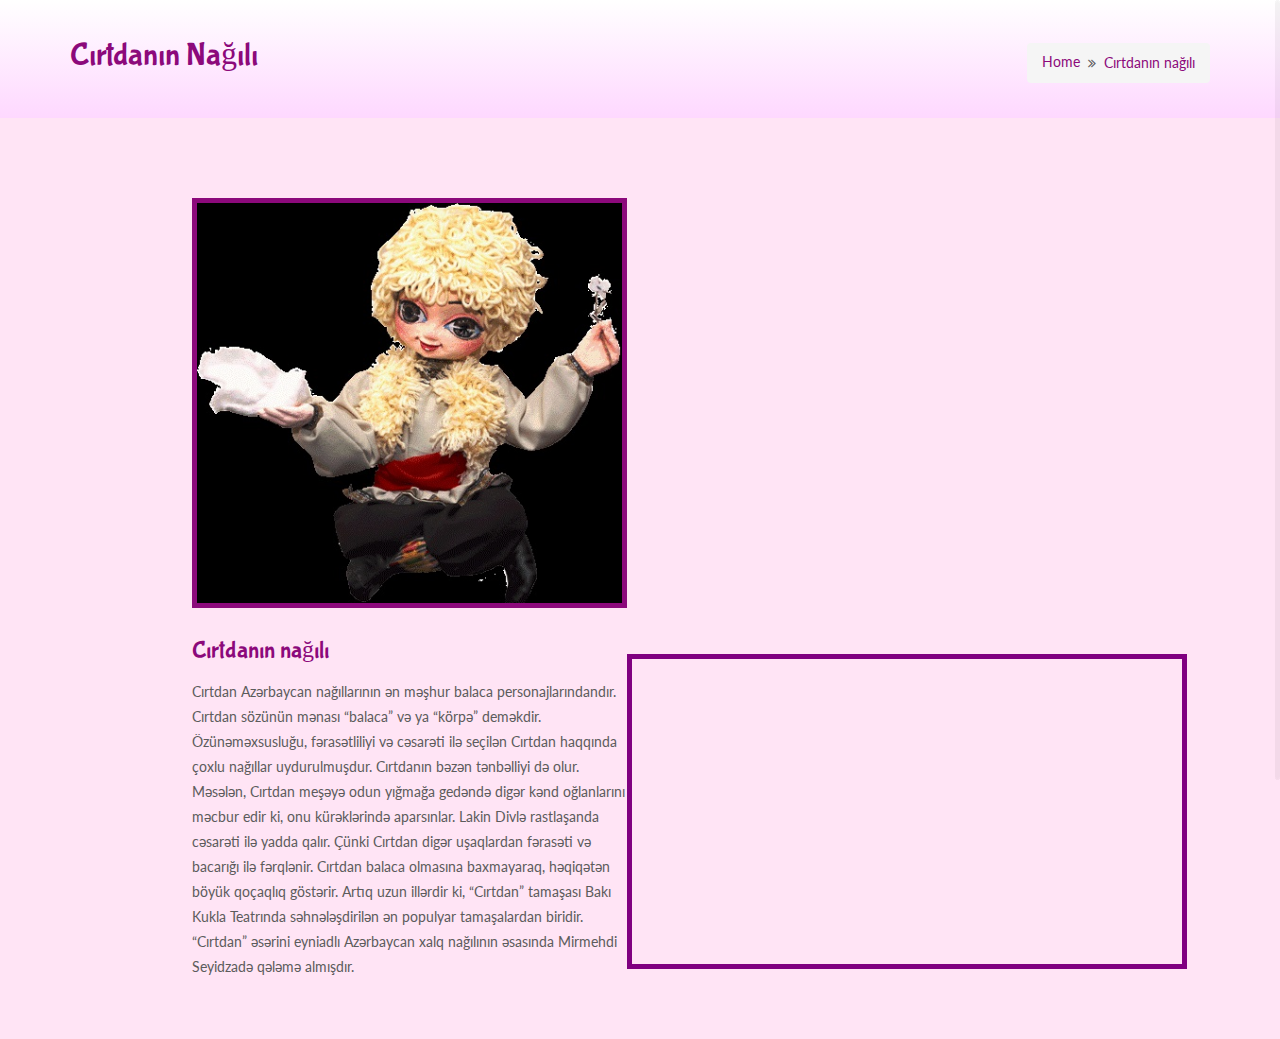
<file: cirtdan.html>
<!DOCTYPE HTML>

<html lang="en-gb" class="no-js">

<head>
    <meta http-equiv="content-Type" content="text/html; charset=utf-8">
    <meta name="viewport" content="width=device-width, initial-scale=1, maximum-scale=1">
    <title>Kids Life- Home</title>
    <meta name="description" content="">
    <meta name="author" content="">
    <link rel="shortcut icon" href="favicon.ico" type="image/x-icon" />
    <link rel="stylesheet" href="css/bootstrap/css/bootstrap.css">
    <link href="style.css" rel="stylesheet" type="text/css">
    <link href="css/shortcodes.css" rel="stylesheet" type="text/css">
    <link href="css/responsive.css" rel="stylesheet" type="text/css">
    <link href="css/font-awesome.min.css" rel="stylesheet" type="text/css">
    <link rel='stylesheet' id='layerslider-css' href="css/layerslider.css" type='text/css' media='all' />
    <!--prettyPhoto-->
    <link href="css/prettyPhoto.css" rel="stylesheet" type="text/css" media="all" />
    <link href='http://fonts.googleapis.com/css?family=Lato:300,400,700,300italic,400italic,700italic' rel='stylesheet' type='text/css'>
    <link href='http://fonts.googleapis.com/css?family=Open+Sans:300italic,400italic,600italic,700italic,800italic,400,300,600,700,800'
        rel='stylesheet' type='text/css'>
    <link href='http://fonts.googleapis.com/css?family=Bubblegum+Sans' rel='stylesheet' type='text/css'>
    <!--jquery-->
    <script src="js/modernizr-2.6.2.min.js"></script>
</head>

<body class="main">
    <!--wrapper starts-->
    <div class="wrapper">
        <!--turp content starts-->

        <div id="main">
            <!--breadcrumb-section starts-->
            <div class="breadcrumb-section">
                <div class="container">
                    <h1>Cırtdanın nağılı</h1>
                    <div class="breadcrumb">
                        <a href="index.html" class="dark-purple">Home</a>
                        <span class="fa fa-angle-double-right"></span>
                        <span class="current dark-purple">Cırtdanın nağılı</span>
                    </div>
                </div>
            </div>
            <!--breadcrumb-section ends-->
            <!--container starts-->
            <div class="kidsbg">
                <div class="container">
                    <!--primary starts-->
                    <section id="primary" class="content-full-width">

                        <div class="column dt-sc-one-half first">
                            <article class="blog-entry">
                                <div class="blog-entry-inner">
                                    <div class="entry-thumb">
                                        <a href="blog-detail.html"><img src="img/cirtdannn.jpg" alt="" title=""></a>
                                    </div>
                                    <div class="entry-details">
                                        <div class="entry-title">
                                            <h3><a href="cirtdan.html" class="dark-purple">Cırtdanın nağılı </a></h3>
                                        </div>
                                        <!--entry-metadata ends-->
                                        <div class="entry-body">
                                            <p> Cırtdan Azərbaycan nağıllarının ən məşhur balaca personajlarındandır. Cırtdan
                                                sözünün mənası “balaca” və ya “körpə” deməkdir. Özünəməxsusluğu, fərasətliliyi
                                                və cəsarəti ilə seçilən Сırtdan haqqında çoxlu nağıllar uydurulmuşdur. Cırtdanın
                                                bəzən tənbəlliyi də olur. Məsələn, Cırtdan meşəyə odun yığmağa gedəndə digər
                                                kənd oğlanlarını məcbur edir ki, onu kürəklərində aparsınlar. Lakin Divlə
                                                rastlaşanda cəsarəti ilə yadda qalır. Çünki Cırtdan digər uşaqlardan fərasəti
                                                və bacarığı ilə fərqlənir. Cırtdan balaca olmasına baxmayaraq, həqiqətən
                                                böyük qoçaqlıq göstərir. Artıq uzun illərdir ki, “Cırtdan” tamaşası Bakı
                                                Kukla Teatrında səhnələşdirilən ən populyar tamaşalardan biridir. “Cırtdan”
                                                əsərini eyniadlı Azərbaycan xalq nağılının əsasında Mirmehdi Seyidzadə qələmə
                                                almışdır.
                                            </p>
                                        </div>

                                    </div>
                                </div>
                            </article>
                        </div>
                       <iframe width="560" height="315" src="https://www.youtube.com/embed/PVqSxEJFzz0" class="cirtdanmargin" frameborder="0" allowfullscreen></iframe>


                    </section>
                    <!--primary ends-->
                </div>
            </div>
            <!--container ends-->

        </div>
        <!--turp content ends-->

    </div>
    <!--wrapper ends-->
    <a href="#" title="Go to Top" class="back-to-top">To Top ↑</a>
    <!--Java Scripts-->
    <script type="text/javascript" src="js/jquery.js"></script>
    <script type="text/javascript" src="js/jquery-migrate.min.js"></script>


    <script type="text/javascript" src="js/jquery.validate.min.js"></script>
    <script type="text/javascript" src="js/jquery-easing-1.3.js"></script>
    <script type="text/javascript" src="js/jquery.sticky.js"></script>
    <script type="text/javascript" src="js/jquery.nicescroll.min.js"></script>
    <script type="text/javascript" src="js/jquery.inview.js"></script>
    <script type="text/javascript" src="js/validation.js"></script>
    <script type="text/javascript" src="js/jquery.tipTip.minified.js"></script>
    <script type="text/javascript" src="js/jquery.bxslider.min.js"></script>
    <script type="text/javascript" src="js/jquery.prettyPhoto.js"></script>
    <script type="text/javascript" src="js/twitter/jquery.tweet.min.js"></script>
    <script type="text/javascript" src="js/jquery.parallax-1.1.3.js"></script>
    <script type="text/javascript" src="js/shortcodes.js"></script>
    <script type="text/javascript" src="js/custom.js"></script>

    <!-- Layer Slider -->
    <script type="text/javascript" src="js/jquery-transit-modified.js"></script>
    <script type="text/javascript" src="js/layerslider.kreaturamedia.jquery.js"></script>
    <script type='text/javascript' src="js/greensock.js"></script>
    <script type='text/javascript' src="js/layerslider.transitions.js"></script>
    <!--<script type="text/javascript">var lsjQuery = jQuery;</script>-->
    <script type="text/javascript">
        var lsjQuery = jQuery;
    </script>
    <script type="text/javascript">
        lsjQuery(document).ready(function () { if (typeof lsjQuery.fn.layerSlider == "undefined") { lsShowNotice('layerslider_1', 'jquery'); } else { lsjQuery("#layerslider_4").layerSlider({ responsiveUnder: 1170, layersContainer: 1170, skinsPath: 'js/layerslider/skins/' }) } });
    </script>

</body>


</html>
</file>
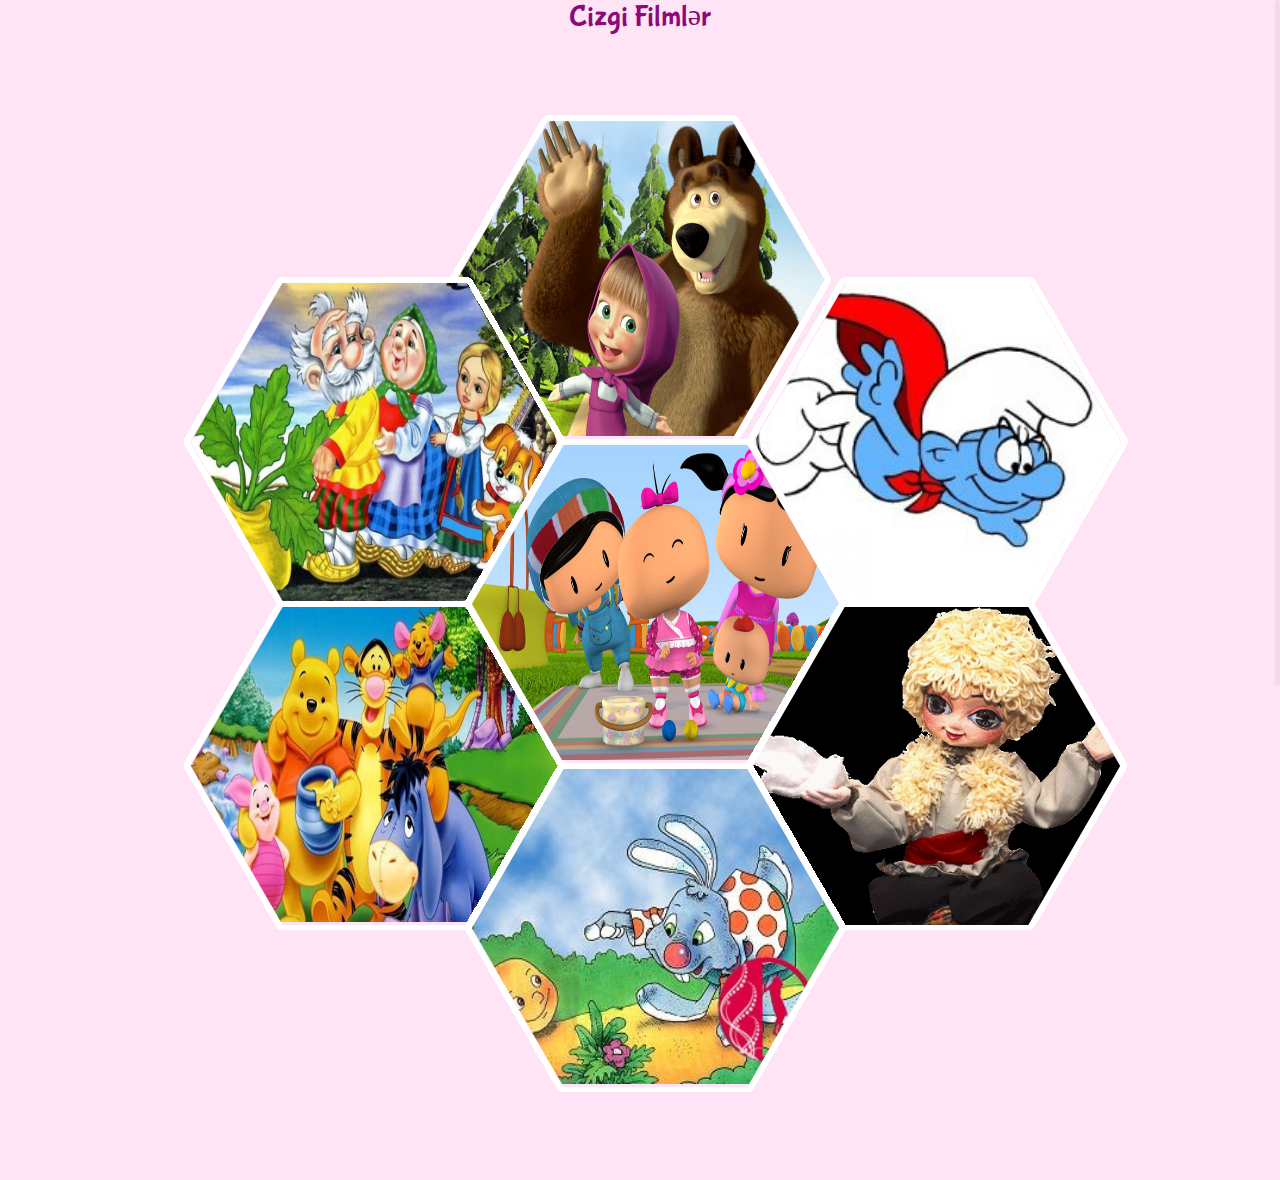
<file: cizgi.html>
<!DOCTYPE HTML>

<html lang="en-gb" class="no-js">

<head>
    <meta http-equiv="content-Type" content="text/html; charset=utf-8">
    <meta name="viewport" content="width=device-width, initial-scale=1, maximum-scale=1">
    <title>Kids Life- Home</title>
    <meta name="description" content="">
    <meta name="author" content="">
    <link rel="shortcut icon" href="favicon.ico" type="image/x-icon" />
    <link rel="stylesheet" href="css/bootstrap/css/bootstrap.css">
    <link href="style.css" rel="stylesheet" type="text/css">
    <link href="css/shortcodes.css" rel="stylesheet" type="text/css">
    <link href="css/responsive.css" rel="stylesheet" type="text/css">
    <link href="css/font-awesome.min.css" rel="stylesheet" type="text/css">
    <link rel='stylesheet' id='layerslider-css' href="css/layerslider.css" type='text/css' media='all' />
    <!--prettyPhoto-->
    <link href="css/prettyPhoto.css" rel="stylesheet" type="text/css" media="all" />
    <link href='http://fonts.googleapis.com/css?family=Lato:300,400,700,300italic,400italic,700italic' rel='stylesheet' type='text/css'>
    <link href='http://fonts.googleapis.com/css?family=Open+Sans:300italic,400italic,600italic,700italic,800italic,400,300,600,700,800'
        rel='stylesheet' type='text/css'>
    <link href='http://fonts.googleapis.com/css?family=Bubblegum+Sans' rel='stylesheet' type='text/css'>
    <!--jquery-->
    <script src="js/modernizr-2.6.2.min.js"></script>
</head>

<body class="main">
    <!--wrapper starts-->
    <div class="wrapper">


        <!--cizgi content starts-->
        <div class="kidsbg">
            <div class="container">
                <h2 class="dt-sc-hr-green-title dark-purple text-center marginTop25">Cizgi Filmlər</h2>
                <div class="front-portfolio-container">
                    <div class="portfolio-content portfolio-content1">
                        <div class="front-portfolio">
                            <div class="portfolio-outer">
                                <div class="portfolio-thumb">
                                    <img src="img/masha.jpeg" width="350" height="315" alt="" title="">
                                    <div class="image-overlay">
                                        <h5><a href="masha1.html">Maşa və Ayı</a></h5>
                                        <a href="masha1.html" class="link"><span class="fa fa-link"></span></a>
                                        <a href="img/masha.jpeg" data-gal="prettyPhoto[gallery]" class="zoom"><span class="fa fa-search"></span></a>
                                    </div>
                                </div>
                            </div>
                        </div>
                    </div>
                    <div class="portfolio-content portfolio-content2">
                        <div class="front-portfolio">
                            <div class="portfolio-outer">
                                <div class="portfolio-thumb">
                                    <img src="img/turp.jpg" width="350" height="320" alt="" title="">
                                    <div class="image-overlay">
                                        <h5><a href="turp.html">Turpun Nağılı</a></h5>
                                        <a href="turp.html" class="link"><span class="fa fa-link"></span></a>
                                        <a href="img/turp.jpg" data-gal="prettyPhoto[gallery]" class="zoom"><span class="fa fa-search"></span></a>
                                    </div>
                                </div>
                            </div>
                        </div>
                    </div>

                    <div class="portfolio-content portfolio-content3">
                        <div class="front-portfolio">
                            <div class="portfolio-outer">
                                <div class="portfolio-thumb">
                                    <img src="img/srn.jpg" alt="" title="">
                                    <div class="image-overlay">
                                        <h5><a href="sirinler.html">Şirinlər</a></h5>
                                        <a href="sirinler.html" class="link"><span class="fa fa-link"></span></a>
                                        <a href="img/srn.jpg" data-gal="prettyPhoto[gallery]" class="zoom"><span class="fa fa-search"></span></a>
                                    </div>
                                </div>
                            </div>
                        </div>
                    </div>

                    <div class="portfolio-content portfolio-content4">
                        <div class="front-portfolio">
                            <div class="portfolio-outer">
                                <div class="portfolio-thumb">
                                    <img src="img/pooh.jpg" width="350" height="315" alt="" title="">
                                    <div class="image-overlay">
                                        <h5><a href="vinni.html">Vinni Pux</a></h5>
                                        <a href="vinni.html" class="link"><span class="fa fa-link"></span></a>
                                        <a href="img/pooh.jpg" data-gal="prettyPhoto[gallery]" class="zoom"><span class="fa fa-search"></span></a>
                                    </div>
                                </div>
                            </div>
                        </div>
                    </div>

                    <div class="portfolio-content portfolio-content5">
                        <div class="front-portfolio">
                            <div class="portfolio-outer">
                                <div class="portfolio-thumb">
                                    <img src="img/pepeeee.jpg" width="350" height="315" alt="" title="">
                                    <div class="image-overlay">
                                        <h5><a href="pepe.html">Pepe</a></h5>
                                        <a href="pepe.html" class="link"><span class="fa fa-link"></span></a>
                                        <a href="img/pepeeee.jpg" data-gal="prettyPhoto[gallery]" class="zoom"><span class="fa fa-search"></span></a>
                                    </div>
                                </div>
                            </div>
                        </div>
                    </div>

                    <div class="portfolio-content portfolio-content6">
                        <div class="front-portfolio">
                            <div class="portfolio-outer">
                                <div class="portfolio-thumb">
                                    <img src="img/cirtdannn.jpg" alt="" title="">
                                    <div class="image-overlay">
                                        <h5><a href="cirtdan.html">Cırtdanın nağılı</a></h5>
                                        <a href="cirtdan.html" class="link"><span class="fa fa-link"></span></a>
                                        <a href="img/cirtdannn.jpg" data-gal="prettyPhoto[gallery]" class="zoom"><span class="fa fa-search"></span></a>
                                    </div>
                                </div>
                            </div>
                        </div>
                    </div>

                    <div class="portfolio-content portfolio-content7">
                        <div class="front-portfolio">
                            <div class="portfolio-outer">
                                <div class="portfolio-thumb">
                                    <img src="img/qogal1.jpg" width="300" height="315" alt="" title="">
                                    <div class="image-overlay">
                                        <h5><a href="qogal.html">Qoğalın Nağılı</a></h5>
                                        <a href="qogal.html" class="link"><span class="fa fa-link"></span></a>
                                        <a href="img/qogal1.jpg" data-gal="prettyPhoto[gallery]" class="zoom"><span class="fa fa-search"></span></a>
                                    </div>
                                </div>
                            </div>
                        </div>
                    </div>
                    <div class="dt-sc-hr-small"></div>

                </div>
            </div>
        </div>
        <!--cizgi content ends-->

    </div>
    <!--wrapper ends-->
    <a href="#" title="Go to Top" class="back-to-top">To Top ↑</a>
    <!--Java Scripts-->
    <script type="text/javascript" src="js/jquery.js"></script>
    <script type="text/javascript" src="js/jquery-migrate.min.js"></script>


    <script type="text/javascript" src="js/jquery.validate.min.js"></script>
    <script type="text/javascript" src="js/jquery-easing-1.3.js"></script>
    <script type="text/javascript" src="js/jquery.sticky.js"></script>
    <script type="text/javascript" src="js/jquery.nicescroll.min.js"></script>
    <script type="text/javascript" src="js/jquery.inview.js"></script>
    <script type="text/javascript" src="js/validation.js"></script>
    <script type="text/javascript" src="js/jquery.tipTip.minified.js"></script>
    <script type="text/javascript" src="js/jquery.bxslider.min.js"></script>
    <script type="text/javascript" src="js/jquery.prettyPhoto.js"></script>
    <script type="text/javascript" src="js/twitter/jquery.tweet.min.js"></script>
    <script type="text/javascript" src="js/jquery.parallax-1.1.3.js"></script>
    <script type="text/javascript" src="js/shortcodes.js"></script>
    <script type="text/javascript" src="js/custom.js"></script>

    <!-- Layer Slider -->
    <script type="text/javascript" src="js/jquery-transit-modified.js"></script>
    <script type="text/javascript" src="js/layerslider.kreaturamedia.jquery.js"></script>
    <script type='text/javascript' src="js/greensock.js"></script>
    <script type='text/javascript' src="js/layerslider.transitions.js"></script>
    <!--<script type="text/javascript">var lsjQuery = jQuery;</script>-->
    <script type="text/javascript">
        var lsjQuery = jQuery;
    </script>
    <script type="text/javascript">
        lsjQuery(document).ready(function () { if (typeof lsjQuery.fn.layerSlider == "undefined") { lsShowNotice('layerslider_1', 'jquery'); } else { lsjQuery("#layerslider_4").layerSlider({ responsiveUnder: 1170, layersContainer: 1170, skinsPath: 'js/layerslider/skins/' }) } });
    </script>

</body>


</html>
</file>
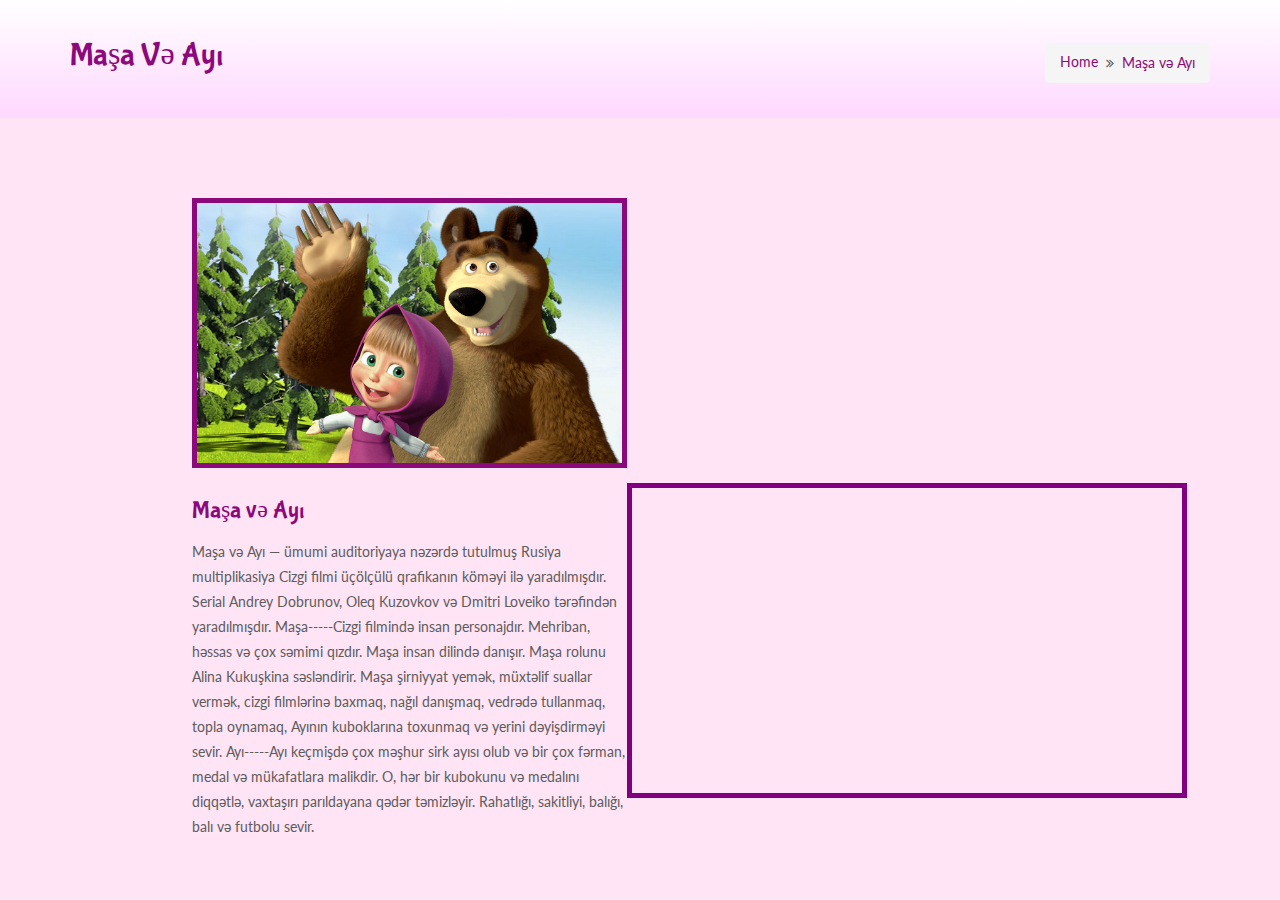
<file: masha1.html>
<!DOCTYPE HTML>

<html lang="en-gb" class="no-js">
<!--<![endif]-->

<head>
    <meta http-equiv="content-Type" content="text/html; charset=utf-8">
    <meta name="viewport" content="width=device-width, initial-scale=1, maximum-scale=1">
    <title>Kids Life- Home</title>
    <meta name="description" content="">
    <meta name="author" content="">
    <link rel="shortcut icon" href="favicon.ico" type="image/x-icon" />
    <link rel="stylesheet" href="css/bootstrap/css/bootstrap.css">
    <link href="style.css" rel="stylesheet" type="text/css">
    <link href="css/shortcodes.css" rel="stylesheet" type="text/css">
    <link href="css/responsive.css" rel="stylesheet" type="text/css">
    <link href="css/font-awesome.min.css" rel="stylesheet" type="text/css">
    <link rel='stylesheet' id='layerslider-css' href="css/layerslider.css" type='text/css' media='all' />
    <!--prettyPhoto-->
    <link href="css/prettyPhoto.css" rel="stylesheet" type="text/css" media="all" />
    <link href='http://fonts.googleapis.com/css?family=Lato:300,400,700,300italic,400italic,700italic' rel='stylesheet' type='text/css'>
    <link href='http://fonts.googleapis.com/css?family=Open+Sans:300italic,400italic,600italic,700italic,800italic,400,300,600,700,800'
        rel='stylesheet' type='text/css'>
    <link href='http://fonts.googleapis.com/css?family=Bubblegum+Sans' rel='stylesheet' type='text/css'>
    <!--jquery-->
    <script src="js/modernizr-2.6.2.min.js"></script>
</head>

<body class="main">
    <!--wrapper starts-->
    <div class="wrapper">
        <!--masha1 content starts-->

        <div id="main">
            <!--breadcrumb-section starts-->
            <div class="breadcrumb-section">
                <div class="container">
                    <h1>Maşa və Ayı</h1>
                    <div class="breadcrumb">
                        <a href="index.html" class="dark-purple">Home</a>
                        <span class="fa fa-angle-double-right"></span>
                        <span class="current dark-purple">Maşa və Ayı</span>
                    </div>
                </div>
            </div>
            <!--breadcrumb-section ends-->
            <!--container starts-->
            <div class="kidsbg">
            <div class="container">
                <!--primary starts-->
                <section id="primary" class="content-full-width">

                    <div class="column dt-sc-one-half first">
                        <article class="blog-entry">
                            <div class="blog-entry-inner">
                                <div class="entry-thumb">
                                    <a href="blog-detail.html"><img src="img/masha.jpeg" alt="" title=""></a>
                                </div>
                                <div class="entry-details">
                                    <div class="entry-title">
                                        <h3><a href="blog-detail.html" class="dark-purple">Maşa və Ayı </a></h3>
                                    </div>
                                    <!--entry-metadata ends-->
                                    <div class="entry-body">
                                        <p> Maşa və Ayı — ümumi auditoriyaya nəzərdə tutulmuş Rusiya multiplikasiya Cizgi filmi
                                            üçölçülü qrafikanın köməyi ilə yaradılmışdır. Serial Andrey Dobrunov, Oleq Kuzovkov
                                            və Dmitri Loveiko tərəfindən yaradılmışdır. 
                                            Maşa-----Cizgi filmində insan personajdır. Mehriban, həssas və çox səmimi qızdır.
                                            Maşa insan dilində danışır. Maşa rolunu Alina Kukuşkina səsləndirir. Maşa şirniyyat
                                            yemək, müxtəlif suallar vermək, cizgi filmlərinə baxmaq, nağıl danışmaq, vedrədə
                                            tullanmaq, topla oynamaq, Ayının kuboklarına toxunmaq və yerini dəyişdirməyi
                                            sevir. 
                                            Ayı-----Ayı keçmişdə çox məşhur sirk ayısı olub və
                                            bir çox fərman, medal və mükafatlara malikdir. O, hər bir kubokunu və medalını
                                            diqqətlə, vaxtaşırı parıldayana qədər təmizləyir. Rahatlığı, sakitliyi, balığı,
                                            balı və futbolu sevir.
                                        </p>
                                    </div>

                                </div>
                            </div>
                        </article>
                    </div>
                    <iframe width="560" height="315" src="https://www.youtube.com/embed/3QpqlyrFF2s" frameborder="0" allowfullscreen></iframe> 
                    

                </section>
                <!--primary ends-->
            </div>
        </div>
            <!--container ends-->

        </div>
        <!--mash1 content ends-->

    </div>
    <!--wrapper ends-->
    <a href="#" title="Go to Top" class="back-to-top">To Top ↑</a>
    <!--Java Scripts-->
    <script type="text/javascript" src="js/jquery.js"></script>
    <script type="text/javascript" src="js/jquery-migrate.min.js"></script>


    <script type="text/javascript" src="js/jquery.validate.min.js"></script>
    <script type="text/javascript" src="js/jquery-easing-1.3.js"></script>
    <script type="text/javascript" src="js/jquery.sticky.js"></script>
    <script type="text/javascript" src="js/jquery.nicescroll.min.js"></script>
    <script type="text/javascript" src="js/jquery.inview.js"></script>
    <script type="text/javascript" src="js/validation.js"></script>
    <script type="text/javascript" src="js/jquery.tipTip.minified.js"></script>
    <script type="text/javascript" src="js/jquery.bxslider.min.js"></script>
    <script type="text/javascript" src="js/jquery.prettyPhoto.js"></script>
    <script type="text/javascript" src="js/twitter/jquery.tweet.min.js"></script>
    <script type="text/javascript" src="js/jquery.parallax-1.1.3.js"></script>
    <script type="text/javascript" src="js/shortcodes.js"></script>
    <script type="text/javascript" src="js/custom.js"></script>

    <!-- Layer Slider -->
    <script type="text/javascript" src="js/jquery-transit-modified.js"></script>
    <script type="text/javascript" src="js/layerslider.kreaturamedia.jquery.js"></script>
    <script type='text/javascript' src="js/greensock.js"></script>
    <script type='text/javascript' src="js/layerslider.transitions.js"></script>
    <!--<script type="text/javascript">var lsjQuery = jQuery;</script>-->
    <script type="text/javascript">
        var lsjQuery = jQuery;
    </script>
    <script type="text/javascript">
        lsjQuery(document).ready(function () { if (typeof lsjQuery.fn.layerSlider == "undefined") { lsShowNotice('layerslider_1', 'jquery'); } else { lsjQuery("#layerslider_4").layerSlider({ responsiveUnder: 1170, layersContainer: 1170, skinsPath: 'js/layerslider/skins/' }) } });
    </script>

</body>


</html>
</file>
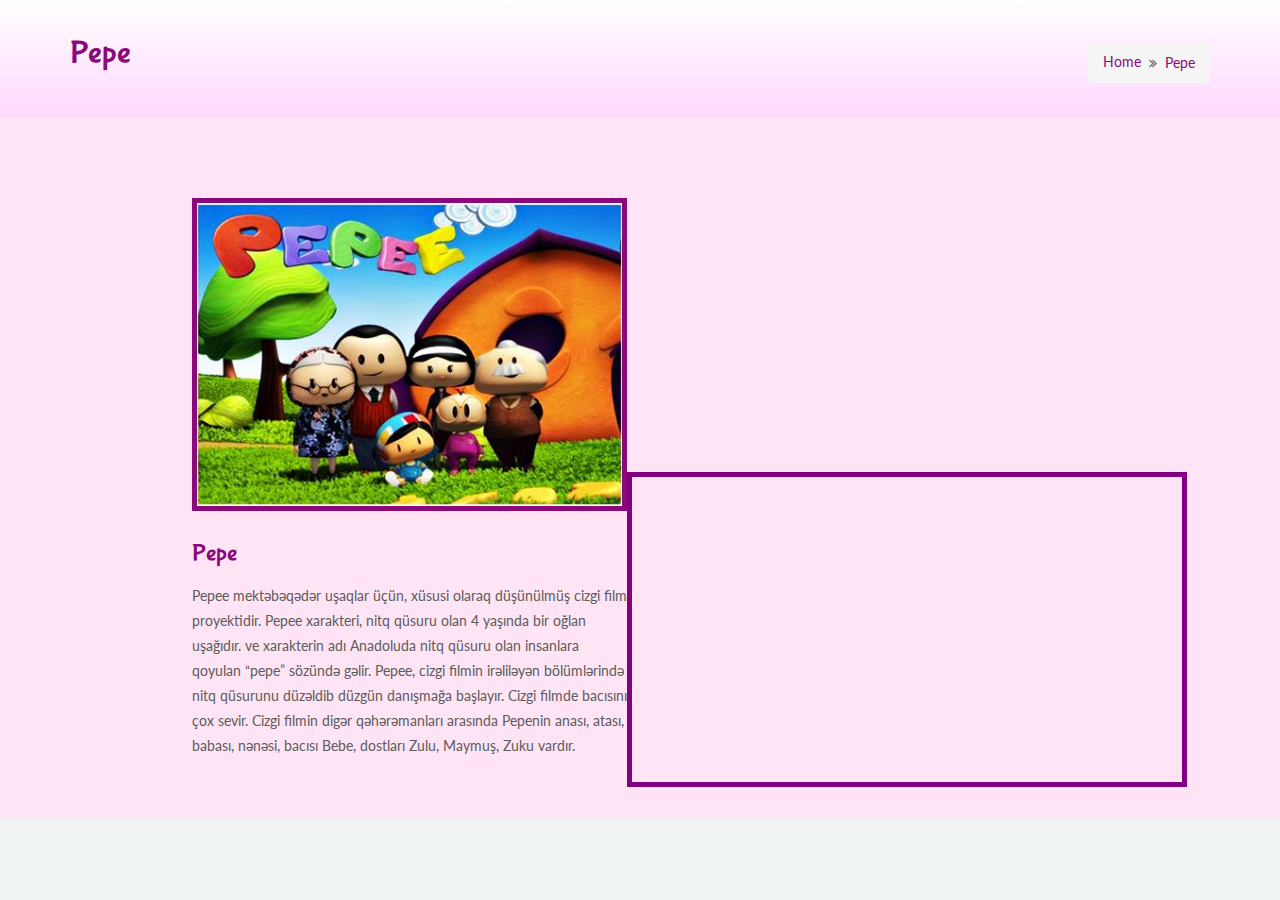
<file: pepe.html>
<!DOCTYPE HTML>

<html lang="en-gb" class="no-js">
<!--<![endif]-->

<head>
    <meta http-equiv="content-Type" content="text/html; charset=utf-8">
    <meta name="viewport" content="width=device-width, initial-scale=1, maximum-scale=1">
    <title>Kids Life- Home</title>
    <meta name="description" content="">
    <meta name="author" content="">
    <link rel="shortcut icon" href="favicon.ico" type="image/x-icon" />
    <link rel="stylesheet" href="css/bootstrap/css/bootstrap.css">
    <link href="style.css" rel="stylesheet" type="text/css">
    <link href="css/shortcodes.css" rel="stylesheet" type="text/css">
    <link href="css/responsive.css" rel="stylesheet" type="text/css">
    <link href="css/font-awesome.min.css" rel="stylesheet" type="text/css">
    <link rel='stylesheet' id='layerslider-css' href="css/layerslider.css" type='text/css' media='all' />
    <!--prettyPhoto-->
    <link href="css/prettyPhoto.css" rel="stylesheet" type="text/css" media="all" />
    <link href='http://fonts.googleapis.com/css?family=Lato:300,400,700,300italic,400italic,700italic' rel='stylesheet' type='text/css'>
    <link href='http://fonts.googleapis.com/css?family=Open+Sans:300italic,400italic,600italic,700italic,800italic,400,300,600,700,800'
        rel='stylesheet' type='text/css'>
    <link href='http://fonts.googleapis.com/css?family=Bubblegum+Sans' rel='stylesheet' type='text/css'>
    <!--jquery-->
    <script src="js/modernizr-2.6.2.min.js"></script>
</head>

<body class="main">
    <!--wrapper starts-->
    <div class="wrapper">
        <!--turp content starts-->

        <div id="main">
            <!--breadcrumb-section starts-->
            <div class="breadcrumb-section">
                <div class="container">
                    <h1>Pepe</h1>
                    <div class="breadcrumb">
                        <a href="index.html" class="dark-purple">Home</a>
                        <span class="fa fa-angle-double-right"></span>
                        <span class="current dark-purple">Pepe</span>
                    </div>
                </div>
            </div>
            <!--breadcrumb-section ends-->
            <!--container starts-->
            <div class="kidsbg">
                <div class="container">
                    <!--primary starts-->
                    <section id="primary" class="content-full-width">

                        <div class="column dt-sc-one-half first">
                            <article class="blog-entry">
                                <div class="blog-entry-inner">
                                    <div class="entry-thumb">
                                        <a href="pepe.html"><img src="img/pepe1.jpg" alt="" title=""></a>
                                    </div>
                                    <div class="entry-details">
                                        <div class="entry-title">
                                            <h3><a href="pepe.html" class="dark-purple">Pepe </a></h3>
                                        </div>
                                        <!--entry-metadata ends-->
                                        <div class="entry-body">
                                            <p>Pepee mektəbəqədər uşaqlar üçün, xüsusi olaraq düşünülmüş cizgi film proyektidir.
                                                Pepee xarakteri, nitq qüsuru olan 4 yaşında bir oğlan uşağıdır. ve xarakterin
                                                adı Anadoluda nitq qüsuru olan insanlara qoyulan “pepe” sözündə gəlir. Pepee,
                                                cizgi filmin irəliləyən bölümlərində nitq qüsurunu düzəldib düzgün danışmağa
                                                başlayır. Cizgi filmde bacısını çox sevir. Cizgi filmin digər qəhərəmanları
                                                arasında Pepenin anası, atası, babası, nənəsi, bacısı Bebe, dostları Zulu,
                                                Maymuş, Zuku vardır.
                                            </p>
                                        </div>

                                    </div>
                                </div>
                            </article>
                        </div>
                        <iframe width="560" height="315" src="https://www.youtube.com/embed/QNcuxXA4x-U?list=PLa6oxKxA7YkgCd4jX5fHARVwE6lz0Zwh9"
                            class="pepemargin" frameborder="0" allowfullscreen></iframe>


                    </section>
                    <!--primary ends-->
                </div>
            </div>
            <!--container ends-->

        </div>
        <!--turp content ends-->

    </div>
    <!--wrapper ends-->
    <a href="#" title="Go to Top" class="back-to-top">To Top ↑</a>
    <!--Java Scripts-->
    <script type="text/javascript" src="js/jquery.js"></script>
    <script type="text/javascript" src="js/jquery-migrate.min.js"></script>


    <script type="text/javascript" src="js/jquery.validate.min.js"></script>
    <script type="text/javascript" src="js/jquery-easing-1.3.js"></script>
    <script type="text/javascript" src="js/jquery.sticky.js"></script>
    <script type="text/javascript" src="js/jquery.nicescroll.min.js"></script>
    <script type="text/javascript" src="js/jquery.inview.js"></script>
    <script type="text/javascript" src="js/validation.js"></script>
    <script type="text/javascript" src="js/jquery.tipTip.minified.js"></script>
    <script type="text/javascript" src="js/jquery.bxslider.min.js"></script>
    <script type="text/javascript" src="js/jquery.prettyPhoto.js"></script>
    <script type="text/javascript" src="js/twitter/jquery.tweet.min.js"></script>
    <script type="text/javascript" src="js/jquery.parallax-1.1.3.js"></script>
    <script type="text/javascript" src="js/shortcodes.js"></script>
    <script type="text/javascript" src="js/custom.js"></script>

    <!-- Layer Slider -->
    <script type="text/javascript" src="js/jquery-transit-modified.js"></script>
    <script type="text/javascript" src="js/layerslider.kreaturamedia.jquery.js"></script>
    <script type='text/javascript' src="js/greensock.js"></script>
    <script type='text/javascript' src="js/layerslider.transitions.js"></script>
    <!--<script type="text/javascript">var lsjQuery = jQuery;</script>-->
    <script type="text/javascript">
        var lsjQuery = jQuery;
    </script>
    <script type="text/javascript">
        lsjQuery(document).ready(function () { if (typeof lsjQuery.fn.layerSlider == "undefined") { lsShowNotice('layerslider_1', 'jquery'); } else { lsjQuery("#layerslider_4").layerSlider({ responsiveUnder: 1170, layersContainer: 1170, skinsPath: 'js/layerslider/skins/' }) } });
    </script>

</body>


</html>
</file>
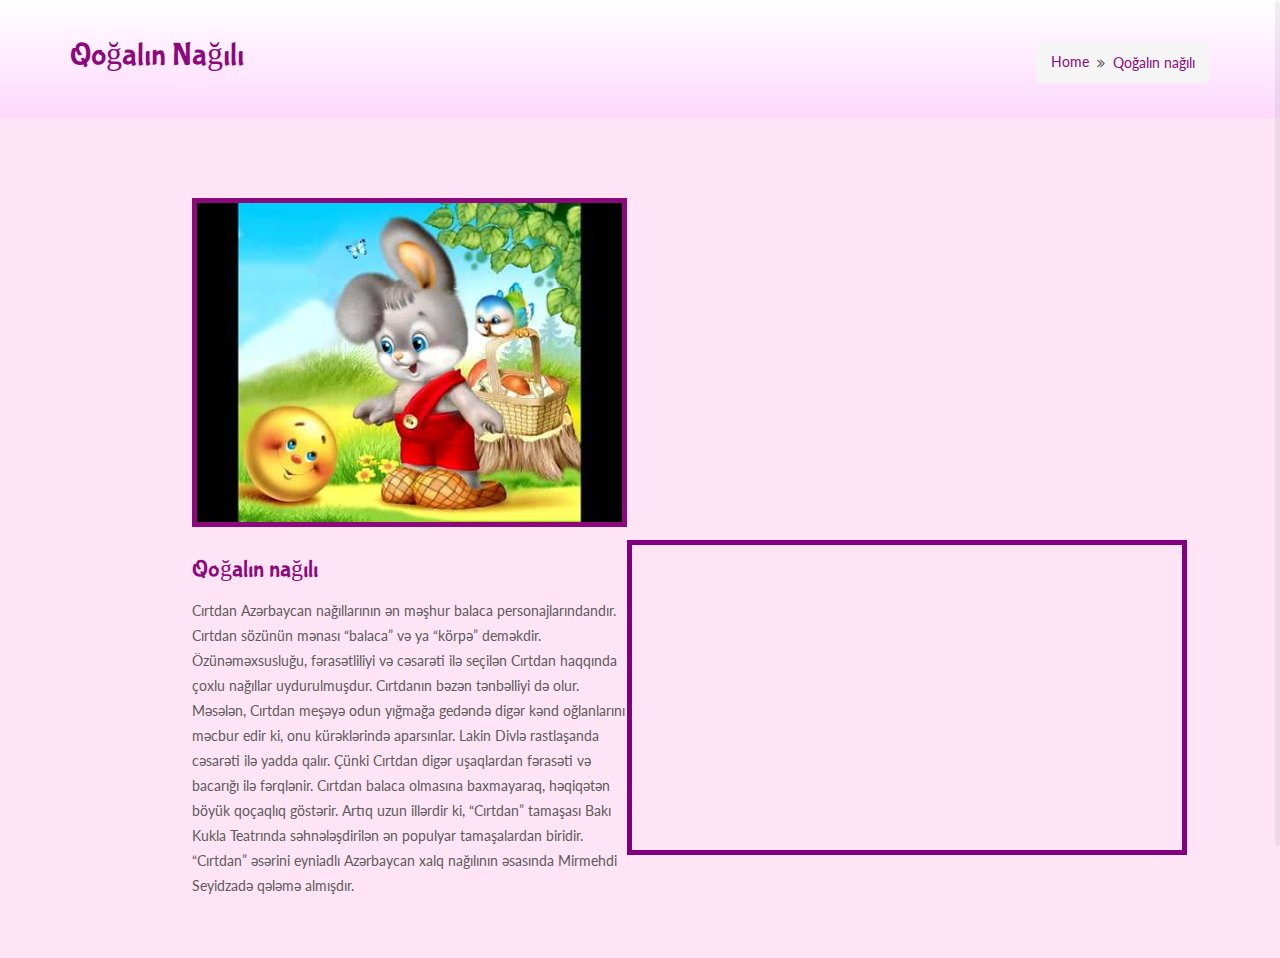
<file: qogal.html>
<!DOCTYPE HTML>

<html lang="en-gb" class="no-js">
<!--<![endif]-->

<head>
    <meta http-equiv="content-Type" content="text/html; charset=utf-8">
    <meta name="viewport" content="width=device-width, initial-scale=1, maximum-scale=1">
    <title>Kids Life- Home</title>
    <meta name="description" content="">
    <meta name="author" content="">
    <link rel="shortcut icon" href="favicon.ico" type="image/x-icon" />
    <link rel="stylesheet" href="css/bootstrap/css/bootstrap.css">
    <link href="style.css" rel="stylesheet" type="text/css">
    <link href="css/shortcodes.css" rel="stylesheet" type="text/css">
    <link href="css/responsive.css" rel="stylesheet" type="text/css">
    <link href="css/font-awesome.min.css" rel="stylesheet" type="text/css">
    <link rel='stylesheet' id='layerslider-css' href="css/layerslider.css" type='text/css' media='all' />
    <!--prettyPhoto-->
    <link href="css/prettyPhoto.css" rel="stylesheet" type="text/css" media="all" />
    <link href='http://fonts.googleapis.com/css?family=Lato:300,400,700,300italic,400italic,700italic' rel='stylesheet' type='text/css'>
    <link href='http://fonts.googleapis.com/css?family=Open+Sans:300italic,400italic,600italic,700italic,800italic,400,300,600,700,800'
        rel='stylesheet' type='text/css'>
    <link href='http://fonts.googleapis.com/css?family=Bubblegum+Sans' rel='stylesheet' type='text/css'>
    <!--jquery-->
    <script src="js/modernizr-2.6.2.min.js"></script>
</head>

<body class="main">
    <!--wrapper starts-->
    <div class="wrapper">
        <!--turp content starts-->

        <div id="main">
            <!--breadcrumb-section starts-->
            <div class="breadcrumb-section">
                <div class="container">
                    <h1>Qoğalın nağılı</h1>
                    <div class="breadcrumb">
                        <a href="index.html" class="dark-purple">Home</a>
                        <span class="fa fa-angle-double-right"></span>
                        <span class="current dark-purple">Qoğalın nağılı </span>
                    </div>
                </div>
            </div>
            <!--breadcrumb-section ends-->
            <!--container starts-->
            <div class="kidsbg">
                <div class="container">
                    <!--primary starts-->
                    <section id="primary" class="content-full-width">

                        <div class="column dt-sc-one-half first">
                            <article class="blog-entry">
                                <div class="blog-entry-inner">
                                    <div class="entry-thumb">
                                        <a href="blog-detail.html"><img src="img/qogal.jpg" alt="" title=""></a>
                                    </div>
                                    <div class="entry-details">
                                        <div class="entry-title">
                                            <h3><a href="cirtdan.html" class="dark-purple">Qoğalın nağılı </a></h3>
                                        </div>
                                        <!--entry-metadata ends-->
                                        <div class="entry-body">
                                            <p> Cırtdan Azərbaycan nağıllarının ən məşhur balaca personajlarındandır. Cırtdan
                                                sözünün mənası “balaca” və ya “körpə” deməkdir. Özünəməxsusluğu, fərasətliliyi
                                                və cəsarəti ilə seçilən Сırtdan haqqında çoxlu nağıllar uydurulmuşdur. Cırtdanın
                                                bəzən tənbəlliyi də olur. Məsələn, Cırtdan meşəyə odun yığmağa gedəndə digər
                                                kənd oğlanlarını məcbur edir ki, onu kürəklərində aparsınlar. Lakin Divlə
                                                rastlaşanda cəsarəti ilə yadda qalır. Çünki Cırtdan digər uşaqlardan fərasəti
                                                və bacarığı ilə fərqlənir. Cırtdan balaca olmasına baxmayaraq, həqiqətən
                                                böyük qoçaqlıq göstərir. Artıq uzun illərdir ki, “Cırtdan” tamaşası Bakı
                                                Kukla Teatrında səhnələşdirilən ən populyar tamaşalardan biridir. “Cırtdan”
                                                əsərini eyniadlı Azərbaycan xalq nağılının əsasında Mirmehdi Seyidzadə qələmə
                                                almışdır.
                                            </p>
                                        </div>

                                    </div>
                                </div>
                            </article>
                        </div>
                       <iframe width="560" height="315" src="https://www.youtube.com/embed/Qp6oqrEh-_0" class="marginqogal" frameborder="0" allowfullscreen></iframe>


                    </section>
                    <!--primary ends-->
                </div>
            </div>
            <!--container ends-->

        </div>
        <!--turp content ends-->

    </div>
    <!--wrapper ends-->
    <a href="#" title="Go to Top" class="back-to-top">To Top ↑</a>
    <!--Java Scripts-->
    <script type="text/javascript" src="js/jquery.js"></script>
    <script type="text/javascript" src="js/jquery-migrate.min.js"></script>


    <script type="text/javascript" src="js/jquery.validate.min.js"></script>
    <script type="text/javascript" src="js/jquery-easing-1.3.js"></script>
    <script type="text/javascript" src="js/jquery.sticky.js"></script>
    <script type="text/javascript" src="js/jquery.nicescroll.min.js"></script>
    <script type="text/javascript" src="js/jquery.inview.js"></script>
    <script type="text/javascript" src="js/validation.js"></script>
    <script type="text/javascript" src="js/jquery.tipTip.minified.js"></script>
    <script type="text/javascript" src="js/jquery.bxslider.min.js"></script>
    <script type="text/javascript" src="js/jquery.prettyPhoto.js"></script>
    <script type="text/javascript" src="js/twitter/jquery.tweet.min.js"></script>
    <script type="text/javascript" src="js/jquery.parallax-1.1.3.js"></script>
    <script type="text/javascript" src="js/shortcodes.js"></script>
    <script type="text/javascript" src="js/custom.js"></script>

    <!-- Layer Slider -->
    <script type="text/javascript" src="js/jquery-transit-modified.js"></script>
    <script type="text/javascript" src="js/layerslider.kreaturamedia.jquery.js"></script>
    <script type='text/javascript' src="js/greensock.js"></script>
    <script type='text/javascript' src="js/layerslider.transitions.js"></script>
    <!--<script type="text/javascript">var lsjQuery = jQuery;</script>-->
    <script type="text/javascript">
        var lsjQuery = jQuery;
    </script>
    <script type="text/javascript">
        lsjQuery(document).ready(function () { if (typeof lsjQuery.fn.layerSlider == "undefined") { lsShowNotice('layerslider_1', 'jquery'); } else { lsjQuery("#layerslider_4").layerSlider({ responsiveUnder: 1170, layersContainer: 1170, skinsPath: 'js/layerslider/skins/' }) } });
    </script>

</body>


</html>
</file>
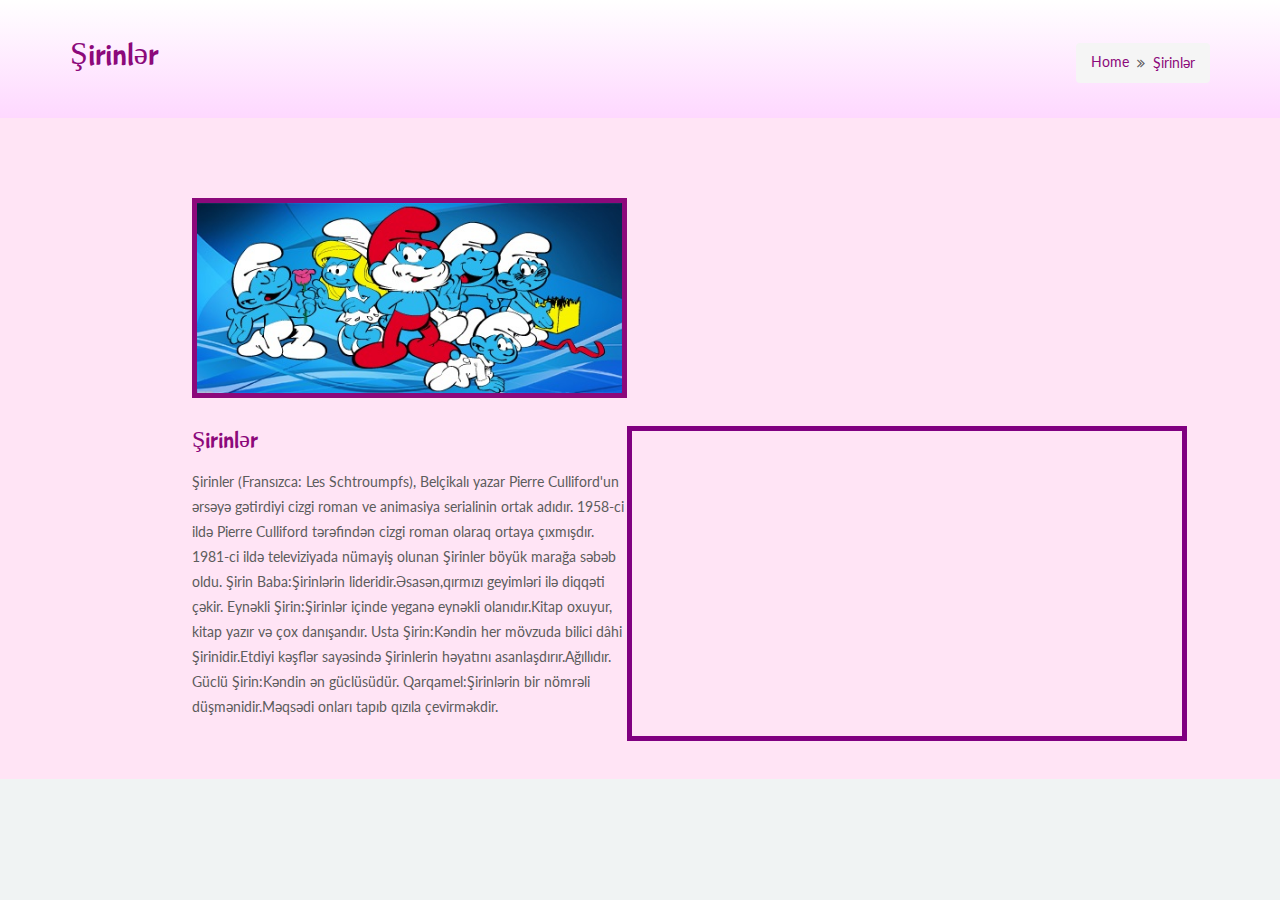
<file: sirinler.html>
<!DOCTYPE HTML>

<html lang="en-gb" class="no-js">
<!--<![endif]-->

<head>
    <meta http-equiv="content-Type" content="text/html; charset=utf-8">
    <meta name="viewport" content="width=device-width, initial-scale=1, maximum-scale=1">
    <title>Kids Life- Home</title>
    <meta name="description" content="">
    <meta name="author" content="">
    <link rel="shortcut icon" href="favicon.ico" type="image/x-icon" />
    <link rel="stylesheet" href="css/bootstrap/css/bootstrap.css">
    <link href="style.css" rel="stylesheet" type="text/css">
    <link href="css/shortcodes.css" rel="stylesheet" type="text/css">
    <link href="css/responsive.css" rel="stylesheet" type="text/css">
    <link href="css/font-awesome.min.css" rel="stylesheet" type="text/css">
    <link rel='stylesheet' id='layerslider-css' href="css/layerslider.css" type='text/css' media='all' />
    <!--prettyPhoto-->
    <link href="css/prettyPhoto.css" rel="stylesheet" type="text/css" media="all" />
    <link href='http://fonts.googleapis.com/css?family=Lato:300,400,700,300italic,400italic,700italic' rel='stylesheet' type='text/css'>
    <link href='http://fonts.googleapis.com/css?family=Open+Sans:300italic,400italic,600italic,700italic,800italic,400,300,600,700,800'
        rel='stylesheet' type='text/css'>
    <link href='http://fonts.googleapis.com/css?family=Bubblegum+Sans' rel='stylesheet' type='text/css'>
    <!--jquery-->
    <script src="js/modernizr-2.6.2.min.js"></script>
</head>

<body class="main">
    <!--wrapper starts-->
    <div class="wrapper">
        <!--turp content starts-->

        <div id="main">
            <!--breadcrumb-section starts-->
            <div class="breadcrumb-section">
                <div class="container">
                    <h1>Şirinlər</h1>
                    <div class="breadcrumb">
                        <a href="index.html" class="dark-purple">Home</a>
                        <span class="fa fa-angle-double-right"></span>
                        <span class="current dark-purple">Şirinlər</span>
                    </div>
                </div>
            </div>
            <!--breadcrumb-section ends-->
            <!--container starts-->
            <div class="kidsbg">
                <div class="container">
                    <!--primary starts-->
                    <section id="primary" class="content-full-width">

                        <div class="column dt-sc-one-half first">
                            <article class="blog-entry">
                                <div class="blog-entry-inner">
                                    <div class="entry-thumb">
                                        <a href="sirinler.html"><img src="img/sirinler.jpg" alt="" title=""></a>
                                    </div>
                                    <div class="entry-details">
                                        <div class="entry-title">
                                            <h3><a href="sirinler.html" class="dark-purple">Şirinlər </a></h3>
                                        </div>
                                        <!--entry-metadata ends-->
                                        <div class="entry-body">
                                            <p> Şirinler (Fransızca: Les Schtroumpfs), Belçikalı yazar Pierre Culliford'un ərsəyə
                                                gətirdiyi cizgi roman ve animasiya serialinin ortak adıdır. 1958-ci ildə
                                                Pierre Culliford tərəfindən cizgi roman olaraq ortaya çıxmışdır. 1981-ci
                                                ildə televiziyada nümayiş olunan Şirinler böyük marağa səbəb oldu. Şirin
                                                Baba:Şirinlərin lideridir.Əsasən,qırmızı geyimləri ilə diqqəti çəkir. Eynəkli
                                                Şirin:Şirinlər içinde yeganə eynəkli olanıdır.Kitap oxuyur, kitap yazır və
                                                çox danışandır. Usta Şirin:Kəndin her mövzuda bilici dâhi Şirinidir.Etdiyi
                                                kəşflər sayəsində Şirinlerin həyatını asanlaşdırır.Ağıllıdır. Güclü Şirin:Kəndin
                                                ən güclüsüdür. Qarqamel:Şirinlərin bir nömrəli düşmənidir.Məqsədi onları
                                                tapıb qızıla çevirməkdir.
                                            </p>
                                        </div>

                                    </div>
                                </div>
                            </article>
                        </div>
                        <iframe width="560" height="315" src="https://www.youtube.com/embed/66DVZ8SAi3o" frameborder="0" class="sirinmargin" allowfullscreen></iframe>


                    </section>
                    <!--primary ends-->
                </div>
            </div>
            <!--container ends-->

        </div>
        <!--turp content ends-->

    </div>
    <!--wrapper ends-->
    <a href="#" title="Go to Top" class="back-to-top">To Top ↑</a>
    <!--Java Scripts-->
    <script type="text/javascript" src="js/jquery.js"></script>
    <script type="text/javascript" src="js/jquery-migrate.min.js"></script>


    <script type="text/javascript" src="js/jquery.validate.min.js"></script>
    <script type="text/javascript" src="js/jquery-easing-1.3.js"></script>
    <script type="text/javascript" src="js/jquery.sticky.js"></script>
    <script type="text/javascript" src="js/jquery.nicescroll.min.js"></script>
    <script type="text/javascript" src="js/jquery.inview.js"></script>
    <script type="text/javascript" src="js/validation.js"></script>
    <script type="text/javascript" src="js/jquery.tipTip.minified.js"></script>
    <script type="text/javascript" src="js/jquery.bxslider.min.js"></script>
    <script type="text/javascript" src="js/jquery.prettyPhoto.js"></script>
    <script type="text/javascript" src="js/twitter/jquery.tweet.min.js"></script>
    <script type="text/javascript" src="js/jquery.parallax-1.1.3.js"></script>
    <script type="text/javascript" src="js/shortcodes.js"></script>
    <script type="text/javascript" src="js/custom.js"></script>

    <!-- Layer Slider -->
    <script type="text/javascript" src="js/jquery-transit-modified.js"></script>
    <script type="text/javascript" src="js/layerslider.kreaturamedia.jquery.js"></script>
    <script type='text/javascript' src="js/greensock.js"></script>
    <script type='text/javascript' src="js/layerslider.transitions.js"></script>
    <!--<script type="text/javascript">var lsjQuery = jQuery;</script>-->
    <script type="text/javascript">
        var lsjQuery = jQuery;
    </script>
    <script type="text/javascript">
        lsjQuery(document).ready(function () { if (typeof lsjQuery.fn.layerSlider == "undefined") { lsShowNotice('layerslider_1', 'jquery'); } else { lsjQuery("#layerslider_4").layerSlider({ responsiveUnder: 1170, layersContainer: 1170, skinsPath: 'js/layerslider/skins/' }) } });
    </script>

</body>


</html>
</file>
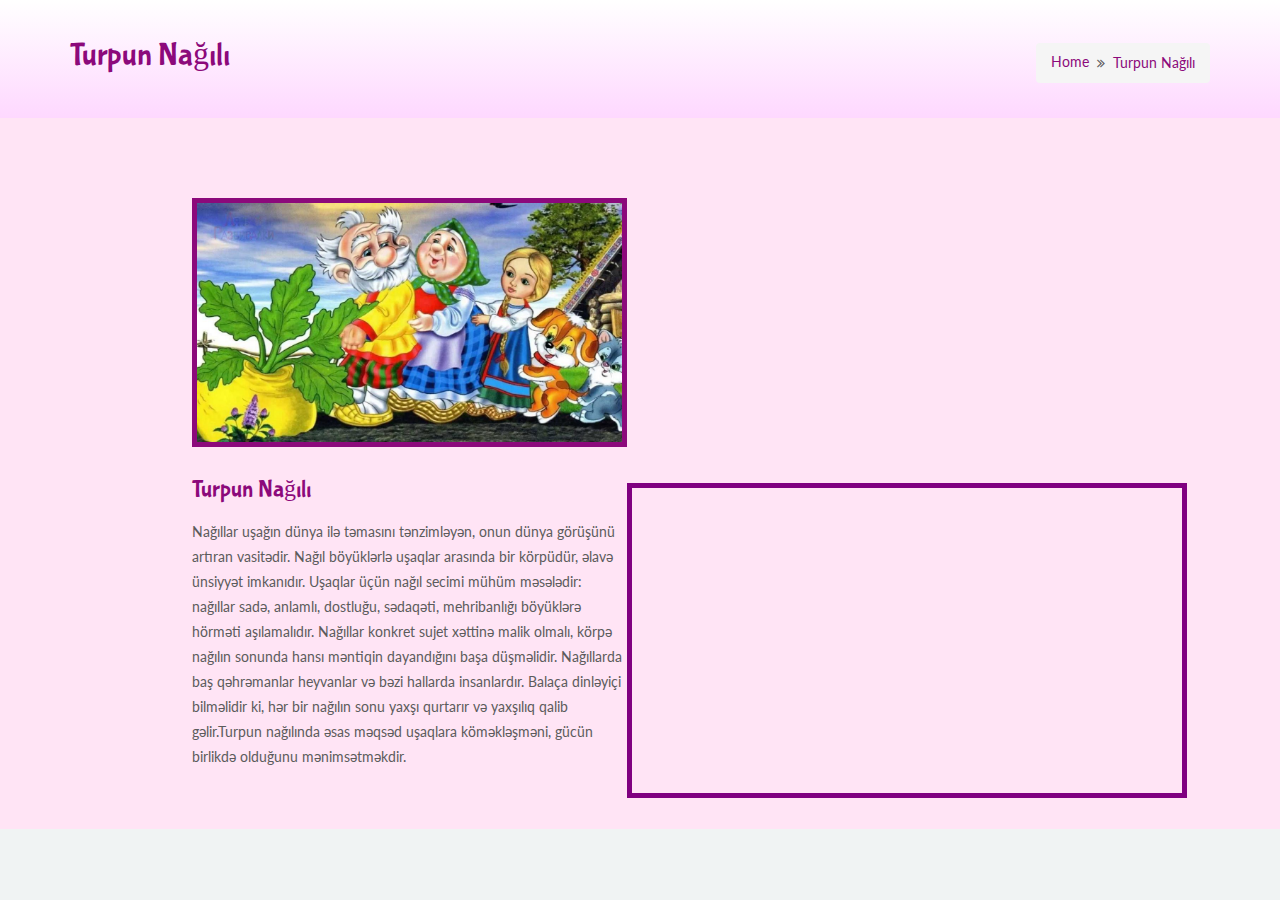
<file: turp.html>
<!DOCTYPE HTML>

<html lang="en-gb" class="no-js">
<!--<![endif]-->

<head>
    <meta http-equiv="content-Type" content="text/html; charset=utf-8">
    <meta name="viewport" content="width=device-width, initial-scale=1, maximum-scale=1">
    <title>Kids Life- Home</title>
    <meta name="description" content="">
    <meta name="author" content="">
    <link rel="shortcut icon" href="favicon.ico" type="image/x-icon" />
    <link rel="stylesheet" href="css/bootstrap/css/bootstrap.css">
    <link href="style.css" rel="stylesheet" type="text/css">
    <link href="css/shortcodes.css" rel="stylesheet" type="text/css">
    <link href="css/responsive.css" rel="stylesheet" type="text/css">
    <link href="css/font-awesome.min.css" rel="stylesheet" type="text/css">
    <link rel='stylesheet' id='layerslider-css' href="css/layerslider.css" type='text/css' media='all' />
    <!--prettyPhoto-->
    <link href="css/prettyPhoto.css" rel="stylesheet" type="text/css" media="all" />
    <link href='http://fonts.googleapis.com/css?family=Lato:300,400,700,300italic,400italic,700italic' rel='stylesheet' type='text/css'>
    <link href='http://fonts.googleapis.com/css?family=Open+Sans:300italic,400italic,600italic,700italic,800italic,400,300,600,700,800'
        rel='stylesheet' type='text/css'>
    <link href='http://fonts.googleapis.com/css?family=Bubblegum+Sans' rel='stylesheet' type='text/css'>
    <!--jquery-->
    <script src="js/modernizr-2.6.2.min.js"></script>
</head>

<body class="main">
    <!--wrapper starts-->
    <div class="wrapper">
        <!--turp content starts-->

        <div id="main">
            <!--breadcrumb-section starts-->
            <div class="breadcrumb-section">
                <div class="container">
                    <h1>Turpun Nağılı</h1>
                    <div class="breadcrumb">
                        <a href="index.html" class="dark-purple">Home</a>
                        <span class="fa fa-angle-double-right"></span>
                        <span class="current dark-purple">Turpun Nağılı</span>
                    </div>
                </div>
            </div>
            <!--breadcrumb-section ends-->
            <!--container starts-->
            <div class="kidsbg">
                <div class="container">
                    <!--primary starts-->
                    <section id="primary" class="content-full-width">

                        <div class="column dt-sc-one-half first">
                            <article class="blog-entry">
                                <div class="blog-entry-inner">
                                    <div class="entry-thumb">
                                        <a href="blog-detail.html"><img src="img/turp.jpg" alt="" title=""></a>
                                    </div>
                                    <div class="entry-details">
                                        <div class="entry-title">
                                            <h3><a href="turp.html" class="dark-purple">Turpun Nağılı </a></h3>
                                        </div>
                                        <!--entry-metadata ends-->
                                        <div class="entry-body">
                                            <p> Nağıllar uşağın dünya ilə təmasını tənzimləyən, onun dünya görüşünü artıran vasitədir.
                                                Nağıl böyüklərlə uşaqlar arasında bir körpüdür, əlavə ünsiyyət imkanıdır.
                                                Uşaqlar üçün nağıl secimi mühüm məsələdir: nağıllar sadə, anlamlı, dostluğu,
                                                sədaqəti, mehribanlığı böyüklərə hörməti aşılamalıdır. Nağıllar konkret sujet
                                                xəttinə malik olmalı, körpə nağılın sonunda hansı məntiqin dayandığını başa
                                                düşməlidir. Nağıllarda baş qəhrəmanlar heyvanlar və bəzi hallarda insanlardır.
                                                Balaça dinləyiçi bilməlidir ki, hər bir nağılın sonu yaxşı qurtarır və yaxşılıq
                                                qalib gəlir.Turpun nağılında əsas məqsəd uşaqlara köməkləşməni, gücün birlikdə olduğunu mənimsətməkdir.
                                            </p>
                                        </div>

                                    </div>
                                </div>
                            </article>
                        </div>
                        <iframe width="560" height="315" src="https://www.youtube.com/embed/AKKFO3rY9d0" frameborder="0" allowfullscreen class="turpmargin"></iframe>


                    </section>
                    <!--primary ends-->
                </div>
            </div>
            <!--container ends-->

        </div>
        <!--turp content ends-->
    </div>
    <!--wrapper ends-->
    <a href="#" title="Go to Top" class="back-to-top">To Top ↑</a>
    <!--Java Scripts-->
    <script type="text/javascript" src="js/jquery.js"></script>
    <script type="text/javascript" src="js/jquery-migrate.min.js"></script>


    <script type="text/javascript" src="js/jquery.validate.min.js"></script>
    <script type="text/javascript" src="js/jquery-easing-1.3.js"></script>
    <script type="text/javascript" src="js/jquery.sticky.js"></script>
    <script type="text/javascript" src="js/jquery.nicescroll.min.js"></script>
    <script type="text/javascript" src="js/jquery.inview.js"></script>
    <script type="text/javascript" src="js/validation.js"></script>
    <script type="text/javascript" src="js/jquery.tipTip.minified.js"></script>
    <script type="text/javascript" src="js/jquery.bxslider.min.js"></script>
    <script type="text/javascript" src="js/jquery.prettyPhoto.js"></script>
    <script type="text/javascript" src="js/twitter/jquery.tweet.min.js"></script>
    <script type="text/javascript" src="js/jquery.parallax-1.1.3.js"></script>
    <script type="text/javascript" src="js/shortcodes.js"></script>
    <script type="text/javascript" src="js/custom.js"></script>

    <!-- Layer Slider -->
    <script type="text/javascript" src="js/jquery-transit-modified.js"></script>
    <script type="text/javascript" src="js/layerslider.kreaturamedia.jquery.js"></script>
    <script type='text/javascript' src="js/greensock.js"></script>
    <script type='text/javascript' src="js/layerslider.transitions.js"></script>
    <!--<script type="text/javascript">var lsjQuery = jQuery;</script>-->
    <script type="text/javascript">
        var lsjQuery = jQuery;
    </script>
    <script type="text/javascript">
        lsjQuery(document).ready(function () { if (typeof lsjQuery.fn.layerSlider == "undefined") { lsShowNotice('layerslider_1', 'jquery'); } else { lsjQuery("#layerslider_4").layerSlider({ responsiveUnder: 1170, layersContainer: 1170, skinsPath: 'js/layerslider/skins/' }) } });
    </script>

</body>


</html>
</file>
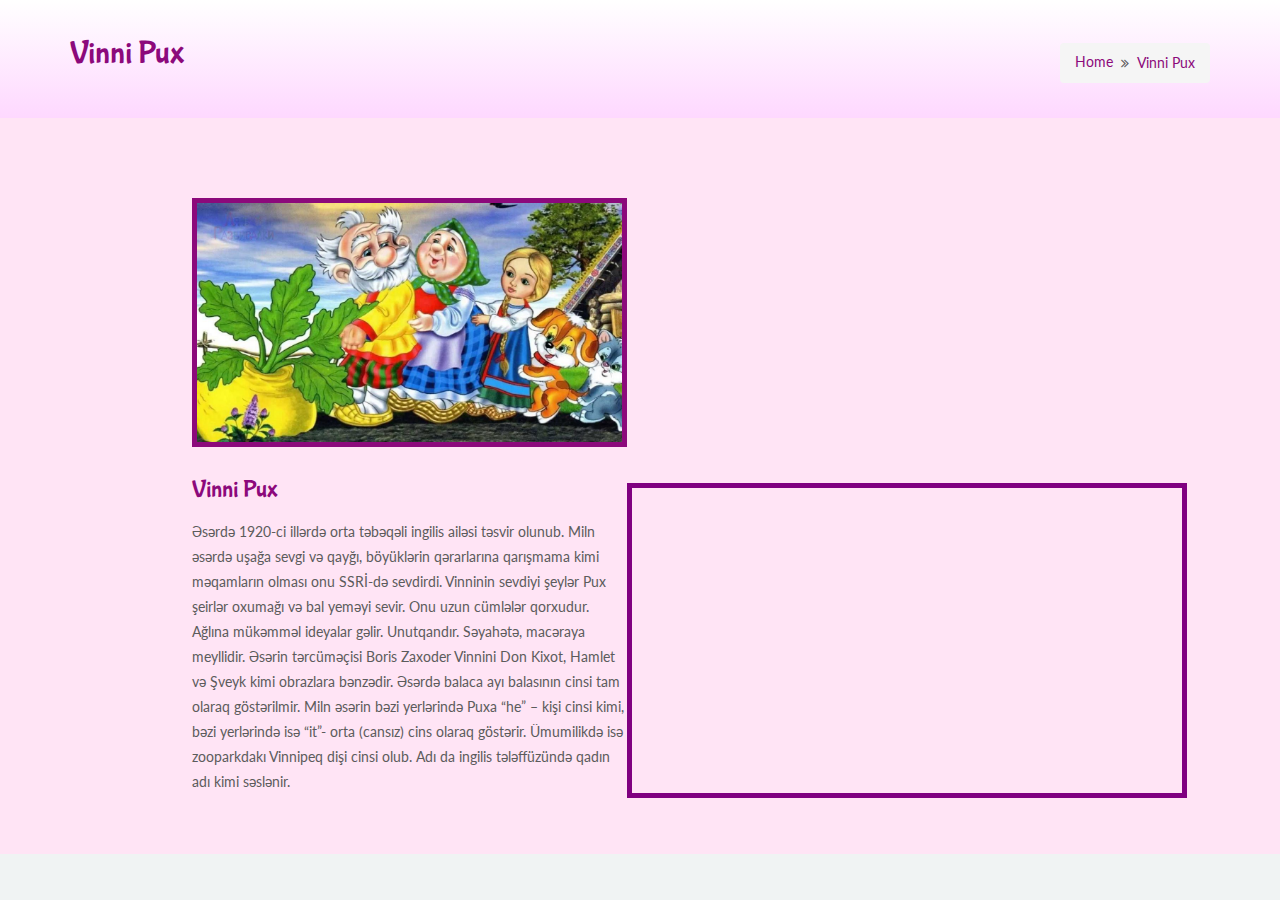
<file: vinni.html>
<!DOCTYPE HTML>

<html lang="en-gb" class="no-js">
<!--<![endif]-->

<head>
    <meta http-equiv="content-Type" content="text/html; charset=utf-8">
    <meta name="viewport" content="width=device-width, initial-scale=1, maximum-scale=1">
    <title>Kids Life- Home</title>
    <meta name="description" content="">
    <meta name="author" content="">
    <link rel="shortcut icon" href="favicon.ico" type="image/x-icon" />
    <link rel="stylesheet" href="css/bootstrap/css/bootstrap.css">
    <link href="style.css" rel="stylesheet" type="text/css">
    <link href="css/shortcodes.css" rel="stylesheet" type="text/css">
    <link href="css/responsive.css" rel="stylesheet" type="text/css">
    <link href="css/font-awesome.min.css" rel="stylesheet" type="text/css">
    <link rel='stylesheet' id='layerslider-css' href="css/layerslider.css" type='text/css' media='all' />
    <!--prettyPhoto-->
    <link href="css/prettyPhoto.css" rel="stylesheet" type="text/css" media="all" />
    <link href='http://fonts.googleapis.com/css?family=Lato:300,400,700,300italic,400italic,700italic' rel='stylesheet' type='text/css'>
    <link href='http://fonts.googleapis.com/css?family=Open+Sans:300italic,400italic,600italic,700italic,800italic,400,300,600,700,800'
        rel='stylesheet' type='text/css'>
    <link href='http://fonts.googleapis.com/css?family=Bubblegum+Sans' rel='stylesheet' type='text/css'>
    <!--jquery-->
    <script src="js/modernizr-2.6.2.min.js"></script>
</head>

<body class="main">
    <!--wrapper starts-->
    <div class="wrapper">
        <!--turp content starts-->

        <div id="main">
            <!--breadcrumb-section starts-->
            <div class="breadcrumb-section">
                <div class="container">
                    <h1>Vinni Pux</h1>
                    <div class="breadcrumb">
                        <a href="index.html" class="dark-purple">Home</a>
                        <span class="fa fa-angle-double-right"></span>
                        <span class="current dark-purple">Vinni Pux</span>
                    </div>
                </div>
            </div>
            <!--breadcrumb-section ends-->
            <!--container starts-->
            <div class="kidsbg">
                <div class="container">
                    <!--primary starts-->
                    <section id="primary" class="content-full-width">

                        <div class="column dt-sc-one-half first">
                            <article class="blog-entry">
                                <div class="blog-entry-inner">
                                    <div class="entry-thumb">
                                        <a href="blog-detail.html"><img src="img/turp.jpg" alt="" title=""></a>
                                    </div>
                                    <div class="entry-details">
                                        <div class="entry-title">
                                            <h3><a href="vinni.html" class="dark-purple">Vinni Pux </a></h3>
                                        </div>
                                        <!--entry-metadata ends-->
                                        <div class="entry-body">
                                            <p> Əsərdə 1920-ci illərdə orta təbəqəli ingilis ailəsi təsvir olunub. Miln əsərdə
                                                uşağa sevgi və qayğı, böyüklərin qərarlarına qarışmama kimi məqamların olması
                                                onu SSRİ-də sevdirdi. Vinninin sevdiyi şeylər Pux şeirlər oxumağı və bal
                                                yeməyi sevir. Onu uzun cümlələr qorxudur. Ağlına mükəmməl ideyalar gəlir.
                                                Unutqandır. Səyahətə, macəraya meyllidir. Əsərin tərcüməçisi Boris Zaxoder
                                                Vinnini Don Kixot, Hamlet və Şveyk kimi obrazlara bənzədir. Əsərdə balaca
                                                ayı balasının cinsi tam olaraq göstərilmir. Miln əsərin bəzi yerlərində Puxa
                                                “he” – kişi cinsi kimi, bəzi yerlərində isə “it”- orta (cansız) cins olaraq
                                                göstərir. Ümumilikdə isə zooparkdakı Vinnipeq dişi cinsi olub. Adı da ingilis
                                                tələffüzündə qadın adı kimi səslənir.
                                            </p>
                                        </div>

                                    </div>
                                </div>
                            </article>
                        </div>
                        <iframe width="560" height="315" src="https://www.youtube.com/embed/hoOCD2I-3rw" frameborder="0" allowfullscreen></iframe>


                    </section>
                    <!--primary ends-->
                </div>
            </div>
            <!--container ends-->

        </div>
        <!--turp content ends-->

    </div>
    <!--wrapper ends-->
    <a href="#" title="Go to Top" class="back-to-top">To Top ↑</a>
    <!--Java Scripts-->
    <script type="text/javascript" src="js/jquery.js"></script>
    <script type="text/javascript" src="js/jquery-migrate.min.js"></script>


    <script type="text/javascript" src="js/jquery.validate.min.js"></script>
    <script type="text/javascript" src="js/jquery-easing-1.3.js"></script>
    <script type="text/javascript" src="js/jquery.sticky.js"></script>
    <script type="text/javascript" src="js/jquery.nicescroll.min.js"></script>
    <script type="text/javascript" src="js/jquery.inview.js"></script>
    <script type="text/javascript" src="js/validation.js"></script>
    <script type="text/javascript" src="js/jquery.tipTip.minified.js"></script>
    <script type="text/javascript" src="js/jquery.bxslider.min.js"></script>
    <script type="text/javascript" src="js/jquery.prettyPhoto.js"></script>
    <script type="text/javascript" src="js/twitter/jquery.tweet.min.js"></script>
    <script type="text/javascript" src="js/jquery.parallax-1.1.3.js"></script>
    <script type="text/javascript" src="js/shortcodes.js"></script>
    <script type="text/javascript" src="js/custom.js"></script>

    <!-- Layer Slider -->
    <script type="text/javascript" src="js/jquery-transit-modified.js"></script>
    <script type="text/javascript" src="js/layerslider.kreaturamedia.jquery.js"></script>
    <script type='text/javascript' src="js/greensock.js"></script>
    <script type='text/javascript' src="js/layerslider.transitions.js"></script>
    <!--<script type="text/javascript">var lsjQuery = jQuery;</script>-->
    <script type="text/javascript">
        var lsjQuery = jQuery;
    </script>
    <script type="text/javascript">
        lsjQuery(document).ready(function () { if (typeof lsjQuery.fn.layerSlider == "undefined") { lsShowNotice('layerslider_1', 'jquery'); } else { lsjQuery("#layerslider_4").layerSlider({ responsiveUnder: 1170, layersContainer: 1170, skinsPath: 'js/layerslider/skins/' }) } });
    </script>

</body>


</html>
</file>
<file: style.css>
@charset "utf-8";
/* CSS Document */

/*--------------------------------------------------------------
>>> TABLE OF CONTENTS:
----------------------------------------------------------------
1.0 - General Styles
2.0 - Font Family
3.0 - Header Styles
	3.1 - Menu styles
4.0 - Main Styles
	4.1 - Breadcrumb Styles
	4.2 - Add slider Styles
5.0 - Portfolio Styles
6.0 - Team Styles
7.0 - Blog Styles
	7.1 - Blog Comments Styles
8.0 - Shop Page Styles
9.0 - Contact Page Styles
10.0 - Sidebar Styles
11.0 - Footer Styles
--------------------------------------------------------------*/


/*--------------------------------------------------------------
1.0 - General Styles
--------------------------------------------------------------*/

*{-webkit-box-sizing:border-box; -moz-box-sizing:border-box; box-sizing:border-box;}

::selection{background-color:#008c99; color:#FFFFFF;}

body{background:#f0f3f3; color:#5c5c5c; margin:0px; padding:0px; font-family:'Lato', sans-serif; font-size:14px; line-height:22px;}

.container{width:1170px; margin:0 auto;}

article, aside, details, figcaption, figure, footer, header, menu, nav, section{display:block;}

a{text-decoration:none;}

q:before{content:"\201c";}

q:after{content:"\201d";}

a, .textWrapper, ul.products .image-overlay, footer .widget_recent_entries ul li img, footer .widget_recent_entries ul li, input[type="submit"], .entry-thumb, input[type=submit], .dt-sc-ico-content.type2 .icon span, .dt-sc-ico-content.type1 .infolayer, .dt-sc-team .team-details h4, h5.dt-sc-toggle, .dt-sc-ico-content.type3 .icon, .dt-sc-ico-content.type3 .icon span, button[type=submit], .dt-sc-tb-header-img img, h5.dt-sc-toggle-accordion:before, h5.dt-sc-toggle:before, .dt-sc-toggle-frame h5.dt-sc-toggle, h5.dt-sc-toggle, h5.dt-sc-toggle-accordion:before, h5.dt-sc-toggle:before, .dt-sc-toggle-frame h5 span:before, .dt-sc-toggle-frame h5 span:after, .dt-sc-toggle-frame h5 span, .front-portfolio .image-overlay, .dt-sc-toggle-frame h5 a:before, .dt-sc-toggle-frame h5 a:after, .dt-sc-toggle-frame, h5.dt-sc-toggle-accordion, h5.dt-sc-toggle, header ul.dt-sc-social-icons li a:after{-webkit-transition:all 300ms linear; -moz-transition:all 300ms linear; -o-transition:all 300ms linear; -ms-transition:all 300ms linear; transition:all 300ms linear;}

a, .dt-sc-ico-content:hover h4 a, footer .widget ul li:before, footer .widget.widget_text ul li a:hover, footer .widget_recent_entries ul li:hover h6 a, ul.tweet_list li a, footer .dt-sc-contact-info a:hover, footer .dt-sc-contact-info span, .mailchimp-form p span, .dt-sc-ico-content.type1:hover h4 a, .fullwidth_banner h1, .audio-list h5 a:hover, .author-description h5 a:hover, .events-list h2 a:hover, h5.dt-sc-toggle-accordion a:hover, h5.dt-sc-toggle-accordion.active a, .dt-sc-team:hover .team-details h4, .portfolio-detail h5 a:hover, .highlighter, ul.dt-sc-tabs-frame li a.current, ul.dt-sc-tabs li a.current, .entry-title h3, .pagination ul li a, .pagination .next-post a, .pagination .prev-post a, .summary p.price span, ul.dt-sc-tabs-vertical-frame li a.current, .dt-sc-toggle-frame h5 a:hover, .dt-sc-toggle-frame h5.active a, h5.dt-sc-toggle a:hover, h5.dt-sc-toggle.active a, ul.dt-sc-social-icons li a:hover, #main-menu .megamenu-child-container .widget ul.product_list_widget li a:hover, #main-menu .megamenu-child-container .widget ul.product_list_widget li span.amount{color:#8c097b;}

a.highlighter:hover, .portfolio-title p a:hover{border-bottom:1px dotted #008c99;}

.copyright, .widget .mailchimp-form input[type="submit"], .dt-sc-music-audio, .dt-sc-testimonial blockquote, .fullwidth-background.turquoise-plain-bg, h5.dt-sc-toggle-accordion.active:before, .dt-sc-testimonial-carousel-wrapper .carousel-arrows a:hover, .dt-sc-ico-content.type1 .infolayer a, .date, .comments, .entry_format, .dt-sc-ico-content.type3 .icon, .pagination ul li a:hover, .pagination .next-post a:hover, .pagination .prev-post a:hover, form.cart input[type="button"], th, h5.dt-sc-toggle.active:before, .dt-sc-pr-tb-col.selected .dt-sc-tb-header .dt-sc-price, .class_hours h2, .dt-sc-titled-box h4.dt-sc-titled-box-title, .mean-container a.meanmenu-reveal, .mean-nav, header ul.dt-sc-social-icons li a:after, .dt-menu-toggle{background: purple;}

 ul.tweet_list li a:hover, .copyright p a:hover, .breadcrumb-section .breadcrumb a:hover, .sorting-container a, .portfolio-detail h5 a, .fullwidth-background.orange-bg a:hover, .dt-sc-ico-content.type3:hover h4 a{color:#8c097b;}

p{margin:0px 0px 10px; padding:0px;}

img{border:none; max-width:100%;}

ul{list-style:none; margin:0px; padding:0px;}

ol{margin:0px; padding:0px; list-style-position:outside; padding-left:20px;}

ul li, ol li{padding-bottom:10px;}

h1, h2, h3, h4, h5, h6{margin:0px; padding:0px; color:#2f2f2f;}

h1{font-size:32px; margin-bottom:25px;}

h2{font-size:30px; margin-bottom:25px;}

h3{font-size:24px; margin-bottom:15px;}

h4{margin-bottom:20px; font-size:20px;}

h5{font-size:18px; margin-bottom:20px;}

h6{margin-bottom:15px; font-size:16px;}

sub, sup{font-size:14px; line-height:0; vertical-align:baseline;}

del{text-decoration:line-through;}

table{border-collapse:separate; border-spacing:0; margin-bottom:20px; width:100%; clear:both; border:1px solid #f0f0f0; border-bottom:0px;}
	
th{color:#ffffff; border-bottom:1px solid #f0f0f0; padding:15px; line-height:normal; text-transform:uppercase; text-align:center;}
	
td{border-bottom:1px solid #f0f0f0; background:#f9f9f9; line-height:normal; text-align:center; padding:13px 15px;}
	
tbody tr:nth-child(2n+1) td{background:#ffffff;}
	
tbody td .dt-sc-button.small{padding:7px 14px; font-size:12px; margin:0px;}

iframe{max-width:100%; border:none;}

#map{width:1170px; height:500px; max-width:100%;}

.aligncenter{text-align:center; width:100%; display:inline-block; margin:0 auto;}

.alignleft{float:left;}

.alignright{float:right;}

blockquote q{font-style:italic;}

input[type=text], input[type=email]{width:100%; padding:16px 18px; font-size:16px; color:#a9a7a7; background:#FFFFFF; border:1px solid #eaeaea; outline:none; border-radius:2px; -moz-border-radius:2px; -webkit-border-radius:2px;}

input[type=text]:focus, input[type=email]:focus, textarea:focus{box-shadow:0px 0px 10px #ddd; -webkit-box-shadow:0px 0px 10px #ddd; -moz-box-shadow:0px 0px 10px #ddd;}

.fullwidth-background.turquoise-plain-bg input[type=text]:focus, .fullwidth-background.turquoise-plain-bg input[type=email]:focus, .fullwidth-background.turquoise-plain-bg textarea:focus{box-shadow:0px 0px 10px #015057;}

input[type="button"]{border:0px; outline:none; cursor:pointer;}

input[type=submit]{background:#015057; color:#FFFFFF; font-family:inherit; padding:18px 24px; font-size:14px; border:none; outline:none; border-radius:2px; -moz-border-radius:2px; -webkit-border-radius:2px; cursor:pointer;}

input[type="submit"], button, input[type="button"], button[type=submit]{-webkit-appearance:none;}

input[type=submit]:hover{background:#333334; color:#FFFFFF;}

input[type=number]{background:#FFFFFF; border:1px solid #dddddd; padding:12px 5px 12px 10px; display:block; margin:10px 0 10px; width:100%; outline:none; -moz-appearance:textfield;}

input::-webkit-outer-spin-button, input::-webkit-inner-spin-button{-webkit-appearance:none; margin:0;}

button[type=submit]{cursor:pointer; border:0px; outline:none;}

textarea{border:none; outline:none; font-size:16px; color:#a9a7a7; padding:16px 18px; width:100%; border-radius:2px; -moz-border-radius:2px; -webkit-border-radius:2px;}

input.error, textarea.error{padding:15px 18px; border:1px solid #FF0000;}

#primary form p{margin-bottom:20px;}

/*--------------------------------------------------------------
2.0 - Font Family
--------------------------------------------------------------*/

.dt-sc-toggle-frame h5 a, .course h5.dt-sc-toggle-accordion:before, .course h5.dt-sc-toggle-accordion.active:before, h5.dt-sc-toggle a, h5.dt-sc-toggle-accordion a, .product-details h5 a, .front-portfolio .image-overlay h5 a{font-family:'Lato', sans-serif;}

#main-menu .megamenu-child-container .widget ul.product_list_widget li a, #main-menu .megamenu-child-container .widget ul.product_list_widget li span.amount{font-family:'Open Sans', sans-serif;}

h1, h2, h3, h4, h5, h6, .dt-sc-ico-content h4 a, .dt-sc-ico-content.type2 h4 a, .entry-title h3, .dt-sc-team h4, h3.widgettitle, .dt-sc-music-audio h5 a, input[type=text], input[type=email], textarea, .breadcrumb-section h1, .activity h4, .megamenu-child-container > ul.sub-menu > li > a{font-family:'Bubblegum Sans', cursive; font-weight:normal;}

footer .widget.widget_text ul li:before, .portfolio-detail p:before, h5.dt-sc-toggle-accordion:before, h5.dt-sc-toggle:before, .entry-meta .entry_format, .dt-sc-error-box:before, .dt-sc-warning-box:before, .dt-sc-success-box:before, .dt-sc-info-box:before, .dt-sc-toggle-frame h5 a:before, .dt-sc-toggle-frame h5 a:after, .dt-sc-toggle-frame-set .dt-sc-toggle-frame h5.dt-sc-toggle-accordion:after, .dt-sc-toggle-frame-set .dt-sc-toggle-frame h5.dt-sc-toggle:after, ul.dt-sc-fancy-list li:before, header ul.dt-sc-social-icons li a:before{font-family:FontAwesome; font-style:normal; font-weight:normal;}

/*--------------------------------------------------------------
3.0 - Header Styles
--------------------------------------------------------------*/

.sticky-wrapper{clear:both; width:100%; z-index:9999; display:block; height:auto !important;}

.is-sticky header{clear:both; float:left; width:100%;}

.is-sticky header .logo a img{max-height:60px;}

.is-sticky header .contact-details{margin:8px 0px 0px;}

.sticky-wrapper.is-sticky header #main-menu > ul.menu > li > a{line-height:50px;}

.is-sticky header #menu-container ul.dt-sc-social-icons{height:50px;}

.is-sticky header ul.dt-sc-social-icons li a{height:55px; line-height:50px;}

.is-sticky header ul.dt-sc-social-icons li a span{height:55px; line-height:50px;}

header{width:100%; float:left; margin:0px; padding:0px;    background: linear-gradient(white, #f8edf3); display:block; z-index:9999; margin-bottom: 62px;}

.is-sticky header #menu-container{height:auto;}

.header_top{width:100%; float:left; padding:28px 0px; margin:0px;}

.logo{float:left;}

.logo img{display:block;}

header .contact-details .fa{margin-left:5px; color:#252525;}

header .contact-details{float:right; margin:25px 0px 0px; padding:0px;}

header .contact-details p{text-align:right; margin:0px;}

header ul.dt-sc-social-icons li{display:inline; float:left; margin-right:1px;}

header ul.dt-sc-social-icons li:last-child{margin-right:0px;}

header ul.dt-sc-social-icons li a{position:relative; border-top:5px solid; display:inline-block; width:50px; height:70px; overflow:hidden; color:#292929; line-height:65px; text-align:center; background-color:transparent; margin-top:-5px;}

header ul.dt-sc-social-icons li a:before{opacity:1; -webkit-transition:opacity .2s ease-out; -moz-transition:opacity .2s ease-out; transition:opacity .2s ease-out;}

header ul.dt-sc-social-icons li a:hover{color:#FFFFFF;}

header ul.dt-sc-social-icons li a:hover:before{opacity:0;}

header ul.dt-sc-social-icons li a:hover span{top:0px;}

header ul.dt-sc-social-icons li a.facebook:before{content:"\f09a";}

header ul.dt-sc-social-icons li a.youtube:before{content:"\f167";}

header ul.dt-sc-social-icons li a.twitter:before{content:"\f099";}

header ul.dt-sc-social-icons li a.gplus:before{content:"\f0d5";}

header ul.dt-sc-social-icons li a span{width:inherit; padding:0px 10px; height:70px; line-height:65px; bottom:auto; top:-70px; left:0px; -webkit-transition:top .3s ease-in-out; -moz-transition:top .3s ease-in-out; transition:top .3s ease-in-out; display:block; position:absolute;}

header ul.dt-sc-social-icons li a.facebook span{border-color:#35538f; background:#35538f;}

header ul.dt-sc-social-icons li a.youtube span{border-color:#b70400; background:#b70400;}

header ul.dt-sc-social-icons li a.facebook{border-color:#35538f;}
	
header ul.dt-sc-social-icons li a.youtube{border-color:#b70400;}

header ul.dt-sc-social-icons li a.youtube span{border-color:#b70400; background:#b70400;}

header ul.dt-sc-social-icons li a.twitter{border-color:#34b3d3;}

header ul.dt-sc-social-icons li a.twitter span{border-color:#34b3d3; background:#34b3d3;}

header ul.dt-sc-social-icons li a.gplus{border-color:#d53e2b;}

header ul.dt-sc-social-icons li a.gplus span{border-color:#d53e2b; background:#d53e2b;}


/*--------------------------------------------------------------
3.1 - Menu Styles
--------------------------------------------------------------*/

#menu-container{clear:both; float:left; width:100%; position:relative; z-index:10; box-shadow:0 4px 2px -2px #CCCCCC; -webkit-box-shadow:0 4px 2px -2px #CCCCCC; -moz-box-shadow:0 4px 2px -2px #CCCCCC; border-top:5px solid #ebebeb; background:#FFFFFF;}

.main-menu-wrapper{width:100%; float:left; clear:both; border-top:1px solid #dfdfdf;}
	
#main-menu{float:left; margin:0px; padding:0px; position:relative; z-index:100; line-height:normal;}
	
#main-menu > ul.menu{margin:0px; padding:0px;}
	
#main-menu > ul.menu > li{margin:0px; padding:0px; margin:0px; display:inline; float:left; position:relative; background:#FFFFFF;}
	
#main-menu > ul.menu > li > a{display:block; padding:0px 15px; margin:0px; text-transform:uppercase; line-height:65px; color:#434343; position:relative; margin-top:-5px; border-top:5px solid #ebebeb;}

#main-menu > ul.menu > li:first-child > a{padding-left:10px;}

#main-menu > ul.menu > li > a:after{content:""; background:-webkit-linear-gradient(bottom, #FFFFFF -100%, #f3f3f3 89%, #FFFFFF 100%); background:-o-linear-gradient(bottom, #FFFFFF -100%, #f3f3f3 89%, #FFFFFF 100%); background:-moz-linear-gradient(bottom, #FFFFFF -100%, #f3f3f3 89%, #FFFFFF 100%); background:-ms-linear-gradient(bottom, #FFFFFF -100%, #f3f3f3 89%, #FFFFFF 100%); background:linear-gradient(bottom, #FFFFFF -100%, #f3f3f3 89%, #FFFFFF 100%); width:2px; height:38px; float:left; position:absolute; top:0; right:0; bottom:0; margin:auto;}

#main-menu > ul.menu > li:last-child > a:after{background:none; width:0px;}

#main-menu > ul.menu > li.red > a{border-color:#f27b81;}

#main-menu > ul.menu > li.current_page_item.red > a, #main-menu > ul.menu > li.red > a:hover, #main-menu > ul > li.red:hover > a{color:#f27b81;}

#main-menu > ul.menu > li.mustard > a{border-color:#f7c44e;}

#main-menu > ul.menu > li.current_page_item.mustard > a, #main-menu > ul.menu > li.mustard > a:hover, #main-menu > ul > li.mustard:hover > a{color:#f7c44e;}

#main-menu > ul.menu > li.green > a{border-color:#aec158;}

#main-menu > ul.menu > li.current_page_item.green > a, #main-menu > ul.menu > li.green > a:hover, #main-menu > ul > li.green:hover > a{color:#aec158;}

#main-menu > ul.menu > li.yellow > a{border-color:#fce480;}

#main-menu > ul.menu > li.current_page_item.yellow > a, #main-menu > ul.menu > li.yellow > a:hover, #main-menu > ul > li.yellow:hover > a{color:#fce480;}

#main-menu > ul.menu > li.blue > a{border-color:#4cbcd4;}

#main-menu > ul.menu > li.current_page_item.blue > a, #main-menu > ul.menu > li.blue > a:hover, #main-menu > ul > li.blue:hover > a{color:#4cbcd4;}

#main-menu > ul.menu > li.steelblue > a{border-color:#4c7297;}

#main-menu > ul.menu > li.current_page_item.steelblue > a, #main-menu > ul.menu > li.steelblue > a:hover, #main-menu > ul > li.steelblue:hover > a{color:#4c7297;}

#main-menu > ul.menu > li.purple > a{border-color:#dd72b3;}

#main-menu > ul.menu > li.current_page_item.purple > a, #main-menu > ul.menu > li.purple > a:hover, #main-menu > ul > li.purple:hover > a{color:#dd72b3;}

#main-menu > ul.menu > li.lavender > a{border-color:#b0b6fb;}

#main-menu > ul.menu > li.current_page_item.lavender > a, #main-menu > ul.menu > li.lavender > a:hover, #main-menu > ul > li.lavender:hover > a{color:#b0b6fb;}

#main-menu > ul.menu > li.pink > a{border-color:#fcc6e6;}

#main-menu > ul.menu > li.current_page_item.pink > a, #main-menu > ul.menu > li.pink > a:hover, #main-menu > ul > li.pink:hover > a{color:#fcc6e6;}

/**Mega Menu**/
	
#main-menu > ul.menu > li > .megamenu-child-container{display:none;}

.megamenu-child-container{background:url(images/mega_menu_bg.png) center center no-repeat; background-color:#FFFFFF; padding:10px 15px 40px; position:absolute; top:100%; left:0px; float:left; border-radius:0px 0px 5px 5px; -webkit-border-radius:0px 0px 5px 5px; -moz-border-radius:0px 0px 5px 5px; border-top:3px solid #f8f8f8;}

.megamenu-2-columns-group .megamenu-child-container{width:500px;}

.megamenu-3-columns-group .megamenu-child-container{width:750px;}

.megamenu-4-columns-group .megamenu-child-container{width:1000px;}

.megamenu-child-container > ul.sub-menu > li{width:230px; padding:15px; float:left; display:inline;}

.megamenu-child-container > ul.sub-menu > li.menu-item-with-widget-area{width:280px;}

.megamenu-2-columns-group .megamenu-child-container > ul.sub-menu > li.menu-item-fullwidth{width:470px; display:block;}

.megamenu-3-columns-group .megamenu-child-container > ul.sub-menu > li.menu-item-fullwidth{width:720px; display:block;}

.megamenu-4-columns-group .megamenu-child-container > ul.sub-menu > li.menu-item-fullwidth{width:970px; display:block; padding-top:0px; padding-right:5px;}

.megamenu-child-container > ul.sub-menu{padding:0px; margin:0px;}

.megamenu-child-container > ul.sub-menu > li > a, .megamenu-child-container > ul.sub-menu > li > .nolink-menu{color:#343434; display:block; font-size:22px; background-image:url(images/megamenu-title_bg.png); padding-bottom:25px; margin-bottom:25px; background-repeat:no-repeat; background-position:left bottom;}

.megamenu-child-container > ul.sub-menu > li > a .menu-item-description, .menu-item-description{color:#b1b1b1; display:block; font-weight:normal; padding:0px;}

.dt-megamenu-custom-content{display:block; padding:10px 0px 0px;}

.megamenu-child-container ul.sub-menu > li > ul{padding:0px 0px 0px;}

.megamenu-child-container ul.sub-menu > li > ul li{display:block; padding-left:10px;}

.megamenu-child-container ul.sub-menu > li > ul li a{color:#545454; position:relative; padding:5px 0px 5px 20px; display:block; font-weight:300;}

.megamenu-child-container ul.sub-menu > li > ul li:last-child a{border:none;}

.megamenu-child-container ul.sub-menu > li > ul > li > ul{padding-left:20px;}

.megamenu-child-container > ul.sub-menu > li > a:hover, .megamenu-child-container > ul.sub-menu > li > a:hover .menu-item-description{color:#ffffff;}

.megamenu-child-container > ul.sub-menu > li.fulwidth-image-link > .nolink-menu{padding:0px;}

.megamenu-child-container > ul.sub-menu > li.fulwidth-image-link ul.sub-menu{padding-top:0px;}

.megamenu-child-container > ul.sub-menu > li.fulwidth-image-link img{max-width:100%;}
	
#main-menu ul li.menu-item-simple-parent ul{width:220px; background:#ffffff; padding:10px 0px 10px; position:absolute; top:100%; left:0px; float:left;}

#main-menu ul li.menu-item-simple-parent ul li ul{left:220px; top:-8px; border-top:0px; padding-top:5px;}

.megamenu-child-container > ul.sub-menu > li.fulwidth-image-link img{max-width:100%;}

#main-menu > ul.menu > li.current_page_item > a, #main-menu > ul.menu > li a:hover, #main-menu ul.menu ul.sub-menu li.current_page_item > a{color:#7d996e;}

#main-menu ul.menu li.current_page_item.red ul.sub-menu li a:hover, #main-menu ul.menu li.current_page_item.red ul.sub-menu li.current_page_item > a{color:#f27b81;}

#main-menu ul.menu li.current_page_item.mustard ul.sub-menu li a:hover, #main-menu ul.menu li.current_page_item.mustard ul.sub-menu li.current_page_item > a{color:#f7c44e;}

#main-menu ul.menu li.current_page_item.green ul.sub-menu li a:hover, #main-menu ul.menu li.current_page_item.green ul.sub-menu li.current_page_item > a{color:#aec158;}

#main-menu ul.menu li.current_page_item.yellow ul.sub-menu li a:hover, #main-menu ul.menu li.current_page_item.yellow ul.sub-menu li.current_page_item > a{color:#fce480;}

#main-menu ul.menu li.current_page_item.blue ul.sub-menu li a:hover, #main-menu ul.menu li.current_page_item.blue ul.sub-menu li.current_page_item > a{color:#4cbcd4;}

#main-menu ul.menu li.current_page_item.steelblue ul.sub-menu li a:hover, #main-menu ul.menu li.current_page_item.steelblue ul.sub-menu li.current_page_item > a{color:#4c7297;}

#main-menu ul.menu li.current_page_item.lavender ul.sub-menu li a:hover, #main-menu ul.menu li.current_page_item.lavender ul.sub-menu li.current_page_item > a{color:#b0b6fb;}

#main-menu ul.menu li.current_page_item.purple ul.sub-menu li a:hover, #main-menu ul.menu li.current_page_item.purple ul.sub-menu li.current_page_item > a{color:#dd72b3;}

#main-menu ul.menu li.current_page_item.pink ul.sub-menu li a:hover, #main-menu ul.menu li.current_page_item.pink ul.sub-menu li.current_page_item > a{color:#fcc6e6;}

#main-menu .megamenu-child-container .widget ul.product_list_widget li{clear:both; display:block; padding:15px 0px 30px;}

#main-menu .megamenu-child-container .widget ul.product_list_widget li:first-child{padding-top:0px;}

#main-menu .megamenu-child-container .widget ul.product_list_widget li a{font-weight:100; color:#545454;}

#main-menu .megamenu-child-container .widget ul.product_list_widget li a img{margin-right:20px; float:left; border:2px solid #f3f3f3;}

#main-menu .megamenu-child-container .widget ul.product_list_widget li span.amount{margin:20px 0px 0px; display:block; font-weight:600;}

.megamenu-child-container > ul.sub-menu > li.fill-two-columns{width:445px; padding-right:0px;}

.menu-item-widget-area-container{width:100%; margin:0px; padding:0px;}

.menu-item-widget-area-container .widget{padding:0px;}

.menu-item-widget-area-container .widget .entry-thumb{border:none;}

.menu-item-widget-area-container .widget .entry-body p{line-height:26px;}

.menu-item-widget-area-container .widget .entry-details{border-top:2px solid #ebebeb; padding-top:15px;}

.menu-item-widget-area-container .widget .entry-details .entry-title h5{margin-bottom:10px;}

.menu-item-widget-area-container .widget .entry-details .entry-title h5 a{color:#343434;}

.menu-item-widget-area-container .widget .entry-details p{display:inline-block; float:left; clear:none; background:none; margin:0px; line-height:inherit; padding:0px;}

.menu-item-widget-area-container .widget .entry-details p, .menu-item-widget-area-container .widget .entry-details p a{color:#b6b6b6;}

.menu-item-widget-area-container .widget .entry-details span{display:inline-block; float:left; margin:0px 5px;}

.menu-item-widget-area-container .widget .entry-details .date:before, .menu-item-widget-area-container .widget .entry-details .comments:before{background:none;}

.dt-menu-toggle{display:none; color:#ffffff; font-size:16px; font-weight:bold; text-transform:uppercase; padding:10px 15px; cursor:pointer;}

.dt-menu-toggle-icon{background:#ffffff; display:inline-block; float:right; height:2px; margin-top:10px; position:relative; text-align:left; width:20px;}

.dt-menu-expand{font-size:16px !important; display:none !important; position:absolute !important; right:0px; top:0px; line-height:normal; padding:0px !important; text-align:center; line-height:50px !important; cursor:pointer; width:37px; height:37px; font-weight:bold; background:none !important;}

.dt-menu-toggle-icon:before, .dt-menu-toggle-icon:after{content:""; position:absolute; background:#ffffff; height:2px; width:20px; left:0px; top:-5px;}

.dt-menu-toggle-icon:after{top:5px;}

.menu-item-widget-area-container .widget.widget_recent_entries{width:200px; margin-left:30px; float:left;}

.menu-item-widget-area-container li.widget.widget_recent_entries:first-child{margin-left:0px;}

/**Simple Drop Down Menu**/
	
#main-menu ul li.menu-item-simple-parent ul, #main-menu ul li.menu-item-simple-parent ul li ul, #main-menu ul li.menu-item-simple-parent ul li ul li ul{display:none;}

#main-menu ul li.menu-item-simple-parent ul{width:220px; padding:10px 0px 10px; position:absolute; top:100%; left:0px; float:left; border-radius:0px 0px 5px 5px; -webkit-border-radius:0px 0px 5px 5px; -moz-border-radius:0px 0px 5px 5px; border-top:3px solid #f8f8f8;}

#main-menu ul li.menu-item-simple-parent ul:before, .megamenu-child-container:before{content:""; background:url(images/sub_menu_bg.jpg) center bottom repeat-x #FFFFFF; position:absolute; bottom:0px; height:3px; width:100%; left:0px; border-radius:0px 0px 5px 5px; -webkit-border-radius:0px 0px 5px 5px; -moz-border-radius:0px 0px 5px 5px;}

#main-menu ul li.menu-item-simple-parent ul li{display:block; padding:0px 15px; position:relative;} 

#main-menu ul li.menu-item-simple-parent ul li a{color:#2d2d29; position:relative; padding:10px 0px 10px 20px; font-weight:300; display:block;}

#main-menu ul li.menu-item-simple-parent ul li a:before, .megamenu-child-container ul.sub-menu > li > ul li a:before{content:""; text-decoration:inherit; font-size:14px; position:absolute; top:12px; left:0px; background:url(images/flower.png) center center no-repeat; width:14px; height:14px;}

#main-menu ul li.current_page_item.red ul li a:before{background:url(images/flower_red.png) center center no-repeat;}

#main-menu ul li.current_page_item.mustard ul li a:before{background:url(images/flower_mustard.png) center center no-repeat;}

#main-menu ul li.current_page_item.green ul li a:before{background:url(images/flower_green.png) center center no-repeat;}

#main-menu ul li.current_page_item.yellow ul li a:before{background:url(images/flower_yellow.png) center center no-repeat;}

#main-menu ul li.current_page_item.blue ul li a:before{background:url(images/flower_blue.png) center center no-repeat;}

#main-menu ul li.current_page_item.steelblue ul li a:before{background:url(images/flower_steelblue.png) center center no-repeat;}

#main-menu ul li.current_page_item.purple ul li a:before{background:url(images/flower_purple.png) center center no-repeat;}

#main-menu ul li.current_page_item.lavender ul li a:before{background:url(images/flower_lavender.png) center center no-repeat;}

#main-menu ul li.current_page_item.pink ul li a:before{background:url(images/flower_pink.png) center center no-repeat;}

#main-menu ul li.menu-item-simple-parent ul li a.dt-menu-expand:before, .megamenu-child-container ul.sub-menu > li > ul li a.dt-menu-expand:before{background:none;}

.megamenu-child-container ul.sub-menu > li > ul li a:before{top:7px;}

#main-menu ul li.menu-item-simple-parent ul li:last-child > a{border:none;}

#main-menu ul li.menu-item-simple-parent ul li ul{left:220px; top:-5px; padding-top:5px;}

#main-menu ul li.menu-item-simple-parent:last-child ul{right:0px; left:inherit;}

#main-menu ul li.menu-item-simple-parent:last-child ul li ul{right:220px; left:inherit;}

#main-menu ul li.menu-item-simple-parent:hover > ul, #main-menu ul li.menu-item-simple-parent ul li:hover > ul, #main-menu ul li.menu-item-simple-parent ul li ul li:hover > ul, #main-menu > ul.menu > li:hover > .megamenu-child-container{display:block;}


/* hide the link until viewport size is reached */
a.meanmenu-reveal{display:none;}

/* when under viewport size, .mean-container is added to body */
.mean-container .mean-bar{padding:0; z-index:999999;}

.mean-container a.meanmenu-reveal{width:22px; height:22px; padding:13px 13px 11px 13px; position:absolute; top:5px; right:5px !important; cursor:pointer; color:#FFFFFF; text-decoration:none; font-size:16px; text-indent:-9999em; line-height:22px; font-size:1px; display:block; font-family:Arial, Helvetica, sans-serif; font-weight:700; z-index:9999;}

.mean-container a.meanmenu-reveal span{display:block; background:#FFFFFF; height:3px; margin-top:3px;}

.mean-container .mean-nav{float:left; width:100%; position:absolute; left:0px; margin-top:10px;}

.mean-container .mean-nav ul{padding:0; margin:0; width:100%; list-style-type:none;}

.mean-container .mean-nav ul li{position:relative; float:left; padding-bottom:0; width:100%;}

.mean-container .mean-nav{float:left; width:100%; position:absolute; left:0px; top:0px; margin-top:56px; z-index:9999;}

.mean-container .mean-nav ul li a{display:block; float:left; width:90%; padding:1em 5%; margin:0; text-align:left; color:#FFFFFF; border-bottom:1px solid #383838; border-bottom:1px solid rgba(255,255,255,0.5); text-decoration:none; text-transform:uppercase;}

.mean-container .mean-nav ul li:last-child a{border-bottom:none;}

.mean-container .mean-nav ul li li a{width:80%; padding:1em 10%; border-bottom:1px solid #f1f1f1; border-bottom:1px solid rgba(255,255,255,0.25); opacity:0.75; filter:alpha(opacity=75); text-shadow:none !important; visibility:visible;}

.mean-container .mean-nav ul li.mean-last a{border-bottom:none; margin-bottom:0;}

.mean-container .mean-nav ul li li li a{width:70%; padding:1em 15%;}

.mean-container .mean-nav ul li li li li a{width:60%; padding:1em 20%;}

.mean-container .mean-nav ul li li li li li a{width:50%; padding:1em 25%;}

.mean-container .mean-nav ul li a:hover{background:#252525; background:rgba(255,255,255,0.1);}

.mean-container .mean-nav ul li a.mean-expand{width:26px; height:26px; border:none !important; padding:12px !important; text-align:center; position:absolute; right:0; top:0; z-index:2; font-weight:700;}

.mean-container .mean-nav ul li a.mean-expand:hover{background:none;}

.mean-container .mean-push{float:left; width:100%; padding:0; margin:0; clear:both;}

.mean-nav .wrapper{width:100%; padding:0; margin:0;}

/* Fix for box sizing on Foundation Framework etc. */
.mean-container .mean-bar, .mean-container .mean-bar * {-webkit-box-sizing:content-box; -moz-box-sizing:content-box; box-sizing:content-box;}

header #menu-container ul.dt-sc-social-icons{float:right; height:60px;}

.class_hours ul.dt-sc-social-icons li a:hover{opacity:0.8;}

.wrapper, .main #main{float:left; clear:both; margin:0px; padding:0px 0px 0px; width:100%;}

/*--------------------------------------------------------------
4.0 - Main Styles
--------------------------------------------------------------*/

#main{float:left; clear:both; margin:0px; padding:0px 0px 80px; width:100%;}

#primary.content-full-width{width:100%;}

#primary{margin:80px 0px 0px; padding:0px; float:left;}

#primary.with-sidebar{width:910px; margin-right:40px;}

#secondary{width:220px; margin:80px 0px 0px 0px; float:left; padding:0px;}

#main .dt-sc-hr-green-title{text-align:center; width:100%; background:url(images/green_title_bg.png) center bottom no-repeat; display:inline-block; padding:0px 0px 30px; margin:0px 0px 30px; line-height:inherit;}

#main .dt-sc-hr-white-title{text-align:center; color:#FFFFFF; width:100%; background:url(images/white_title_bg.png) center bottom no-repeat; display:inline-block; padding:0px 0px 30px; margin:0px 0px 30px; line-height:inherit;}

#main .fullwidth-background.product_bg .dt-sc-hr-white-title{color:inherit;}

#slider{float:left; clear:both; width:100%; margin:0px; padding:0px; position:relative; overflow:hidden;}
		
#slider img{max-width:100%;}

/*--------------------------------------------------------------
4.1 - Breadcrumb Styles
--------------------------------------------------------------*/

.breadcrumb-section{background: linear-gradient(white,#fed8ff); width:100%; float:left; clear:both; padding:35px 0px; margin:0px 0px 0px;}

.breadcrumb-section h1{float:left; color:#8c097b; text-transform:capitalize; margin-bottom:0px; line-height:normal;}

.breadcrumb-section .breadcrumb a{float:left;}

.breadcrumb-section .breadcrumb span{float:left; margin:0px 8px; line-height:24px;}

.breadcrumb-section .breadcrumb span.current{margin:0px;}

.breadcrumb-section .breadcrumb{float:right; margin:8px 0px 0px;}

/**fullwidth-background**/

.fullwidth-background{float:left; clear:both; width:100%; margin:0px; padding:78px 0px; background-image:url(images/cloud-bg.png); background-position:center center; background-repeat:repeat; background-attachment:fixed;}

.fullwidth-background.turquoise-bg h2{color:#FFFFFF; text-transform:capitalize;}

.fullwidth-background.turquoise-bg{background-color:#008c99;}

.fullwidth-background.orange-bg{background-color:#cf571b;}

.fullwidth-background.mustard-bg{background:#df9b00; width:100%; padding:78px 0px; float:left; clear:both;}

.fullwidth-background.turquoise-plain-bg{width:100%; padding:78px 0px; float:left; clear:both;}

.fullwidth-background.product_bg{background:url(images/product_bg.png) center center repeat #d2d2d2;}

/*--------------------------------------------------------------
4.2 - Add Slider Styles
--------------------------------------------------------------*/

.add-slider-wrapper{background-image:url(images/add_bg.png); padding:8% 9% 0px 8.8%; background-size:contain; background-repeat:no-repeat;}

.add-slider-wrapper iframe{overflow:hidden;}

.fullwidth_banner{background:url(images/services_banner.jpg) center center no-repeat; text-align:center; width:100%; background-size:cover; padding:87px 0px;}

.fullwidth_banner h1{font-family:'Berkshire Swash', cursive; font-size:36px; margin-bottom:0px;}

.add-slider-wrapper .bx-controls.bx-has-pager{margin:54px 0px 0px 0px;}

.add-slider-wrapper .bx-pager.bx-default-pager{width:100%; text-align:center;}

.add-slider-wrapper .bx-pager-item{text-align:center; display:inline-block;}

.add-slider-wrapper .bx-pager-item{display:inline-block;}

.add-slider-wrapper .bx-controls.bx-has-pager.bx-has-controls-direction .bx-controls-direction{display:none;}

.add-slider-wrapper .bx-pager-item a{display:inline-block; text-indent:-9999px; margin:0px 8px; background:#FFFFFF; width:14px; height:14px; border-radius:100%; -moz-border-radius:100%; -webkit-border-radius:100%;}

.add-slider-wrapper .bx-pager-item a.active, .add-slider-wrapper .bx-pager-item a:hover{background:#015057;}

.about-slider-wrapper{float:left; width:100%; margin:0px; padding:0px; position:relative;}

.about-slider-wrapper ul{margin:0px; padding:0px;}

.about-slider-wrapper ul li{padding:0px;}

.about-slider-wrapper .bx-pager.bx-default-pager{display:none;}

.about-slider-wrapper .bx-controls-direction a{position:absolute; z-index:9; top:0; bottom:0; margin:auto; background:url(images/arrow.png) 0px 0px no-repeat; text-indent:-9999px; width:36px; height:36px;}

.about-slider-wrapper .bx-controls-direction a.bx-prev{left:10px; background-position:left top;}

.about-slider-wrapper .bx-controls-direction a:hover{opacity:0.6;}

.about-slider-wrapper .bx-controls-direction a.bx-next{background-position:right top; right:10px;}

/*--------------------------------------------------------------
5.0 - Portfolio Styles 
--------------------------------------------------------------*/

.portfolio-content{background-image:url(images/hexagon.png); background-repeat:no-repeat; background-size:contain; display:inline-block; width:381px; height:330px; position:relative; overflow:hidden; z-index:9;}

.portfolio-content1{margin:auto; display:block; right:0px; left:0px;}

.portfolio-content2{margin:-168px 0 0 114px; float:left;}

.portfolio-content3{margin:-168px 0px 0px 182px; float:left;}

.portfolio-content4{margin:-6px 0px 0px 114px; float:left;}

.portfolio-content5{margin:-168px 0px 0px -100px; float:left;}

.portfolio-content6{margin:-6px 0px 0px -100px; float:left;}

.portfolio-content7{margin:-168px 0px 0px 395px; float:left;}

.front-portfolio{overflow:hidden; position:absolute; display:inline-block; height:318px; left:0; top:0; transform:rotate(120deg); -webkit-transform:rotate(120deg); -moz-transform:rotate(120deg); -ms-transform:rotate(120deg); right:0; bottom:0;
margin:auto;}

.portfolio-outer{overflow:hidden; width:100%; height:100%; transform:rotate(-60deg); -moz-transform:rotate(-60deg);  -ms-transform:rotate(-60deg); -webkit-transform:rotate(-60deg);}

.front-portfolio .portfolio-thumb{overflow:hidden; width:100%; height:100%; transform:rotate(-60deg); -moz-transform:rotate(-60deg);  -ms-transform:rotate(-60deg); -webkit-transform:rotate(-60deg);}

.front-portfolio .portfolio-thumb img{}
	
.front-portfolio .image-overlay{position:absolute; visibility:hidden; opacity:0; top:0px; left:0px; width:100%; height:100%; z-index:9999; background:rgba(0,140,153,0.9);}

@media screen and (-webkit-min-device-pixel-ratio:0) { 
		/* Safari only override */
		::i-block-chrome,.front-portfolio .image-overlay{visibility:visible; opacity:1; display:none;}
	}
	
	@media screen and (-webkit-min-device-pixel-ratio:0) { 
		/* Safari only override */
		::i-block-chrome,.front-portfolio:hover .image-overlay{display:block;}
	}


.portfolio-content1 .front-portfolio .image-overlay{background:rgba(165,33,111,0.7);}

.portfolio-content2 .front-portfolio .image-overlay{background:rgba(243,166,189,0.7);}

.portfolio-content3 .front-portfolio .image-overlay{background:rgba(182,20,186,0.7);}

.portfolio-content4 .front-portfolio .image-overlay{background:rgba(229,31,159,0.7);}

.portfolio-content5 .front-portfolio .image-overlay{background:rgba(244,132,205,0.7);}

.portfolio-content6 .front-portfolio .image-overlay{background:rgba(216,117,229,0.7);}

.portfolio-content7 .front-portfolio .image-overlay{background:rgba(226,4,162,0.7);}

.portfolio-content .front-portfolio .image-overlay h5 a{color:inherit;}

.portfolio-content1 .front-portfolio .image-overlay a{color:#ed6abf;}

.portfolio-content2 .front-portfolio .image-overlay a{color:#ed6abf;}

.portfolio-content3 .front-portfolio .image-overlay a{color:#ed6abf;}

.portfolio-content4 .front-portfolio .image-overlay a{color:#ed6abf;}

.portfolio-content5 .front-portfolio .image-overlay a{color:#ed6abf;}

.portfolio-content6 .front-portfolio .image-overlay a{color:#ed6abf;}

.portfolio-content7 .front-portfolio .image-overlay a{color:#ed6abf;}

.portfolio-content .front-portfolio .image-overlay a:hover{color:#8c097b;}
				
.portfolio-thumb:hover .image-overlay{visibility:visible; opacity:1;}

.front-portfolio.even{margin-top:102px;}
				
.front-portfolio-container{ margin-top: 5%;margin-bottom: 5%; float:left; clear:both; width:100%;  padding:0px; position:relative;}

.front-portfolio-container .front-portfolio.center.top{top:0px; left:0px; right:0px; margin:5px auto 0px;}

.front-portfolio.top.left{top:105px; left:295px;}

.front-portfolio.bottom.left{top:310px; left:295px;}

.front-portfolio.center.center{top:205px; left:470px;}

.front-portfolio.center.bottom{top:410px; left:475px;}

.front-portfolio.top.right{top:100px; right:345px;}

.front-portfolio.bottom.right{top:305px; right:340px;}

.front-portfolio .image-overlay h5{top:35%; left:0px; right:0px; margin:auto; text-align:center; position:absolute; text-transform:uppercase; color:#FFF; font-weight:700; transform:scale(0); -webkit-transform:scale(0); -moz-transform:scale(0);}

.front-portfolio .image-overlay h5 a{color:#FFFFFF;}

.front-portfolio .image-overlay a.link, .front-portfolio .image-overlay a.zoom{background:#fff; cursor:pointer; display:inline-block; font-size:18px; height:42px; line-height:42px; width:25px; text-align:center; position:absolute; z-index:9999;}

.front-portfolio .image-overlay .link{top:55%; margin:-23px 0px 0px; left:0px;}

.front-portfolio .image-overlay .zoom{top:55%; margin:-23px 0px 0px; right:0px;}

.front-portfolio:hover .link{left:35%;}

.front-portfolio:hover .zoom{right:35%;}

.front-portfolio:hover .image-overlay h5{transform:scale(1); -webkit-transform:scale(1); -moz-transform:scale(1);}

.front-portfolio a.link, .front-portfolio a.zoom{width:25px; height:42px; background:#FFFFFF; position:absolute;}

.front-portfolio a.link:before, .front-portfolio a.zoom:before{content:""; position:absolute; left:-14px; width:0px; height:0px; border-top:21px solid transparent; border-bottom:21px solid transparent; border-right:14px solid #FFFFFF;}

.front-portfolio a.link:after, .front-portfolio a.zoom:after{content:""; position:absolute; right:-14px; width:0px; height:0px; border-top:21px solid transparent; border-bottom:21px solid transparent; border-left:14px solid #FFFFFF;}

.front-portfolio-container .carousel-arrows{width:100%; display:inline-block; text-align:center; margin:50px auto 0;}

.front-portfolio-container .carousel-arrows a{font-size:24px; color:#898b8c; width:50px; height:50px; line-height:44px; margin:0px 14px; display:inline-block; border:2px solid #898b8c; border-radius:100%; -moz-border-radius:100%; -webkit-border-radius:100%;}

.front-portfolio-container .carousel-arrows a:hover{border:2px solid #000000;}

.front-portfolio-container .carousel-arrows a.front-portfolio-prev span{margin-left:-1px;}

/**activity styles**/

.activity{float:left; width:100%; padding:20px 0px 10px; background:#efc043; border-radius:4px; -webkit-border-radius:4px; -moz-border-radius:4px; border-top:5px solid #df9b00;  border-bottom:5px solid #df9b00;}

.activity h4{text-align:center;}

.activity p{padding:0px 20px;}

.activity.box1{background:#efc043; border-color:#df9b00;}

.activity.box2{background:#d5c651; border-color:#c2b130;}

.activity.box3{background:#f5bbd1; border-color:#de81b8;}

.activity.box4{background:#a9e1f9; border-color:#5fa9c9;}

.activity img{display:block; margin-bottom:15px;}

/**sorting-container**/

.dt-sc-sorting-container{clear:both; display:inline-block; text-align:center; margin:0px auto 45px; padding:0px; width:100%;}

.dt-sc-sorting-container a{background:#df9b00; padding:8px 12px; display:inline-block; margin:0px 5px 0px 0px; border-bottom:3px solid #ca8e06; border-radius:8px 0px 8px 0px; -webkit-border-radius:8px 0px 8px 0px; -moz-border-radius:8px 0px 8px 0px; color:#FFFFFF;}

.dt-sc-sorting-container a:hover, .dt-sc-sorting-container .active-sort{color:#FFFFFF; background:#cf571b; border-bottom:3px solid #b54913;}

.portfolio-detail{display:block;}

.isotope-hidden{display:none !important;}
		
.isotope,
.isotope .isotope-item {
  -webkit-transition-duration: 0.8s;
	 -moz-transition-duration: 0.8s;
	  -ms-transition-duration: 0.8s;
	   -o-transition-duration: 0.8s;
		  transition-duration: 0.8s;
}

.isotope {
  -webkit-transition-property: height, width;
	 -moz-transition-property: height, width;
	  -ms-transition-property: height, width;
	   -o-transition-property: height, width;
		  transition-property: height, width;
}

.isotope .isotope-item {
  -webkit-transition-property: -webkit-transform, opacity;
	 -moz-transition-property:    -moz-transform, opacity;
	  -ms-transition-property:     -ms-transform, opacity;
	   -o-transition-property:         top, left, opacity;
		  transition-property:         transform, opacity;
}

.isotope.no-transition,
.isotope.no-transition .isotope-item,
.isotope .isotope-item.no-transition {
  -webkit-transition-duration: 0s;
	 -moz-transition-duration: 0s;
	  -ms-transition-duration: 0s;
	   -o-transition-duration: 0s;
		  transition-duration: 0s;
}

.dt-sc-portfolio-container{clear:both;}

#primary.content-full-width .dt-sc-portfolio-container .portfolio.dt-sc-one-fourth{width:280px;}

#primary.content-full-width .dt-sc-portfolio-container .portfolio.dt-sc-one-third{width:379px; text-align:center;}

.portfolio.dt-sc-one-fourth{text-align:center;}

.dt-sc-portfolio-container .portfolio{margin:0px 0px 30px 0px;}

.portfolio.dt-sc-one-third{width:292px; margin:0px 0px 30px 0px; text-align:center;}

.portfolio-thumb{width:100%; position:relative; display:inline-block; float:none; margin:0px 0px 20px; overflow:hidden;}

.portfolio.dt-sc-one-fourth .portfolio-thumb{max-height:242px;}

.content-full-width .portfolio.dt-sc-one-third .portfolio-thumb{max-height:328px;}

.portfolio.dt-sc-one-third .portfolio-thumb{max-height:251px;}

.portfolio.dt-sc-one-fourth .portfolio-thumb img, .portfolio.dt-sc-one-third .portfolio-thumb img{height:auto;}

.portfolio.dt-sc-one-fourth .portfolio-thumb{max-height:242px;}

.portfolio-detail h5{margin:0px 0px 10px;}

.portfolio-detail p:before{content:"\f06b"; display:inline-block; margin:0px 5px 0px 0px;}

/**portfolio detail styles**/

.portfolio-single{float:left; width:100%; padding:0px; margin:0px;}

.portfolio-slider-container{float:left; width:100%; margin:0px; padding:0px; position:relative;}

.portfolio-slider-container .bx-controls-direction a{position:absolute; z-index:9; top:0; bottom:0; margin:auto; text-indent:-9999px; width:40px; height:60px;}

.portfolio-slider-container .bx-controls-direction a:hover{opacity:0.8;}

.portfolio-slider-container .bx-controls-direction a.bx-prev{background:url(images/portfolio-slider-arrow-left.png) center center no-repeat #008c99; left:0px;}

.portfolio-slider-container .bx-controls-direction a.bx-next{background:url(images/portfolio-slider-arrow-right.png) center center no-repeat #008c99; right:0px;}

.portfolio-slider-container .bx-pager.bx-default-pager .bx-pager-item a{display:none;}

.project-details{float:left; clear:both; width:100%; margin:25px 0px 0px; padding:30px 0px 0px; border-top:1px dotted #a2a2a2;}

.project-details p{margin:0px 0px 15px;}

.project-details p span{float:left; display:inline-block; margin:0px 5px 0px 0px; line-height:inherit;}

/*--------------------------------------------------------------
6.0 - Team Styles
--------------------------------------------------------------*/

.dt-sc-team{float:left; width:100%;}

.dt-sc-team .dt-sc-entry-thumb{position:relative; float:left; overflow:hidden;}

.dt-sc-team .item-mask, .services .item-mask{left:0px; position:absolute; top:0px; transition:all 0.2s ease 0s; z-index:999; }

.dt-sc-team .dt-sc-entry-thumb img{float:left; width:100%;}

.dt-sc-team .dt-sc-image-overlay, .portfolio .image-overlay{background:rgba(24, 151, 163, 0.9); float:left; height:100%; left:0; opacity:0; position:absolute; top:0; transition:opacity 0.2s ease 0s; -moz-transition:opacity 0.2s ease 0s; -webkit-transition:opacity 0.2s ease 0s; visibility:hidden; width:100%;}

.dt-sc-team:hover .dt-sc-entry-thumb .dt-sc-image-overlay, .portfolio:hover .image-overlay{opacity:1; visibility:visible;}

.dt-sc-entry-title{padding:15px 0px 11px; text-align:center; float:left; width:100%;}

.dt-sc-entry-title h2, .dt-sc-entry-title h6{margin:0 0 15px;}

.dt-sc-team:hover .dt-sc-entry-title span{background:#e2b961;}

.dt-sc-team:hover .dt-sc-image-overlay{opacity:1; visibility:visible;}

.dt-sc-image-overlay a.link, .portfolio .image-overlay a.link{left:0px;}

.dt-sc-image-overlay a.zoom, .portfolio .image-overlay a.zoom{right:0px;}

.dt-sc-team:hover .dt-sc-image-overlay a.link, .portfolio:hover .image-overlay a.link{left:29%;}

.dt-sc-team:hover .dt-sc-image-overlay a.zoom, .portfolio:hover .image-overlay a.zoom{right:29%;}

.content-full-width .portfolio.dt-sc-one-third:hover .image-overlay a.link{left:35%;}

.content-full-width .portfolio.dt-sc-one-third:hover .image-overlay a.zoom{right:35%;}

.dt-sc-image-overlay a, .portfolio .image-overlay a{display:inline-block; position:absolute; text-align:center; z-index:9; background:#FFFFFF; width:25px; height:40px; line-height:40px; top:50%; margin:-18px 0px 0px;}

.dt-sc-image-overlay a:before, .portfolio .image-overlay a:before{content:""; position:absolute; left:-12px; width: 0px; height: 0px; border-top:20px solid transparent; border-bottom:20px solid transparent; border-right:12px solid #FFFFFF;}

.dt-sc-image-overlay a:after, .portfolio .image-overlay a:after{content:""; position:absolute; right:-12px; width:0px; height:0px; border-top:20px solid transparent; border-bottom:20px solid transparent; border-left:12px solid #FFFFFF;}

/*--------------------------------------------------------------
7.0 - Blog Styles
--------------------------------------------------------------*/

.blog-entry{width:100%; margin:0px 0px 50px; padding:0px 0px 0px; float:left; clear:both; position:relative;}

.blog-entry-inner{padding:0px 0px 0px 122px;}

.entry-meta{width:130px; text-align:center; position:absolute; left:0;}
		
.entry-meta .entry_format{display:inline-block; text-align:center; text-decoration:inherit; position:relative;}

.entry-meta .date{text-align:left; line-height:normal; width:auto;}

.entry-meta .date:after, .entry-meta .comments:after, .entry-meta .entry_format:after{content:""; border-style:solid; border-width:5px 8px 0px 0px; border-color:#008c99 transparent transparent; width:0; height:0; line-height:0; font-size:0px; position:absolute; right:0px; bottom:-5px;}
		
.entry-meta .date p{line-height:15px; font-size:12px; margin:4px 0px 0px 8px; display:inline-block;}
		   
.entry-meta .date span{display:inline-block; line-height:36px;}
		
.entry-meta .comments{display:block;}
		
.entry-meta	.blog-author{max-width:56px; max-height:56px; border-radius:100%; -moz-border-radius:100%; -webkit-border-radius:100%; border:3px solid #8c097b; background:#a2bc56; display:inline-block; margin-bottom:15px;}

.entry-meta	.blog-author img{border-radius:100%; -moz-border-radius:100%; -webkit-border-radius:100%;}

.entry-meta	.blog-author:hover{border:3px solid #333334;}

.entry-details p{line-height:25px;}

.date, .comments, .entry_format{margin:0px 0px 10px 0px; float:right; color:#FFFFFF; display:block; padding:0px 18px 0px 16px; line-height:39px; position:relative; clear:both;}

.date p, .date span{color:#FFFFFF;}

.date span{font-size:26px; font-weight:bold;}

.date:before, .comments:before, .entry_format:before{content:""; background:url(img/purple.png) left center no-repeat; float:left; width:157%; height:39px; margin:0px 0px 0px 0px; position:absolute;
top:0px; left:-105px;}

.entry-thumb{border:5px solid #8c097b; margin-bottom:30px; display:block;}

.entry-thumb img{display:block;}

#primary.with-sidebar .dt-sc-one-half .entry-meta .blog-author{max-width:50px; max-height:50px; margin-bottom:10px;}

#primary.with-sidebar .dt-sc-one-half .date, #primary.with-sidebar .dt-sc-one-half .comments, #primary.with-sidebar .dt-sc-one-half .entry_format{margin:0px 0px 6px 14px;}

/*--------------------------------------------------------------
7.1 - Blog Comments Styles
--------------------------------------------------------------*/

.commententries{width:100%; float:left; margin:10px 0px 0px; padding:0px;}

ul.commentlist{float:left; margin:0px 0px 20px 0px; padding:0px 0px 20px 0px; list-style:none; border-top:0px;}

ul.commentlist li{display:block; float:none; list-style:none; border:none; margin:0px 0px 28px; padding:0px 0px 0px 110px; position:relative; clear:both; border-bottom:2px dotted #a2a2a2;}

ul.commentlist li ul.children{margin:30px 0px 0px 0px; padding:0px; float:left; border:none; clear:both; width:100%;}

ul.commentlist li .respond{margin-left:69px;}

ul.commentlist li .comment-author{left:0px; top:0px; position:absolute; background:none; float:none; width:auto; border:none; z-index:1;}

ul.commentlist li .comment-author img{max-width:100px; max-height:100px; float:left; margin:0px; -moz-transition:all 1s ease; -webkit-transition:all 1s ease; -o-transition:all 1s ease; transition:all 1s ease;}

ul.commentlist li .author-name{font-size:15px; padding-bottom:5px;}

ul.commentlist li .commentmetadata{font-size:13px; padding-bottom:5px; font-style:italic;}

ul.commentlist li .comment-details{display:block;}		

ul.commentlist li .comment-body{margin:0px; padding:0px;}

ul.commentlist li .comment-content{padding:5px 10px 10px 0px; margin:0px 0px 0px;}

ul.commentlist li .reply{background:#f0f3f3; margin:-10px 0px 0px; float:right; width:48px; text-align:right;}
		
ul.commentlist li .reply a{font-size:13px;}

ul.commentlist li ul.children{width:100%; float:left; clear:both; margin:20px 0px 0px 0px; padding:0px 0px 0px 0px;}

/**.fullwidth-background.orange-bg styles**/

.fullwidth-background .blog-entry{margin:0px 0px 0px;}

.fullwidth-background.orange-bg .date:before, .fullwidth-background.orange-bg .comments:before, .fullwidth-background.orange-bg .entry_format:before{content:""; background:url(images/meta_arrow.png) left center no-repeat; float:left; width:15px; height:39px; margin:0px 0px 0px 0px; position:absolute; top:0px; left:-15px;}

.fullwidth-background.orange-bg .entry-title h3 a{color:#FFF;}

.fullwidth-background.orange-bg .date, .fullwidth-background.orange-bg .comments, .fullwidth-background.orange-bg .entry_format{background:#FFF;}

.fullwidth-background.orange-bg .entry-details p{color:#FFF; font-size:16px; line-height:30px;}

.fullwidth-background.orange-bg .entry-title h3 a:hover{color:#a2bc56;}

.fullwidth-background.orange-bg a, .fullwidth-background.orange-bg .date p, .fullwidth-background.orange-bg .date span{color:#cf571c;}

.fullwidth-background.orange-bg .entry-meta .date:after, .fullwidth-background.orange-bg .entry-meta .comments:after, .fullwidth-background.orange-bg .entry-meta .entry_format:after{border-color:#FFFFFF transparent transparent;}

.fullwidth-background.orange-bg .entry-meta	.blog-author:hover{border:3px solid #FFFFFF;}

.fullwidth-background.orange-bg .entry-thumb{border:3px solid #FFFFFF; margin-bottom:30px; display:block;}

.fullwidth-background.orange-bg .entry-meta	.blog-author{border:3px solid #FFFFFF;}

.fullwidth-background.orange-bg .entry-meta	.blog-author:hover{border:3px solid #a2bc56;}

.fullwidth-background.orange-bg .dt-sc-button.small{font-size:13px; background:#FFFFFF; color:#cf571c;}

.fullwidth-background.orange-bg .dt-sc-button.small:hover{background:#a2bc56; color:#FFF;}

/*--------------------------------------------------------------
8.0 - Shop Page Styles
--------------------------------------------------------------*/

ul.products{float:left; clear:both; margin:0px; padding:0px; width:100%;}

ul.products li{background:#FFF; padding-bottom:0px; float:left; display:inline-block; margin-bottom:2%;}

ul.products li.dt-sc-one-third.column:nth-child(3n+1), ul.products li.dt-sc-one-fourth.column:nth-child(4n+1){clear:both;}

.fullwidth-background ul.products li{background:#FFF; padding-bottom:0px; width:270px; margin:0px 0px 0px 30px;}

.fullwidth-background ul.products li.column.first{margin-left:0px;}

.product-thumb{border-bottom:1px solid #f2f2f2; position:relative;}

.product-thumb .sale{position:absolute; left:25px; top:10px; z-index:9; font-size:16px; color:#FFF; background:#008c99; width:34px; height:50px; line-height:50px; float:left;}

.product-thumb .sale:after{width:0; content:""; height:0; border-top:25px solid transparent; border-bottom:25px solid transparent; border-left:13px solid #008c99; float:left; position:absolute; top:0px; right:-13px;}

.product-thumb .sale:before{width:0; content:""; height:0; border-top:25px solid transparent; border-bottom:25px solid transparent; border-right:13px solid #008c99; float:left; position:absolute; top:0px; left:-13px;}

.product-thumb a img{display:block;}

.product-details{padding:20px 20px; float:left; width:100%;}

.product-details h5{float:left; margin-bottom:0px;}

.product-details h5 a{color:#8c8c8c; font-size:14px; font-weight:100;}

.product-details h5 a:hover{color:#008c99;}

.product-details .price{float:right; font-weight:bold; color:#008c99;}

.product-thumb .product-button{position:absolute; display:inline-block; top:50%; left:0px; right:0px; margin:-11px auto 0px; display:none; text-align:center;}

.product-thumb .product-button a{padding:13px 18px; border:1px solid #FFF; color:#FFF; border-radius:2px; -moz-border-radius:2px; -webkit-border-radius:2px;}

.product-thumb .product-button a:hover{color:#008c99; border:1px solid #008c99; background:#FFF;}

ul.products li:hover .product-details h5 a{color:#008c99;}

ul.products li:hover .product-thumb .product-button{display:block;}

ul.products .image-overlay{background:rgba(0, 140, 153, 0.5); opacity:0; width:100%; height:100%; left:0px; top:0px; position:absolute; z-index:9;}

ul.products li:hover .image-overlay{opacity:1;}

.pagination{float:left; width:100%; margin:20px 0px 10px; padding:0px;}
		
.pagination ul{float:left; margin:0px; padding:0px;}
		
.pagination ul li{float:left; display:inline; margin:0px; padding:0px;}
		
.pagination ul li a, .pagination .next-post a, .pagination .prev-post a{font-size:14px; font-weight:bold; line-height:30px; padding:0px 12px; border-radius:3px; -webkit-border-radius:3px; -moz-border-radius:3px; margin:0px 10px 0px 0px; float:left; border:1px solid #008c99; position:relative; z-index:1; -webkit-transition:all 0.3s; -moz-transition:all 0.3s; transition:all 0.3s; -o-transition:all 0.3s; -ms-transition:all 0.3s;}
		
.pagination ul li.active-page{font-weight:bold; line-height:30px; padding:0px 12px; margin:0px 10px 0px 0px; float:left; position:relative; border:1px solid; border-radius:3px; -webkit-border-radius:3px; -moz-border-radius:3px;}
		
.pagination ul li a:hover, .pagination .next-post a:hover, .pagination .prev-post a:hover{color:#FFFFFF;}
		
.pagination .next-post{float:left; margin-left:4px; padding:0px;}
		
.pagination .prev-post{float:left; margin-right:4px; padding:0px;}

.images{float:left; width:32%; margin-right:25px;}

.images img{border:3px solid #008c99; border-radius:5px; -webkit-border-radius:5px; -moz-border-radius:5px;}

.summary{float:left; width:64%;}

.summary h2, .summary p.price{display:block; float:left; width:100%;}

.summary p.price{margin-bottom:15px;}

.summary p.price span{font-size:24px; line-height:20px; margin:0px 0px 0px 5px; float:left;}

.summary p.price del{float:left;}

ol.commentlist{padding-left:0px;}

form.cart input[type="button"]{padding:11px 15px; width:40px; height:40px; color:#FFFFFF; font-weight:bold; font-size:15px; float:left; display:inline-block;}

form.cart input[type="number"]{display:inline-block; width:55px; height:40px; text-align:center; color:#333334; border:0px; margin:0px 0px 0px; padding:0px; float:left;}

form.cart input[type="text"]{width:55px; height:40px; float:left; padding:0px; line-height:40px; text-align:center;}

form.cart .quantity.buttons_added{margin:10px 0px 12px; display:inline-block; width:100%; float:left;}

form.cart button[type=submit]{text-transform:uppercase; font-weight:bold;}

.summary .product_meta{margin:15px 0px 0px; float:left; clear:both;}

.related{width:100%; clear:both; float:left; margin:40px 0px 0px;}

ol.commentlist{list-style:none;}

ol.commentlist .comment_container{float:left; margin-right:20px; max-width:60px;}

/**events**/

.events-list{width:100%; float:left; margin:0px 0px 30px; padding:0px 0px 20px; border-bottom:1px solid #d8e8ea;}

.column .events-list:last-child{border:none;}

.events-list .event-thumb{float:left; margin:0px 20px 0px 0px; max-width:100px;}

.events-list .event-thumb img{max-width:100%;}

.events-list h2{font-size:16px; margin-bottom:8px; display:block;}

.events-list h2 a{color:#000000; display:inherit;}

.events-list .event-meta{margin:0px; color:#5c5c5c; padding:0px 0px 10px; display:block; width:100%; font-size:16px;}

.events-list .event-meta span{margin-right:5px; position:relative; top:-1px;}

.events-list .event-meta span.fa-location-arrow{margin-left:10px;}

.events-list .read-more{float:right; margin:0px; padding:0px;}

.events-list .read-more span{margin-left:5px; position:relative; top:1px;}

/**music gallery**/

.dt-sc-music-audio{padding:20px; display:inline-block; width:100%; margin:0px 0px 35px 0px;}

.dt-sc-music-audio .audio-button{float:left; margin:0px 18px 0px 0px;}

.dt-sc-music-audio .audio-button img{display:inline-block;}

.dt-sc-music-audio h5{margin-bottom:15px;}

.dt-sc-music-audio h5 a, .current-time, .duration-container{color:#FFFFFF;}

.time-rail{width:350px; display:inline-block; height:10px; margin:0px 21px;}

.time-rail:before{content:""; width:130px; background:#000; height:10px; float:left; border-radius:2px 0px 0px 2px; -webkit-border-radius:2px 0px 0px 2px; -moz-border-radius:2px 0px 0px 2px;}

.time-rail:after{content:""; width:220px; background:#FFF; height:10px; float:left; border-radius:0px 2px 2px 0px; -webkit-border-radius:0px 2px 2px 0px; -moz-border-radius:0px 2px 2px 0px;}

.audio-list{float:left; width:100%; display:inline-block; margin:0px 0px 32px 0px;}

.audio-list h5{margin:0px 10px 0px 15px; width:490px; overflow:hidden; font-size:16px;}

.audio-list h5 a{color:#1f1f1f;}

.audio-list h5{display:block; background:url(images/audio-bg.png) 0px center repeat-x;}

.audio-list .fa{font-size:16px;}

.audio-list .pause{display:inline-block; float:left; margin:5px 0px 0px 0px;}

.audio-list .fa, .audio-list h5{float:left;}

.audio-list h5 a{white-space:pre; padding-right:10px; background:#f0f3f3;}

/**author**/

.author-rating{background:url(images/rating.png) no-repeat; width:77px; height:13px; display:inline-block;}

.author-rating.rating-4{background-position:0px -20px;}

.author-description h5{margin-bottom:10px;}

.author-description h5 a{color:#1f1f1f;}

.author-thumb{float:left; display:inline-block; margin:0px 20px 20px 0px; width:100%; text-align:center; max-height:101px; max-width:119px; position:relative; float:left; overflow:hidden;}

.author-role, .students-count{display:block; margin-bottom:5px;}

.author-description p{float:left; display:block;}

.rating-review a{margin:0px 0px 0px 10px;}

/*--------------------------------------------------------------
9.0 - Contact Page Styles
--------------------------------------------------------------*/

.admission-form .aligncenter{margin-bottom:0px;}

.admission-form textarea, .contact-form textarea, .comment-form textarea{width:100%; padding:16px 18px; background:#FFFFFF; height:190px; border:1px solid #eaeaea;}

.dt-sc-contact-info{padding:0px 0px 12px; border-bottom:1px dotted #a2a2a2; width:100%; display:block; clear:both; float:left; margin:0px 0px 25px;}

.dt-sc-contact-info a{text-transform:lowercase;}

.dt-sc-contact-info i{display:inline-block; font-size:20px; margin:2px 15px 10px 0px; float:left;}

.contact_form_outer{background: url(images/contact_form_bg.png) -20px 0px; box-shadow:0px 5px 5px 0px rgba(100, 100, 100, 0.20); -webkit-box-shadow:0px 5px 5px 0px rgba(100, 100, 100, 0.20); -moz-box-shadow:0px 5px 5px 0px rgba(100, 100, 100, 0.20); padding:5px; border-radius:5px; -webkit-border-radius:5px; -moz-border-radius:5px;}

.contact-form{background:#FFFFFF; border-radius:5px; -webkit-border-radius:5px; -moz-border-radius:5px; padding:30px 30px 10px; box-shadow:inset 0px 3px 3px 0px rgba(0, 0, 0, 0.1); -webkit-box-shadow:inset 0px 3px 3px 0px rgba(0, 0, 0, 0.1); -moz-box-shadow:inset 0px 3px 3px 0px rgba(0, 0, 0, 0.1);}

.contact-form input[type=submit]{margin:0px;}

.class_hours h2{color:#FFFFFF; line-height:normal; margin:0px; padding:10px 15px; border-radius:5px 5px 0px 0px; -webkit-border-radius:5px 5px 0px 0px; -moz-border-radius:5px 5px 0px 0px;}

.class_hours p{font-size:15px; display:inline-block; width:100%; margin:0px 0px 15px;}

ul.class_hours{margin:0px; padding:0px; width:100%; background:#FFFFFF;}

ul.class_hours li{width:100%; display:block; padding:10px 10px 10px; margin:0px 0px 0px; border-bottom:1px solid #f0f0f0; font-size:16px; font-weight:bold; position:relative; float:none; position:relative;}

ul.class_hours li:last-child{border-bottom:none;}

ul.class_hours li span{font-style:italic; font-weight:normal; color:#cf571b; float:right;}

/*--------------------------------------------------------------
10.0 - Sidebar Styles
--------------------------------------------------------------*/

#secondary .widget{float:left; width:100%; padding-bottom:30px; margin:0px 0px 0px;}

#secondary h3.widgettitle{border-bottom:2px dotted #a2a2a2;}

#secondary .widget_categories ul li{position:relative; float:none; display:block; padding:0px; margin:0px;}

#secondary .widget_categories ul li a{font-size:16px; padding:0px 45px 0px 5px; margin-bottom:5px; display:block; line-height:35px; border-bottom:1px dotted #a2a2a2;}

#secondary .widget_categories ul li:last-child a{border-bottom:none; margin-bottom:0px;}

#secondary .widget_categories ul li a span{position:absolute; right:0px; color:#cf571b; font-style:italic;}

.widget ul{float:left; width:100%; margin:0px; padding:0px;}

#secondary .tagcloud a{float:left; background:#df9b00; color:#FFFFFF; padding:4px 9px; margin:0px 10px 10px 0px; border-radius:5px 0px 5px 0px; -webkit-border-radius:5px 0px 5px 0px; -moz-border-radius:5px 0px 5px 0px; border-bottom:3px solid #ca8e06;}

#secondary .tagcloud a:hover{background:#cf571b; border-bottom:3px solid #b54913;}

/*--------------------------------------------------------------
11.0 - Footer Styles
--------------------------------------------------------------*/

footer{width:100%; margin:0px; padding:65px 0px 0px; float:left; clear:both; background-image:url(images/footer_bg.png); background-color:#FFFFFF; position:relative; background-position:center top;}

footer:before{content:""; background:url(images/footer_top_bg.png) center top no-repeat; position:absolute; top:-46px; left:0px; width:100%; height:46px; background-size:cover;}

.footer-widgets-wrapper{padding-bottom:20px; width:100%; clear:both; float:left;}

/**footer widget styles**/

footer h3.widgettitle{padding-bottom:25px;}

footer h3.widgettitle.red_sketch{background:url(images/red_sketch.png) left bottom no-repeat;}

footer h3.widgettitle.green_sketch{background:url(images/green_sketch.png) left bottom no-repeat;}

footer h3.widgettitle.yellow_sketch{background:url(images/yellow_sketch.png) left bottom no-repeat;}

footer h3.widgettitle.steelblue_sketch{background:url(images/steelblue_sketch.png) left bottom no-repeat;}

h3.widgettitle{font-size:22px; padding-bottom:10px; margin-bottom:25px; text-transform:capitalize;}

footer h3 a{color:#2f2f2f;}

footer .widget{float:left; width:100%; padding-bottom:20px; margin:0px 0px 0px;}

footer .widget ul{width:100%; margin:0px; padding:0px;}

footer .widget.widget_text ul li{width:100%; font-size:14px; font-weight:normal; display:block; position:relative; line-height:20px; padding:7px 0px 7px 20px;}

footer .widget.widget_text ul li:before{content:"\f00c"; text-decoration:inherit; font-size:16px; position:absolute; top:7px; left:0px;}

footer .widget.widget_text ul li a, footer .dt-sc-contact-info a{color:#5c5c5c; display:block;}

footer .widget_recent_entries ul li h6{font-size:14px; font-weight:normal; margin-bottom:10px; font-family:inherit;}

footer .widget_recent_entries ul li a{text-transform:none; color:#5c5c5c;}

footer .widget_recent_entries ul li{width:100%; float:left; margin:0px 0px 10px;}

footer .widget_recent_entries ul li a:hover, .widget_links ul li:hover a:before, .widget_links ul li:hover a{color:#A99479;}

footer .widget_recent_entries ul li img{color:#efebe6; font-size:14px; border:2px solid #818181;}

footer .widget_recent_entries ul li span{color:#818181; display:block; float:left;}

footer .widget_recent_entries ul li > a{float:left; margin-right:10px;}

footer .widget_recent_entries ul li img{width:60px; height:60px; float:left;}

footer .widget_recent_entries ul li:hover img{border:2px solid #008c99;}

footer #tweets_container ul.tweet_list{overflow:hidden;}

footer #tweets_container ul.tweet_list li{clear:both; display:block; padding-left:30px;}

footer #tweets_container li:before{content:""; background:url(images/twitter_icon.png) no-repeat; float:left; width:21px; height:15px; margin:5px 0px 0px -30px;}

footer .dt-sc-contact-info{clear:both; float:left; width:100%; margin:0px 0px 10px; padding:0px; border:0px;}

footer .dt-sc-contact-info span{font-size:18px; float:left; margin:2px 10px 0px 0px; padding-bottom:12px;}

.widget.mailchimp p{text-transform:uppercase; font-weight:bold;}

.mailchimp-form p{border:1px solid #dddddd; background-color:transparent; border-right:0px; padding:10px 12px; float:left; border-radius:5px 0px 0px 5px; -moz-border-radius:5px 0px 0px 5px; -webkit-border-radius:5px 0px 0px 5px;}

.mailchimp-form input[type=email]{border:none; background-color:transparent; outline:none; width:110px; font-family:inherit; font-size:inherit; padding:0px;}

.mailchimp-form input[type=email]:focus{box-shadow:none; -webkit-box-shadow:none; -moz-box-shadow:none;}

.mailchimp-form p span{padding-right:5px;}

.widget .mailchimp-form input[type="submit"]{padding:0px 14px; line-height:40px; height:44px; border:1px solid #008c99; color:#FFF; cursor:pointer; outline:none; border-radius:0px 5px 5px 0px; -moz-border-radius:0px 5px 5px 0px; -webkit-border-radius:0px 5px 5px 0px; display:inherit;}

.widget .mailchimp-form input[type="submit"]:hover{background:#df9b00; border:1px solid #df9b00;}

.copyright{clear:both; float:left; width:100%; margin:0px; padding:15px 0px 10px;}

.copyright p{float:left; color:#FFF;}

.copyright p a{color:#FFF;}

.copyright .footer-links{float:right; margin:0px; padding:0px;}

.copyright .footer-links ul, .class_hours ul.dt-sc-social-icons{margin:0px; padding:0px; float:left;}

.copyright .footer-links ul li, .class_hours ul.dt-sc-social-icons li{margin:0px 8px 0px 0px;}

.copyright .footer-links ul li:last-child, .class_hours ul.dt-sc-social-icons li:last-child{margin:0px;}

.copyright .footer-links ul li a,  .class_hours ul.dt-sc-social-icons li a{width:35px; height:35px; display:block; line-height:40px; text-align:center; padding:0px;}

.copyright .footer-links ul li.facebook:hover a, .class_hours ul.dt-sc-social-icons li.facebook a{background:#3c5b9b;}

.copyright .footer-links ul li.twitter:hover a, .class_hours ul.dt-sc-social-icons li.twitter a{background:#2caae1;}

.copyright .footer-links ul li.gplus:hover a, .class_hours ul.dt-sc-social-icons li.gplus a{background:#ba3526;}

.copyright .footer-links ul li.pinterest:hover a, .class_hours ul.dt-sc-social-icons li.pinterest a{background:#ca1325;}

footer .footer-links p{float:left; background:url(images/footer_arrow.png) right 7px no-repeat; padding:0px 50px 0px 0px; margin:7px 15px 0px 0px;}

.copyright .copyright-info{margin:0px; line-height:35px;}

.back-to-top{position:fixed; bottom:8px; right:8px; width:42px; height:43px; line-height:43px; background:url(images/go_to_top.png) no-repeat; font-size:10px; text-indent:-9999px; text-align:center; display:none; z-index:9999;}

/*.back-to-top:hover{opacity:0.8;}*/




	
footer .fa-envelope, footer .fa-phone, footer .fa-map-marker{
	color: #a5216f;
	font-size: 20px;
	margin-right: 20px;
}
header  pre{
	background-color: transparent;
	border-color: transparent; 
	font-size: 17px;
    /* border: 1px solid #ccc; */
}
.dark-purple {
    color: #8c097b;
}
.font30{
	font-size: 30px;
}


iframe{
    border: 5px solid purple;
	margin-top: 25%;
}
.kidsbg {
   background-color: #ffe4f5;
    background-repeat: repeat repeat;
}
.cirtdanmargin {
		margin-top: 40%;
}
.marginqogal {
	margin-top: 30%;
}
.sirinmargin {
	margin-top: 20%;
}
.pepemargin {
	margin-top: 24%;
}
</file>
<file: css/shortcodes.css>
@charset "utf-8";
/* CSS Document */
.dt-sc-one-column{width:100%; margin:0px; padding:0px; float:left;}

.dt-sc-one-half{width:48.9%;}

.dt-sc-one-third{width:32%;}

.dt-sc-one-fourth{width:23.5%;}

.dt-sc-one-fifth{width:18.4%;}

.dt-sc-two-third{width:65.8%;}

.dt-sc-three-fourth{width:74.5%;}

.column.no-space.dt-sc-one-third{width:33.3%; margin:0px;}

.column.no-space{margin-left:0px;}

ol.decimal{list-style-type:decimal;}
	
ol.decimal-leading-zero{list-style-type:decimal-leading-zero;}
	
ol.lower-alpha{list-style-type:lower-alpha;}
	
ol.lower-roman{list-style-type:lower-roman;}
	
ol.upper-alpha{list-style-type:upper-alpha;}
	
ol.upper-roman{list-style-type:upper-roman;}	

ol.dt-sc-fancy-list li span{color:#5c5c5c;}

ol.dt-sc-fancy-list.turquoise li{color:#008c99;}

ol.dt-sc-fancy-list.pink li{color:#de81b8;}

ol.dt-sc-fancy-list.mustard li{color:#df9b00;}

ol.dt-sc-fancy-list.violet li{color:#9b59b6;}

ol.dt-sc-fancy-list.blue li{color:#3498db;}

ol.dt-sc-fancy-list.chocolate li{color:#7b4b4b;}

.column {float: left; margin: 0px 0px 0px 2%;}

.column.first {margin-left:0px;}

.dt-sc-hr{width:100%; float:left; clear:both; margin:30px 0px; padding:0px; display:block;}

.dt-sc-hr-medium{width:100%; float:left; clear:both; margin:20px 0px; padding:0px; display:block;}

.dt-sc-hr-small{width:100%; float:left; clear:both; margin:15px 0px; padding:0px; display:block;}

.dt-sc-hr-very-small{width:100%; float:left; clear:both; margin:10px 0px; padding:0px; display:block;}

.dt-sc-clear{float:none; clear:both; margin:0px; padding:0px;}

.dt-sc-button{background:#008c99; color:#FFFFFF; border-radius:2px; -moz-border-radius:2px; -webkit-border-radius:2px; margin:10px 0px 0px; display:inline-block;}

.dt-sc-button:hover, .dt-sc-button.burnt-orange:hover, .dt-sc-button.mustard:hover, .dt-sc-button.violet:hover, .dt-sc-button.green:hover, .dt-sc-button.pink:hover{background:#434343; color:#FFFFFF;}

.dt-sc-button span{margin-left:5px;}

.dt-sc-button.small{font-size:14px; padding:10px 14px;}

.dt-sc-button.medium{font-size:15px; padding:14px 18px;}

.dt-sc-button.large{font-size:20px; padding:16px 25px;}

.dt-sc-button.xlarge{font-size:22px; padding:20px 26px;}

.dt-sc-button.burnt-orange{background:#cf571b;}

.dt-sc-button.mustard{background:#df9b00;}

.dt-sc-button.violet{background:#9b59b6;}

.dt-sc-button.green{background:#796e1f;}

.dt-sc-button.pink{background:#de81b8;}

/**social-icons**/

ul.dt-sc-social-icons{margin:0px; padding:0px;}

ul.dt-sc-social-icons li, ul.dt-sc-contact-social-icons li{display:inline-block; padding-bottom:0px;}

ul.dt-sc-social-icons li a{line-height:60px; font-size:16px; font-weight:bold; color:#292929; padding:0px 10px;}

/*ul.dt-sc-social-icons li:last-child a{padding-right:0px;}*/

/**services**/

.dt-sc-ico-content{width:100%; margin:0px; padding:0px; clear:both; display:block;}

.dt-sc-ico-content.type1{text-align:center;}

.dt-sc-ico-content.type1 .icon{display:inline-block; width:118px; height:118px; margin-bottom:25px; border-radius:100%; -moz-border-radius:100%; -webkit-border-radius:100%; transition:background 0.2s ease-in-out; -moz-transition:background 0.2s ease-in-out; -webkit-transition:background 0.2s ease-in-out;}

.dt-sc-ico-content.type1 .icon img, .dt-sc-ico-content.type1:hover .icon span:before, .dt-sc-ico-content.type1:hover .icon span{border-radius:100%;}

.dt-sc-ico-content.type1 .icon > span.icon-outer{border:3px solid #FFFFFF; box-shadow:0px 0px 0px 2px #FFFFFF; border-radius:100%; position:relative;}

.dt-sc-ico-content.type1 h4 a{text-shadow:none; font-size:24px; color:#2b2b2b;}

.dt-sc-ico-content.type1 span.icon-outer{max-width:118px; max-height:118px; display:inline-block; background-repeat:no-repeat; margin-bottom:20px; transition:all 0.5s linear 0s; -moz-transition:all 0.5s linear 0s; -webkit-transition:all 0.5s linear 0s;}

.dt-sc-ico-content.type1:hover .icon span.icon-outer{border:3px solid #008c99; box-shadow:none;}

.dt-sc-ico-content.type1:hover .icon span:before{transform:scale(1); -webkit-transform:scale(1); -moz-transform:scale(1); opacity:1;}

/*.dt-sc-ico-content.type1 .icon span:before{position:absolute; opacity:0; background:rgba(0, 140, 153, 0.5); content:""; width:90px; height:90px; z-index:999; top:0px; bottom:0px; margin:auto; left:0px; right:0px; 
transform:scale(0); -webkit-transform:scale(0); -moz-transform:scale(0); transition:all 0.5s linear 0s; -moz-transition:all 0.5s linear 0s; -webkit-transition:all 0.5s linear 0s;}*/

.dt-sc-ico-content.type1 .infolayer{position:absolute; opacity:0; background:rgba(0, 140, 153, 0.8); width:90px; height:90px; z-index:9; top:0px; bottom:0px; margin:auto; left:0px; right:0px; 
border-radius:100%; -moz-border-radius:100%; -webkit-border-radius:100%; transition:all 0.5s linear 0s; -moz-transition:all 0.5s linear 0s; -webkit-transition:all 0.5s linear 0s; transform:scale(0); -webkit-transform:scale(0); -moz-transform:scale(0);}

.dt-sc-ico-content.type1:hover .infolayer{opacity:1; transform:scale(1); -webkit-transform:scale(1); -moz-transform:scale(1);}

.dt-sc-ico-content.type1 .infolayer a{width:35px; height:35px; border-radius:100%; -moz-border-radius:100%; -webkit-border-radius:100%; line-height:35px; background:#FFFFFF; display:inline-block; margin:auto; text-align:center; position:absolute; top:0; bottom:0; left:0; right:0;}

.dt-sc-full-width-content{width:100%; float:left; clear:both; display:block; margin:0px; padding:0px;}

.fullwidth-background.turquoise-bg .dt-sc-ico-content.type2 h4 a, .fullwidth-background.turquoise-bg .dt-sc-ico-content.type2 p{color:#FFFFFF;}

.dt-sc-ico-content.type2{padding:0px; position:relative; width:auto; display:inline-block;}
	
.dt-sc-ico-content.type2 .icon{width:50px; text-align:center; float:left; margin-right:15px;}
	
.fullwidth-background.turquoise-bg .dt-sc-ico-content.type2 .icon span{border:3px solid #FFFFFF; background-color:#FFFFFF; color:#5c5c5c;}

.dt-sc-ico-content.type2 .icon span{width:46px; height:46px; text-align:center; font-size:18px; line-height:43px; border:3px solid #008c99; background-color:#008c99; border-radius:100%; -moz-border-radius:100%; -webkit-border-radius:100%; display:inline-block; color:#FFFFFF;}

.dt-sc-ico-content.type2 p{float:left; margin:5px 0px 0px 0px;}

.fullwidth-background.turquoise-bg .dt-sc-ico-content.type2:hover .icon span, .dt-sc-ico-content.type2:hover .icon span{border:3px solid #80c6cc;}
	
.dt-sc-ico-content.type2 h4{margin-bottom:0px; line-height:40px;}

.fullwidth-background.turquoise-bg .dt-sc-ico-content.type2:hover h4 a{color:#ffc907;}

.dt-sc-ico-content.type2:hover h4 a{color:#73d5f0;}

.dt-sc-ico-content.type3{background:#FFFFFF; padding:0px 5% 20px; width:100%; text-align:center;}

.dt-sc-ico-content.type3 .icon{display:inline-block; width:90px; height:90px; text-align:center; margin:-45px 0px 20px; border-radius:100%; -webkit-border-radius:100%; -moz-border-radius:100%;}

.dt-sc-ico-content.type3:hover .icon{background:#df9b00;}

.dt-sc-ico-content.type3 .icon span{font-size:36px; line-height:90px; color:#FFFFFF;}

.dt-sc-ico-content.type3 h4{margin-bottom:15px;}

/**dt-sc-team**/

.dt-sc-team{float:left; width:100%; margin:0px 0px 20px; padding:0px; text-align:center;}

.dt-sc-team .image{position:relative; float:left; overflow:hidden;}

.dt-sc-team .item-mask, .author-thumb .item-mask, .portfolio-thumb .item-mask, .comment-author .item-mask{left:0; position:absolute; top:0; transition:all 0.2s ease 0s; z-index:9; clear:both;}

.dt-sc-team .image img, .author-thumb .image img, .portfolio-thumb img{float:left; width:100%; clear:both;}

.dt-sc-team .image img{height:auto;}

.dt-sc-team .image{display:inline-block; width:100%; float:none; text-align:center; margin:0px 0px 15px; max-width:220px; max-height:192px;}

.dt-sc-team .team-details{text-align:center; clear:both; float:left; width:100%;}

.dt-sc-team h4{color:#252525; margin:0px 0px 10px;}

.dt-sc-team h6{color:#808080; font-style:italic; font-weight:normal; font-size:16px; margin-bottom:20px; font-family:'Lato', sans-serif;}

/**carousel-arrows**/

.dt-sc-testimonial-carousel-wrapper .carousel-arrows{position:absolute; top:-40px; right:0px; margin:0px; width:auto;}

.dt-sc-testimonial-carousel-wrapper .carousel-arrows a{margin:0px; width:25px; height:25px; display:inline-block; border:1px solid #afb0b0; text-align:center; border-radius:100%; -moz-border-radius:100%; -webkit-border-radius:100%; font-size:18px; color:#5c5c5c;}

.dt-sc-testimonial-carousel-wrapper .carousel-arrows a:hover{color:#FFFFFF; border:1px solid #008c99;}

.dt-sc-testimonial-carousel-wrapper .carousel-arrows .testimonial-prev{margin-right:5px;}

.dt-sc-testimonial-carousel-wrapper .carousel-arrows .testimonial-prev .fa.fa-angle-left{margin-left:-1px;}

.dt-sc-testimonial-carousel-wrapper .carousel-arrows .testimonial-next .fa.fa-angle-right{margin-left:1px;}

/**toggle-accordion**/

.dt-sc-toggle-frame-set{float:left; width:100%; margin:0px; padding:0px;}

.dt-sc-toggle-frame{padding-bottom:20px; display:block;}

.dt-sc-toggle-frame h5.dt-sc-toggle-accordion{font-weight:normal; font-size:14px; position:relative; text-transform:uppercase; margin:0px 0px 0px; padding:0px 0px 0px 20px;}

.dt-sc-toggle-frame h5 a{display:block; text-transform:uppercase; font-size:14px; color:#5c5c5c;}

.dt-sc-toggle-frame h5 a:before, .dt-sc-toggle-frame h5 a:after{position:absolute; text-decoration:inherit; font-size:14px;}

.dt-sc-toggle-frame-set .dt-sc-toggle-frame h5.dt-sc-toggle-accordion:before, .dt-sc-toggle-frame-set .dt-sc-toggle-frame h5.dt-sc-toggle:before{content:"\f077"; top:-6px; left:0px; position:absolute; font-weight:normal; font-size:14px;}

.dt-sc-toggle-frame-set .dt-sc-toggle-frame h5.dt-sc-toggle-accordion:after, .dt-sc-toggle-frame-set .dt-sc-toggle-frame h5.dt-sc-toggle:after{content:"\f078"; top:4px; left:0px; display:inline-block; float:left; position:absolute; font-size:14px;}

.dt-sc-toggle-frame-set .dt-sc-toggle-frame h5.active:before, .dt-sc-toggle-frame-set .dt-sc-toggle-frame h5.active:after, .dt-sc-toggle-frame-set h5.dt-sc-toggle.active:before{content:"";}

.dt-sc-toggle-frame .dt-sc-toggle-content{padding:5px 20px 20px 22px; margin:0px 0px 0px 0px; background:#FFFFFF;}

.dt-sc-toggle-frame .dt-sc-toggle-accordion.active, .dt-sc-toggle-frame .dt-sc-toggle.active{background:#FFFFFF; margin-bottom:0px; padding:20px 10px 5px 20px;}

.dt-sc-toggle-accordion.active a:before, .dt-sc-toggle-accordion.active a:after, .dt-sc-toggle-frame .dt-sc-toggle.active a:before, .dt-sc-toggle-frame .dt-sc-toggle.active a:after, .dt-sc-toggle-frame-set .dt-sc-toggle-frame h5.dt-sc-toggle.active:before{content:"";}

.dt-sc-toggle-frame-set h5.dt-sc-toggle-accordion:before, h5.dt-sc-toggle:before{content:"\f107";}

h5.dt-sc-toggle-accordion.active:before, .dt-sc-toggle-frame-set h5.dt-sc-toggle.active:before{content:"\f106";}

.course h5.dt-sc-toggle-accordion:before{content:"?";}

.course h5.dt-sc-toggle-accordion.active:before{content:"?";}

.dt-sc-toggle-frame h5.dt-sc-toggle-accordion:before{content:'';}

.dt-sc-toggle-frame h5.dt-sc-toggle-accordion{line-height:inherit;}

h5.dt-sc-toggle-accordion, .dt-sc-toggle-frame h5.dt-sc-toggle, h5.dt-sc-toggle{padding:0px 0px 0px 42px; line-height:30px; position:relative; font-size:16px; margin-bottom:10px;}

.dt-sc-toggle-frame h5.dt-sc-toggle{padding:0px 0px 0px 20px; margin-bottom:0px;}

.dt-sc-toggle-frame h5.dt-sc-toggle-accordion a, .dt-sc-toggle-frame h5.dt-sc-toggle a{font-weight:normal;}

.dt-sc-toggle-frame h5.dt-sc-toggle a{font-size:14px;}

h5.dt-sc-toggle-accordion a{color:#5c5c5c; font-weight:bold; display:block;}

h5.dt-sc-toggle a{color:#5c5c5c; font-size:16px; font-weight:bold; display:block;}

.dt-sc-toggle-frame h5.dt-sc-toggle-accordion a{font-weight:normal; /*-webkit-transition:none; -moz-transition:none; -o-transition:none; -ms-transition:none; transition:none;*/} 

h5.dt-sc-toggle-accordion:before, h5.dt-sc-toggle:before{background:#333334; display:inline-block; width:26px; height:25px; text-align:center; line-height:25px; color:#FFFFFF; border:3px solid #cdd0d0; border-radius:100%; -moz-border-radius:100%; -webkit-border-radius:100%; position:absolute; top:0px; left:0px; z-index:1;}

.dt-sc-toggle-frame h5.dt-sc-toggle-accordion:before, .dt-sc-toggle-frame h5.dt-sc-toggle:before{background:none; display:inherit; width:auto; height:auto; text-align:inherit; line-height:inherit; color:inherit; border:none; border-radius:0px; -moz-border-radius:0px; -webkit-border-radius:0px; position:static;}

h5.dt-sc-toggle-accordion.active:before, h5.dt-sc-toggle.active:before{border:3px solid #d2dec3; line-height:24px;}

.dt-sc-toggle-frame h5.dt-sc-toggle-accordion.active:before, .dt-sc-toggle-frame h5.dt-sc-toggle.active:before{border:0px;}

.dt-sc-toggle-content{margin-left:42px; padding-bottom:20px; clear:both; display:none;}

/**tabs**/

ul.dt-sc-tabs-frame, ul.dt-sc-tabs{margin:0px; padding:0px;}

ul.dt-sc-tabs-frame li{display:inline; float:left; margin:0px; padding:0px;}

.dt-sc-tabs-frame-content, .dt-sc-tabs-content{background:#FFFFFF; display:block; float:left; clear:both; width:100%; padding:20px 20px 20px; border-radius:0px 5px 5px 5px; -webkit-border-radius:0px 5px 5px 5px; -moz-border-radius:0px 5px 5px 5px; margin:-1px 0px 0px 0px;}

.dt-sc-tabs-content ul{margin:10px 0px 0px;}

.dt-sc-tabs-content h2{font-size:26px; margin-bottom:15px;}

.dt-sc-tabs-frame-content h5, .dt-sc-tabs-content h5{font-size:18px; margin-bottom: 15px;}

.dt-sc-tabs-frame-content{background:#EDE7D6; margin-top:-1px; border:1px solid #B6A99E; padding:5px 10px; width:100%; border-radius:0px 5px 5px 5px; -webkit-border-radius:0px 5px 5px 5px; -moz-border-radius:0px 5px 5px 5px}

ul.dt-sc-tabs li{margin-right:1px; float:left; display:inline; padding-bottom:0px;}

ul.dt-sc-tabs-frame li{margin:0px 8px 0px 0px;}

ul.dt-sc-tabs li a{padding:0px 20px; line-height:40px; display:inline-block; color:#FFFFFF; font-size:14px; font-weight:bold; position:relative; z-index:1; border-radius:5px 5px 0px 0px; -webkit-border-radius:5px 5px 0px 0px; -moz-border-radius:5px 5px 0px 0px; background:#df9b00;}

ul.dt-sc-tabs-frame li a{background:#D7CBBB; padding:10px 15px 8px; float:left; position:relative; z-index:1;}

ul.dt-sc-tabs-frame li a.current, ul.dt-sc-tabs li a.current, ul.dt-sc-tabs-vertical-frame li a.current{background:#cf571b; color:#FFFFFF;}

.dt-sc-tabs-frame-content h5{margin:15px 0px 10px;}

.dt-sc-tabs-frame-content p{margin:0px 0px 10px 0px;}

/**vertical-tabs**/

.dt-sc-tabs-vertical-container{float:left; width:100%; margin:0px 0px 20px; padding:0px; clear:both;}

ul.dt-sc-tabs-vertical-frame{float:left; width:30%; margin:0px -1px 0px 0px; padding:0px;}

ul.dt-sc-tabs-vertical-frame li{float:left; display:block; margin:0px 0px 1px; padding:0px; width:100%; position:relative;}

ul.dt-sc-tabs-vertical-frame li a{display:block; background:#df9b00; border-radius:5px 0px 0px 5px; -webkit-border-radius:5px 0px 0px 5px; -moz-border-radius:5px 0px 0px 5px; margin:0px; padding:12px; font-weight:600; color:#FFFFFF;}

.dt-sc-tabs-vertical-frame-content{background:#ffffff; border-radius:0px 5px 5px 5px; -webkit-border-radius:0px 5px 5px 5px; -moz-border-radius:0px 5px 5px 5px; float:left; width:70%; margin:0px; padding:20px 4% 20px;}

/**testimonial-carousel**/

.dt-sc-testimonial-carousel-wrapper{float:left; clear:both; margin:0px 0px 0px; padding:0px; width:100%; position:relative; display:block;}

.dt-sc-testimonial-carousel{margin:0px; padding:0px; float:left; width:100%;}

.dt-sc-testimonial-carousel li{display:block; float:left;}

.dt-sc-testimonial{position:relative; float:left; display:block; width:100%;}

.dt-sc-testimonial blockquote{position:relative; color:#FFFFFF; padding:15px 56px 15px 56px; float:left; display:block; margin:0px; border-radius:5px; -moz-border-radius:5px; -webkit-border-radius:5px; margin:0px 0px 25px 0px; font-size:14px; line-height:inherit; border:none; box-shadow:none; -webkit-box-shadow:none; -moz-box-shadow:none;}

.dt-sc-testimonial blockquote q:before, .dt-sc-testimonial blockquote q:after{font-size:78px; font-family:Georgia, serif; font-style:italic; position:absolute;} 

.dt-sc-testimonial blockquote q:after{bottom:-10px; right:25px;}

.dt-sc-testimonial blockquote q:before{top:35px; left:10px;}

.dt-sc-testimonial .author{float:left; margin:0px 0px 0px 3px; display:block; width:88px;}

.dt-sc-testimonial blockquote:after{content:""; border-width:15px 15px 0px 15px; border-style:solid; border-color:#008c99 transparent transparent; width:0; height:0; position:absolute; bottom:-15px; left:25px;}

.dt-sc-testimonial .author img{border:4px solid #FFFFFF; border-radius:3px; -moz-border-radius:3px; -webkit-border-radius:3px; box-shadow:0px 0px 2px 2px #dbddde; -moz-box-shadow:0px 0px 2px 2px #dbddde; -webkit-box-shadow:0px 0px 2px 2px #dbddde; float:left; display:inline-block; margin:0px 10px 0px 0px;}

.dt-sc-testimonial .author-meta p{font-weight:bold; font-size:18px; color:#000000;}

.dt-sc-testimonial .author-meta{float:left; margin:0px 0px 0px 0px; width:84%;}

.dt-sc-testimonial .author-meta span{display:block; margin-bottom:8px;}

/**dt-sc-sponsor-carousel**/

.dt-sc-sponsor-carousel-wrapper{float:left; clear:both; margin:0px; padding:0px; width:100%; position:relative; display:block;}
	
.dt-sc-sponsor-carousel li{display:inline-block; float:left; margin:0px 10px; text-align:center;}

.dt-sc-sponsor-carousel-wrapper .carousel-arrows{position:absolute; top:-55px; right:0px;}
	
.dt-sc-sponsor-carousel-wrapper .carousel-arrows a{background:url(../images/sponsor-carousel-arrows.png) no-repeat; width:14px; height:28px; float:left; text-align:center; margin-left:15px; opacity:0.5; filter:alpha(opacity=50);}
	
.dt-sc-sponsor-carousel-wrapper .carousel-arrows a:hover{opacity:1; filter:alpha(opacity=100);}
 	
.dt-sc-sponsor-carousel-wrapper .carousel-arrows a.sponsor-prev{ background-position:left top;}
	
.dt-sc-sponsor-carousel-wrapper .carousel-arrows a.sponsor-next { background-position:right top;}

/**tooltip**/

.dt-sc-boxed-tooltip{display:inline-block; margin:0px 0px 0px; padding:0px 20px; text-align:center; border-radius:5px; -moz-border-radius:5px; -webkit-border-radius:5px;}

#tiptip_holder{display:none; background:#e7e5e5; position:absolute; top:0px; left:0; z-index:99999; border-radius:5px; -moz-border-radius:5px; -webkit-border-radius:5px;}		

.tip_bottom #tiptip_content{box-shadow:inset 0px -1px 1px 0px #d9d9d9; -webkit-box-shadow:inset 0px -1px 1px 0px #d9d9d9; -moz-box-shadow:inset 0px -1px 1px 0px #d9d9d9;}

.tip_top #tiptip_content{box-shadow:inset 0px 1px 1px 0px #d9d9d9; -webkit-box-shadow:inset 0px 1px 1px 0px #d9d9d9; -moz-box-shadow:inset 0px 1px 1px 0px #d9d9d9;}
		
#tiptip_content{padding:4px 10px; color:#333334; font-size:12px; border-radius:5px; -moz-border-radius:5px; -webkit-border-radius:5px;}		

#tiptip_arrow, #tiptip_arrow_inner{position:absolute; border-color:transparent; border-style:solid; border-width:6px; height:0; width:0;}		

#tiptip_holder.tip_top #tiptip_arrow{border-top-color:#fff; border-top-color:#e7e5e5;}		

#tiptip_holder.tip_bottom #tiptip_arrow{border-bottom-color:#fff; border-bottom-color:#e7e5e5;}		

#tiptip_holder.tip_right #tiptip_arrow{border-right-color:#fff; border-right-color:#e7e5e5;}		 

#tiptip_holder.tip_left #tiptip_arrow{border-left-color:#fff; border-left-color:#e7e5e5;}		

#tiptip_holder.tip_top #tiptip_arrow_inner{margin-top:-7px; margin-left:-6px;}		

#tiptip_holder.tip_bottom #tiptip_arrow_inner{margin-top:-5px; margin-left:-6px;}		 

#tiptip_holder.tip_right #tiptip_arrow_inner{margin-top:-6px; margin-left:-5px;}		

#tiptip_holder.tip_left #tiptip_arrow_inner{margin-top:-6px; margin-left:-7px;}	

#tiptip_holder.tip_bottom{top:12px;}

/**blockquote**/

blockquote{padding:15px 38px; margin:0px; position:relative; color:#FFFFFF; font-size:15px; line-height:26px; border:1px dashed rgba(255,255,255,0.5); background:#008c99; box-shadow:0px 0px 0px 2px #008c99; -webkit-box-shadow:0px 0px 0px 2px #008c99; -moz-box-shadow:0px 0px 0px 2px #008c99;}

blockquote q:before, blockquote q:after{font-size:48px; font-family:Georgia, serif; font-style:italic; position:absolute;}

blockquote q:before{top:24px; left:10px;}

blockquote q:after{bottom:0px; right:15px;}

blockquote.alignright{margin-left:20px; text-align:left; width:30%; float:right;}

blockquote.burnt-orange{background:#cf571b; box-shadow:0px 0px 0px 2px #cf571b; -webkit-box-shadow:0px 0px 0px 2px #cf571b; -moz-box-shadow:0px 0px 0px 2px #cf571b;} 

blockquote.mustard{background:#df9b00; box-shadow:0px 0px 0px 2px #df9b00; -webkit-box-shadow:0px 0px 0px 2px #df9b00; -moz-box-shadow:0px 0px 0px 2px #df9b00;} 

blockquote.violet{background:#9b59b6; box-shadow:0px 0px 0px 2px #9b59b6; -webkit-box-shadow:0px 0px 0px 2px #9b59b6; -moz-box-shadow:0px 0px 0px 2px #9b59b6;} 

blockquote.blue{background:#73d5f0; color:inherit; box-shadow:0px 0px 0px 2px #73d5f0; -webkit-box-shadow:0px 0px 0px 2px #73d5f0; -moz-box-shadow:0px 0px 0px 2px #73d5f0;} 

blockquote.chocolate{background:#7b4b4b; box-shadow:0px 0px 0px 2px #7b4b4b; -webkit-box-shadow:0px 0px 0px 2px #7b4b4b; -moz-box-shadow:0px 0px 0px 2px #7b4b4b;} 

blockquote.grey{background:#818181; box-shadow:0px 0px 0px 2px #818181; -webkit-box-shadow:0px 0px 0px 2px #818181; -moz-box-shadow:0px 0px 0px 2px #818181;} 

blockquote.green{background:#7aa127; box-shadow:0px 0px 0px 2px #7aa127; -webkit-box-shadow:0px 0px 0px 2px #7aa127; -moz-box-shadow:0px 0px 0px 2px #7aa127;} 

blockquote.pink{background:#d074b3; box-shadow:0px 0px 0px 2px #d074b3; -webkit-box-shadow:0px 0px 0px 2px #d074b3; -moz-box-shadow:0px 0px 0px 2px #d074b3;} 

/**dt-sc-pullquote**/

.dt-sc-pullquote{border-left:3px solid #008c99; background:#FFFFFF; letter-spacing:0; line-height:25px; padding:15px; width:36%;}

.dt-sc-pullquote.alignright{margin:20px 0px 20px 20px;}

.dt-sc-pullquote.alignleft{margin:20px 20px 20px 0px;}

.dt-sc-pullquote.aligncenter{margin:20px 0px 20px 0px; text-align:center; display:block; width:100%;}

/**lists***/

ul.dt-sc-fancy-list li{display:block; position:relative; padding-left:25px; line-height:normal;}

ul.dt-sc-fancy-list li:before{color:#868686; text-decoration:inherit; font-size:14px; position:absolute; top:2px; left:0px;}

ul.dt-sc-fancy-list.thumbs-up li:before{content:"\f088";}
	
ul.dt-sc-fancy-list.thumbs-down li:before{content:"\f087";}

ul.dt-sc-fancy-list.gift li:before{content:"\f06b";}

ul.dt-sc-fancy-list.tree li:before{content:"\f1bb";}

ul.dt-sc-fancy-list.star li:before{content:"\f005";}

ul.dt-sc-fancy-list.smile li:before{content:"\f118";}

ul.dt-sc-fancy-list.music li:before{content:"\f001";}

ul.dt-sc-fancy-list.moon li:before{content:"\f186";}

ul.dt-sc-fancy-list.car li:before{content:"\f1b9";}

ul.dt-sc-fancy-list.graduation-cap li:before{content:"\f19d";}

ul.dt-sc-fancy-list.reddit li:before{content:"\f1a1";}

ul.dt-sc-fancy-list.turquoise li:before{color:#008c99;}

ul.dt-sc-fancy-list.pink li:before{color:#de81b8;}

ul.dt-sc-fancy-list.mustard li:before{color:#df9b00;}

ul.dt-sc-fancy-list.violet li:before{color:#9b59b6;}

ul.dt-sc-fancy-list.blue li:before{color:#3498db;}

ul.dt-sc-fancy-list.chocolate li:before{color:#7b4b4b;}

ul.dt-sc-fancy-list.burnt-orange li:before{color:#cf571b;}

ul.dt-sc-fancy-list.red li:before{color:#cb4d40;}

/**notification boxes**/

.dt-sc-error-box p, .dt-sc-warning-box p, .dt-sc-success-box p, .dt-sc-info-box p{margin-bottom:0; line-height:20px;}

.dt-sc-error-box, .dt-sc-warning-box, .dt-sc-success-box, .dt-sc-info-box{clear:both; margin-bottom:25px; padding:15px 15px 12px 42px;}

.dt-sc-error-box a, .dt-sc-warning-box a, .dt-sc-success-box a, .dt-sc-info-box a{text-decoration:underline;}

.dt-sc-error-box a:hover, .dt-sc-warning-box a:hover, .dt-sc-success-box a:hover, .dt-sc-info-box a:hover{text-decoration:none;}

.dt-sc-error-box{background:#FFCCCC; border:1px solid #FF9999; color:#D01313; position:relative;}

.dt-sc-error-box:before, .dt-sc-warning-box:before, .dt-sc-success-box:before, .dt-sc-info-box:before{font-size:25px; left:12px; position:absolute; text-decoration:inherit; top:15px;}

.dt-sc-error-box:before{color:#C54228; content:"\f057";}

.dt-sc-warning-box{background:#FDEBAE; border:1px solid #E6C555; color:#C79D13; position:relative;}

.dt-sc-warning-box:before{color:#E2B828; content:"\f06a";}

.dt-sc-success-box{background:#C0DF89; border:1px solid #A0CE4E; color:#466C00; position:relative; text-shadow:1px 1px 0 #E3F1CB;}

.dt-sc-success-box:before{color:#75B632; content:"\f058";}

.success-msg, .error-msg{display:block; margin-bottom:10px; clear:both;}

footer .success-msg{color:#5c5c5c;}

.error-msg{color:#FF0000;}

.dt-sc-info-box{background:#BFE4F9; border:1px solid #68A2CF; color:#2081B9; position:relative;}

.dt-sc-info-box:before{color:#008BC1; content:"\f05a";}

.dt-sc-error-box a{color:#D01313;}

.dt-sc-warning-box a{color:#C79D13;}

.dt-sc-success-box a{color:#7BA411;}

.dt-sc-info-box a{color:#2081B9;}

/**progress bars**/

.dt-sc-progress{height:42px; margin-bottom:10px; clear:both; display:block;}

.dt-sc-progress .dt-sc-bar{position:relative;}

.dt-sc-bar-text{margin-bottom:5px;}

.dt-sc-progress .dt-sc-bar-text{font-size:14px; position:absolute; top:0; left:0; line-height:42px; -webkit-box-sizing:border-box; -moz-box-sizing:border-box; -ms-box-sizing:border-box; box-sizing:border-box; padding:0px 20px; color:#FFFFFF; font-weight:bold; width:100%; text-align:left; display:none;}

.dt-sc-progress .dt-sc-bar-text > span{float:right; display:block;}

.dt-sc-progress{overflow:hidden; height:20px; background-color:#FFFFFF; border-radius:2px; -webkit-border-radius:2px; -moz-border-radius:2px;}

.dt-sc-progress .dt-sc-bar{width:0%; height:100%; color:#FFFFFF; float:left; font-size:12px; text-align:center; background-repeat:repeat-x; -webkit-box-shadow:inset 0 -1px 0 rgba(0, 0, 0, 0.15); -moz-box-shadow:inset 0 -1px 0 rgba(0, 0, 0, 0.15); box-shadow:inset 0 -1px 0 rgba(0, 0, 0, 0.15); -webkit-box-sizing:border-box; -moz-box-sizing:border-box; box-sizing:border-box; -webkit-transition:width 0.6s ease; -moz-transition:width 0.6s ease; -o-transition:width 0.6s ease; transition:width 0.6s ease;}

.dt-sc-progress .dt-sc-bar + .dt-sc-bar {
	-webkit-box-shadow: inset 1px 0 0 rgba(0, 0, 0, .15), inset 0 -1px 0 rgba(0, 0, 0, .15);
	-moz-box-shadow: inset 1px 0 0 rgba(0, 0, 0, .15), inset 0 -1px 0 rgba(0, 0, 0, .15);
	box-shadow: inset 1px 0 0 rgba(0, 0, 0, .15), inset 0 -1px 0 rgba(0, 0, 0, .15);
}

.dt-sc-progress-striped .dt-sc-bar {
	background-image: -webkit-gradient(linear, 0 100%, 100% 0, color-stop(0.25, rgba(255, 255, 255, 0.15)), color-stop(0.25, transparent), color-stop(0.5, transparent), color-stop(0.5, rgba(255, 255, 255, 0.15)), color-stop(0.75, rgba(255, 255, 255, 0.15)), color-stop(0.75, transparent), to(transparent));
	  background-image: -webkit-linear-gradient(-45deg, rgba(255, 255, 255, 0.15) 25%, transparent 25%, transparent 50%, rgba(255, 255, 255, 0.15) 50%, rgba(255, 255, 255, 0.15) 75%, transparent 75%, transparent);
	  background-image: -moz-linear-gradient(-45deg, rgba(255, 255, 255, 0.15) 25%, transparent 25%, transparent 50%, rgba(255, 255, 255, 0.15) 50%, rgba(255, 255, 255, 0.15) 75%, transparent 75%, transparent);
	  background-image: -o-linear-gradient(-45deg, rgba(255, 255, 255, 0.15) 25%, transparent 25%, transparent 50%, rgba(255, 255, 255, 0.15) 50%, rgba(255, 255, 255, 0.15) 75%, transparent 75%, transparent);
	  background-image: linear-gradient(-45deg, rgba(255, 255, 255, 0.15) 25%, transparent 25%, transparent 50%, rgba(255, 255, 255, 0.15) 50%, rgba(255, 255, 255, 0.15) 75%, transparent 75%, transparent);
	  -webkit-background-size: 20px 20px;
	  -moz-background-size: 20px 20px;
	  -o-background-size: 20px 20px;
	  background-size: 20px 20px;
}
.dt-sc-progress.active .dt-sc-bar {
	-webkit-animation: progress-bar-stripes 2s linear infinite;
	-moz-animation: progress-bar-stripes 2s linear infinite;
	-ms-animation: progress-bar-stripes 2s linear infinite;
	-o-animation: progress-bar-stripes 2s linear infinite;
	animation: progress-bar-stripes 2s linear infinite;
}
 @-webkit-keyframes progress-bar-stripes {
 from {
 background-position: 40px 0;
}
to {
	background-position: 0 0;
}
}
 @-moz-keyframes progress-bar-stripes {
 from {
 background-position: 40px 0;
}
to {
	background-position: 0 0;
}
}
 @-ms-keyframes progress-bar-stripes {
 from {
 background-position: 40px 0;
}
to {
	background-position: 0 0;
}
}
 @-o-keyframes progress-bar-stripes {
 from {
 background-position: 0 0;
}
to {
	background-position: 40px 0;
}
}
 @keyframes progress-bar-stripes {
 from {
 background-position: 40px 0;
}
to {
	background-position: 0 0;
}
}

/**pricing table**/

.dt-sc-pricing-table.no-space .dt-sc-one-fourth{width:25%;}

.dt-sc-pricing-table.no-space .column{margin-left:0px;}

.dt-sc-pr-tb-col.selected{border:1px solid #008c99;}

.dt-sc-pr-tb-col.mustard{background:#efc043; border-color:#ca8d02;}

.dt-sc-pr-tb-col.green{background:#d5c651; border-color:#c2b130;}

.dt-sc-pr-tb-col.pink{background:#f5bbd1; border-color:#de81b8;}

.dt-sc-pr-tb-col.blue{background:#a9e1f9; border-color:#5fa9c9;}

.dt-sc-pr-tb-col.mustard .dt-sc-tb-header .dt-sc-price{background:#df9b00;}

.dt-sc-pr-tb-col.green .dt-sc-tb-header .dt-sc-price{background:#c2b130;}

.dt-sc-pr-tb-col.pink .dt-sc-tb-header .dt-sc-price{background:#de81b8;}

.dt-sc-pr-tb-col.blue .dt-sc-tb-header .dt-sc-price{background:#5fa9c9;}

.dt-sc-pr-tb-col.mustard .dt-sc-tb-content li{border-bottom:1px solid #ca8d02;}

.dt-sc-pr-tb-col.green .dt-sc-tb-content li{border-bottom:1px solid #c2b130;}

.dt-sc-pr-tb-col.pink .dt-sc-tb-content li{border-bottom:1px solid #de81b8;}

.dt-sc-pr-tb-col.blue .dt-sc-tb-content li{border-bottom:1px solid #5fa9c9;}

.dt-sc-tb-header-img img{position:absolute; top:10px; right:0px; z-index:-10; display:inline-block;}

.dt-sc-pr-tb-col:hover .dt-sc-tb-header-img img{top:-35px; right:-25px; z-index:10;}

.dt-sc-tb-header .dt-sc-tb-thumb > img{float:left; position:relative; width:100%; z-index:9;}

.dt-sc-tb-header .dt-sc-tb-thumb .dt-sc-tb-title{bottom:0; display:inline-block; left:0; opacity:0.9; position:absolute; width:100%; padding:15px 0px; z-index:9;}

.dt-sc-tb-header .dt-sc-tb-thumb{display:inline-block; width:100%; position:relative; float:left;}

.dt-sc-pricing-table{width:100%; margin:30px 0px 20px; padding:0px; float:left;}
	
.dt-sc-pr-tb-col{position:relative; border:1px solid #ca8d02; background:#ffffff; width:100%; margin:0px; padding:0px; text-align:center; -webkit-transition:-webkit-box-shadow 0.2s ease-out; -moz-transition:-moz-box-shadow 0.2s ease-out; 	-o-transition:-o-box-shadow 0.2s ease-out; transition:box-shadow 0.2s ease-out; -webkit-box-sizing:content-box; -moz-box-sizing:content-box; box-sizing:content-box; border-radius:5px; -webkit-border-radius:5px; -moz-border-radius:5px;}
	
.dt-sc-tb-title h5{padding:20px; font-weight:600; font-size:18px; line-height:normal; text-transform:uppercase; margin-bottom:0px;}

.dt-sc-tb-title, .dt-sc-tb-header .dt-sc-tb-thumb > img{border-radius:5px 5px 0px 0px; -webkit-border-radius:5px 5px 0px 0px; -moz-border-radius:5px 5px 0px 0px;}
	
.dt-sc-tb-header .dt-sc-price{background:#f2f2f2; margin:0px; padding:25px 20px 25px 20px; display:block; font-size:48px; font-weight:300; color:#181818;}

.dt-sc-tb-header .dt-sc-price span{font-size:18px;}
	
.dt-sc-tb-content{list-style-type:none; margin:0px;}
	
.dt-sc-tb-content li{font-size:14px; color:#333333; border-bottom:1px solid #dfdfdf; padding:18px 10px;}
		
.dt-sc-pr-tb-col .dt-sc-buy-now{padding:20px; margin:0px;}
	
.dt-sc-pr-tb-col .dt-sc-buy-now .dt-sc-button{margin:0px; padding:10px 20px;}
	
.dt-sc-pr-tb-col .dt-sc-buy-now .dt-sc-button:after{background:#666667;}
	
.dt-sc-pr-tb-col .dt-sc-buy-now .dt-sc-button:hover, .dt-sc-pr-tb-col.selected .dt-sc-buy-now .dt-sc-button:hover{color:#ffffff;}
	
.dt-sc-pr-tb-col, .dt-sc-tb-header .dt-sc-price, .dt-sc-tb-title h5, .dt-sc-pr-tb-col .dt-sc-buy-now{-webkit-transition:all 300ms linear; -moz-transition:all 300ms linear; -o-transition:all 300ms linear; -ms-transition:all 300ms linear; transition:all 300ms linear;}
	
.dt-sc-pr-tb-col.selected, .dt-sc-pr-tb-col:hover{z-index:10; box-shadow:0px 0px 15px rgba(0, 0, 0, 0.25); -moz-box-shadow:0px 0px 15px rgba(0, 0, 0, 0.25); -webkit-box-shadow:0px 0px 15px rgba(0, 0, 0, 0.25); margin-top:-15px;}
   
.dt-sc-pr-tb-col:hover{z-index:1;}
	
.dt-sc-pr-tb-col.selected .dt-sc-tb-title h5, .dt-sc-pr-tb-col:hover .dt-sc-tb-title h5, .dt-sc-pr-tb-col.selected .dt-sc-buy-now, .dt-sc-pr-tb-col:hover .dt-sc-buy-now{padding:25px 20px;}	
	
.dt-sc-pr-tb-col.selected .dt-sc-tb-header .dt-sc-price, .dt-sc-pr-tb-col:hover .dt-sc-tb-header .dt-sc-price{padding:35px 20px;}
	
.dt-sc-pr-tb-col.selected .dt-sc-tb-header .dt-sc-price{color:#ffffff;}
	
.dt-sc-pricing-table.no-space .column{margin-left:0px;}
	
.dt-sc-pr-tb-col.mustard .dt-sc-tb-title{background:#efc043;}
	
.dt-sc-pr-tb-col.green .dt-sc-tb-title{background:#d5c651;}

.dt-sc-pr-tb-col.pink .dt-sc-tb-title{background:#f5bbd1;}

.dt-sc-pr-tb-col.blue .dt-sc-tb-title{background:#a9e1f9;}

.dt-sc-pr-tb-col .dt-sc-tb-title h3{margin-bottom:0px;}

.dt-sc-tb-header .dt-sc-price{padding:20px 0px; display:inline-block; font-size:46px; font-weight:bold; color:#FFFFFF; position:relative; width:100%;}

/**fancy boxes**/

.dt-sc-titled-box h4.dt-sc-titled-box-title{color:#ffffff;}

.dt-sc-titled-box h4.dt-sc-titled-box-title{padding:10px 15px; text-shadow:none; margin:0px;}

.dt-sc-titled-box-content{padding:15px 15px 20px; background:#ffffff; border:1px solid #e2e2e2; border-top:0px;}

.dt-sc-titled-box.green h4.dt-sc-titled-box-title{background:#7aa127;}

.dt-sc-titled-box.mustard h4.dt-sc-titled-box-title{background:#df9b00;}

.dt-sc-titled-box.burnt-orange h4.dt-sc-titled-box-title{background:#cf571b;}

.dt-sc-titled-box.blue h4.dt-sc-titled-box-title{background:#73d5f0;}

.dt-sc-titled-box.chocolate h4.dt-sc-titled-box-title{background:#7b4b4b;}

.dt-sc-titled-box.grey h4.dt-sc-titled-box-title{background:#818181;}

.dt-sc-titled-box.pink h4.dt-sc-titled-box-title{background:#de81b8;}

.dt-sc-colored-box{width:100%; float:left; margin:0px; padding:15px 5% 20px;}

.dt-sc-colored-box h4{border-bottom:1px solid #5c5c5c; padding-bottom:15px; margin-bottom:15px;}

.dt-sc-colored-box h4 span{font-size:30px; margin-right:10px; position:relative; top:3px;}

.dt-sc-colored-box h4{color:#5c5c5c;}

.dt-sc-colored-box.light-pink{background:#f6d4e1;}

.dt-sc-colored-box.pink{background:#f3c5d7;}

.dt-sc-colored-box.dark-pink{background:#f2b7ce;}

.widget.mailchimp p.error{border:1px solid red;}
</file>
<file: css/responsive.css>
@charset "utf-8";
/* CSS Document */
/*----*****---- << Desktop >> ----*****----*/	
/* Note: Design for a width of 768px, Gutter: 30px, Unit: 32px */

@media only screen and (min-width:960px) and (max-width:1240px){

.container{width:900px;}

h1{line-height:32px;}

h2{line-height:30px;}

.wrapper .dt-sc-button.xlarge{font-size:20px;}

.wrapper .dt-sc-button.large{font-size:18px;}

.megamenu-4-columns-group .megamenu-child-container{width:850px;}

.megamenu-4-columns-group .megamenu-child-container > ul.sub-menu > li.menu-item-fullwidth{width:830px;}

.megamenu-child-container > ul.sub-menu > li.menu-item-with-widget-area.fill-two-columns{width:370px;}

.menu-item-widget-area-container .widget.widget_recent_entries{width:175px; margin-left:10px;}

.megamenu-child-container > ul.sub-menu > li{width:200px; padding:15px 10px;}

.megamenu-child-container > ul.sub-menu > li.menu-item-with-widget-area{width:250px;}

#main-menu > ul.menu > li > a{padding:0px 10px; font-size:12px;}

.mailchimp-form input[type=email]{width:72px;}

#primary.with-sidebar{width:680px; margin-right:20px;}

#secondary{width:200px;}

#secondary .widget_categories ul li a{font-size:inherit;}

#slider .ls-slide img{margin-top:0px !important;}

.add-slider-wrapper iframe{width:362px; height:269px;}

.portfolio-content{width:194px; height:168px;}

.front-portfolio{height:162px;}

.portfolio-content2{margin:-85px 0 0 209px;}

.portfolio-content3{margin:-85px 0px 0px 94px;}

.portfolio-content4{margin:-3px 0px 0px 210px;}

.portfolio-content5{margin:-86px 0px 0px -50px;}

.portfolio-content6{margin:-3px 0px 0px -50px;}

.portfolio-content7{margin:-86px 0px 0px 354px;}

.front-portfolio .image-overlay a.link, .front-portfolio .image-overlay a.zoom{font-size:12px; height:32px; line-height:32px; width:22px;}

.front-portfolio a.link:before, .front-portfolio a.zoom:before{left:-8px; border-top:16px solid transparent; border-bottom:16px solid transparent; border-right:8px solid #FFFFFF;}

.front-portfolio a.link:after, .front-portfolio a.zoom:after{right:-8px; border-top:16px solid transparent; border-bottom:16px solid transparent; border-left:8px solid #FFFFFF;}

.front-portfolio .image-overlay h5{font-size:inherit; top:30%;}

.front-portfolio .image-overlay .link{top:60%;}

.front-portfolio .image-overlay .zoom{top:60%;}

.front-portfolio:hover .link{left:28%;}

.front-portfolio:hover .zoom{right:28%;}

#main .fullwidth-background ul.products li{width:202px;}

.entry-meta	.blog-author, .date, .comments, .entry_format{margin-bottom:5px;}

#primary.with-sidebar .column.dt-sc-one-half .blog-entry-inner{padding:0px 0px 0px 90px;}

#primary.with-sidebar .column.dt-sc-one-half .entry-meta{width:85px;}

#primary.with-sidebar .column.dt-sc-one-half .entry-meta .date:after, #primary.with-sidebar .column.dt-sc-one-half .entry-meta .comments:after, #primary.with-sidebar .column.dt-sc-one-half .entry-meta .entry_format:after{border:0px;}

#primary.with-sidebar .column.dt-sc-one-half .entry-meta .date{text-align:center; padding:0px 12px;}

#primary.with-sidebar .column.dt-sc-one-half .entry-meta .date p{margin-left:0px;}

#primary.with-sidebar .column.dt-sc-one-half .entry-meta .date span{font-size:14px; line-height:27px;}

#primary.content-full-width .dt-sc-portfolio-container .portfolio.dt-sc-one-third{width:442px;}

.content-full-width .portfolio.dt-sc-one-third .portfolio-thumb{max-height:418px;}

#primary.with-sidebar .dt-sc-portfolio-container .portfolio.dt-sc-one-third{width:332px;}

#primary.with-sidebar .dt-sc-portfolio-container .portfolio.dt-sc-one-third .portfolio-thumb{max-height:341px;}

#primary .dt-sc-team .image{max-width:none; max-height:none; width:212px; height:185px;}

.portfolio .image-overlay{transition:none; -moz-transition:none; -webkit-transition:none;}

.portfolio.isotope-item .image-overlay{transition:opacity 0.2s ease 0s; -moz-transition:opacity 0.2s ease 0s; -webkit-transition:opacity 0.2s ease 0s;}

.dt-sc-testimonial-carousel-wrapper .dt-sc-testimonial .author-meta{width:78%;}

.time-rail{width:218px;}

.time-rail:before{width:68px;}

.time-rail:after{width:150px;}

.audio-list h5{width:355px;}

.events-list .event-thumb{margin:0px 20px 20px 0px;}

.dt-sc-tb-header-img img{max-width:80px;}

.dt-sc-pr-tb-col .dt-sc-tb-header .dt-sc-price{font-size:35px;}

}

/*----*****---- << Tablet (Portrait) >> ----*****----*/	
/* Note: Design for a width of 768px, Gutter: 30px, Unit: 32px */

@media only screen and (min-width:768px) and (max-width:959px){
	
.container{width:710px;}

h1{line-height:32px;}

h2{line-height:30px;}

h3{line-height:24px;}

.wrapper .dt-sc-button.small{font-size:12px; padding:10px 14px;}

.wrapper .dt-sc-button.medium{font-size:13px; padding:14px 14px;}

.wrapper .dt-sc-button.large{font-size:17px; padding:16px 14px;}

.wrapper .dt-sc-button.xlarge {font-size:18px; padding:20px 14px;}

.megamenu-4-columns-group .megamenu-child-container{width:680px;}

.megamenu-child-container > ul.sub-menu > li.menu-item-with-widget-area.fill-two-columns{width:285px;}

.menu-item-widget-area-container .widget.widget_recent_entries{width:130px; margin-left:10px;}

.megamenu-child-container > ul.sub-menu > li{width:200px; padding:15px 10px;}

.megamenu-child-container > ul.sub-menu > li.menu-item-with-widget-area{width:200px;}

.menu-item-widget-area-container .widget .entry-details p, .menu-item-widget-area-container .widget .entry-details p a{font-size:12px;}

#main-menu .megamenu-child-container .widget ul.product_list_widget li a img{margin-right:10px; max-width:60px;}

#main-menu .megamenu-child-container .widget ul.product_list_widget li span.amount{margin:5px 0px 0px; font-weight:500;}

.megamenu-child-container > ul.sub-menu > li{width:165px;}

.megamenu-4-columns-group .megamenu-child-container > ul.sub-menu > li.menu-item-fullwidth{width:inherit;}

#main-menu > ul.menu > li > a{padding:0px 5px; font-size:10px;}

header ul.dt-sc-social-icons li a{width:40px;}

#main-menu ul li.menu-item-simple-parent ul{width:200px;}

#main-menu ul li.menu-item-simple-parent ul li ul{left:200px;}

#main-menu ul li.menu-item-simple-parent:nth-child(7) ul li ul{left:inherit; right:200px;}

#main-menu ul li.menu-item-simple-parent ul li a, #main-menu ul li ul li a{font-size:12px;}

header ul.dt-sc-social-icons li a{padding:0px 5px; font-size:inherit;}

.breadcrumb-section h1{font-size:26px;}

#slider .ls-slide img{margin-top:0px !important;}

.fullwidth-background ul.products li{width:340px; margin:0px 0px 30px 30px;}

.fullwidth-background ul.products li:nth-child(odd){margin-left:0px;}

footer .dt-sc-contact-info span{font-size:12px; margin:5px 4px 0px 0px;}

.mailchimp-form p{border-right:1px solid #dddddd; border-radius:5px; -moz-border-radius:5px; -webkit-border-radius:5px;}

.mailchimp-form input[type=email]{width:118px;}

.widget .mailchimp-form input[type="submit"]{border-radius:5px; -moz-border-radius:5px; -webkit-border-radius:5px; clear:both; float:left;}

.class_hours p, .class_hours ul.dt-sc-social-icons{text-align:center; width:100%;}

#primary.with-sidebar{width:510px; margin-right:20px;}

#secondary{width:180px;}

#secondary .widget_categories ul li a{font-size:inherit; line-height:24px; margin-bottom:10px; padding-bottom:10px;}

.add-slider-wrapper iframe{width:285px; height:212px;}

.product-details h5, .product-details .price{float:none; text-align:center; display:block;}

.front-portfolio-container{text-align:center;}

.front-portfolio-container .portfolio-content{margin:0px auto 30px; float:none;}

.images{width:100%; margin:0px 0px 20px;}

.summary{width:100%;}

.blog-entry-inner{padding:0px 0px 0px 90px;}

.date, .comments, .entry_format{margin-bottom:5px;}

.entry-meta	.blog-author{margin-bottom:5px; max-width:40px; max-height:40px;}

.entry-meta{width:100px;}

.date span{font-size:24px;}

.entry-meta .date p{margin:3px 0px 0px 3px;}

.column.dt-sc-one-half .entry-meta .date:after, .column.dt-sc-one-half .entry-meta .comments:after, .column.dt-sc-one-half .entry-meta .entry_format:after{border:0px;}

#primary.with-sidebar .column.dt-sc-one-half .blog-entry-inner{padding:0px;}

#primary.with-sidebar .column.dt-sc-one-half .entry-meta{width:100%; text-align:center; position:static; float:none; display:inline-block; margin-bottom:0px;}

#primary.with-sidebar .column.dt-sc-one-half .entry-meta .blog-author{max-width:90px; max-height:90px; display:inline-block; text-align:center; margin-bottom:20px;}

#primary.with-sidebar .column.dt-sc-one-half .date, #primary.with-sidebar .column.dt-sc-one-half .comments, #primary.with-sidebar .column.dt-sc-one-half .entry_format{padding:0px 0px; float:none; margin:0px auto 20px; display:block;}

#primary.with-sidebar .column.dt-sc-one-half .entry-meta .date{text-align:center; width:55%;}

#primary.with-sidebar .column.dt-sc-one-half .entry-meta .comments{width:45%;}

#primary.with-sidebar .column.dt-sc-one-half .entry-meta .entry_format{width:35%;}

#primary.with-sidebar .column.dt-sc-one-half .entry-meta .date:after, #primary.with-sidebar .column.dt-sc-one-half .entry-meta .comments:after, #primary.with-sidebar .column.dt-sc-one-half .entry-meta .entry_format:after{content:""; background:url(../images/green-meta-arrow.png) right center no-repeat; float:left; width:15px; height:39px; margin:0px 0px 0px 0px; position:absolute; top:0px; right:-15px; border:0px; -webkit-transform:rotate(180deg); -moz-transform:rotate(180deg); transform:rotate(180deg);}

#primary.with-sidebar .column.dt-sc-one-half .entry_format{width:87%;}

#primary.content-full-width .dt-sc-portfolio-container .portfolio.dt-sc-one-fourth{width:347px;}

#primary.content-full-width .dt-sc-portfolio-container .portfolio.dt-sc-one-fourth .portfolio-thumb{max-height:389px;}

#primary.content-full-width .dt-sc-portfolio-container .portfolio.dt-sc-one-third{width:347px;}

#primary.with-sidebar .dt-sc-sorting-container a{margin:0px 5px 10px 0px;}

#primary.with-sidebar .dt-sc-portfolio-container .portfolio.dt-sc-one-third{width:247px;}

.portfolio-single .dt-sc-two-third.column{width:100%;}

.portfolio-single .dt-sc-one-third.column{width:100%; margin:20px 0px 0px;}

#primary .dt-sc-team .image{max-width:none; max-height:none; width:167px; height:146px;}

/*.portfolio .image-overlay{transition:none; -moz-transition:none; -webkit-transition:none;}*/

.portfolio.isotope-item .image-overlay{transition:opacity 0.2s ease 0s; -moz-transition:opacity 0.2s ease 0s; -webkit-transition:opacity 0.2s ease 0s;}

.dt-sc-team:hover .dt-sc-image-overlay a.link, #primary.content-full-width .portfolio.dt-sc-one-fourth.column:hover .image-overlay a.link{left:20%;}

.dt-sc-team:hover .dt-sc-image-overlay a.zoom, #primary.content-full-width .portfolio.dt-sc-one-fourth.column:hover .image-overlay a.zoom{right:20%;}

#primary.content-full-width .dt-sc-portfolio-container .portfolio.dt-sc-one-fourth.column:hover .image-overlay a.link{left:30%;}

#primary.content-full-width .dt-sc-portfolio-container .portfolio.dt-sc-one-fourth.column:hover .image-overlay a.zoom{right:30%;}

.time-rail{width:125px;}

.time-rail:before{width:50px;}

.time-rail:after{width:75px;}

.audio-list h5{width:265px;}

.events-list h2{line-height:inherit;}

.fullwidth-background .dt-sc-one-half.column .dt-sc-ico-content.type2 h4{line-height:inherit;}

.dt-sc-testimonial-carousel-wrapper .dt-sc-testimonial .author-meta{width:73%;}

.dt-sc-three-fourth.column.contact_form_outer{width:100%; margin-bottom:40px;}

.dt-sc-one-fourth.column.class_hours{width:100%; margin-left:0px;}

.dt-sc-tb-header-img img{max-width:60px;}

.dt-sc-pr-tb-col .dt-sc-tb-header .dt-sc-price{font-size:36px;}

.dt-sc-pr-tb-col .dt-sc-tb-header .dt-sc-tb-thumb .dt-sc-tb-title{padding:5px 0px;}

.dt-sc-pr-tb-col .dt-sc-tb-title h3{font-size:15px;}

.dt-sc-one-half.column .dt-sc-testimonial-carousel-wrapper .carousel-arrows{top:-30px;}

#tiptip_content{padding:0px 3px !important; font-size:10px !important;}	

.wrapper blockquote.alignright{margin:0px 0px 10px; width:100%; float:left;}
	
}

/*----*****---- << Mobile (Landscape) >> ----*****----*/	
	
@media only screen and (max-width: 767px){
	
#main-menu ul li.menu-item-simple-parent:hover > ul, #main-menu ul li.menu-item-simple-parent ul li:hover > ul, #main-menu ul li.menu-item-simple-parent ul li ul li:hover > ul{display:none;}

}

/*----*****---- << Mobile (Landscape) >> ----*****----*/	
	
/* Note: Design for a width of 480px */

@media only screen and (min-width: 480px) and (max-width: 767px){

.container{width:420px;}

.wrapper .column{margin-bottom:20px; margin-left:0px;}

.dt-sc-one-fourth.column, .dt-sc-one-half.column, .dt-sc-one-third.column, .dt-sc-three-fourth.column, .dt-sc-two-third.column, .dt-sc-one-fifth.column, .dt-sc-four-fifth, .dt-sc-three-fifth, .dt-sc-two-fifth, .dt-sc-one-sixth, .dt-sc-two-sixth, .dt-sc-three-sixth, .dt-sc-four-sixth, .dt-sc-five-sixth, .column.no-space.dt-sc-one-fourth, .column.no-space.dt-sc-one-third, .column.no-space.dt-sc-one-half, .column.no-space.dt-sc-one-fifth, .column.no-space.dt-sc-one-sixth, .column.no-space.dt-sc-three-fourth, .column.no-space.dt-sc-two-third, .column.no-space.dt-sc-four-fifth, .column.no-space.dt-sc-three-fifth, .column.no-space.dt-sc-two-fifth, .column.no-space.dt-sc-two-sixth, .column.no-space.dt-sc-three-sixth, .column.no-space.dt-sc-four-sixth, .column.no-space.dt-sc-five-sixth{width:100%;}

h1{line-height:32px;}

h2{line-height:30px;}

th, td{padding:10px; font-size:12px;}

.is-sticky #menu-container{position:static !important;}

.logo{width:100%; text-align:center;}

.logo img{display:inline-block; max-width:120px;}

header .contact-details{float:none; margin:0px 0px 30px; padding:0px; clear:both; width:100%; text-align:center;}

header .contact-details p{text-align:center; margin:0px 0px 15px;}

#menu-container{position:static;}

.dt-menu-toggle{display:block;}

#main-menu > ul.menu{display:none;}

.dt-menu-expand{display:block !important;}

#main-menu > ul.menu > li > a{margin-top:0px; line-height:50px;}

.menu-item-widget-area-container li.widget.widget_recent_entries:first-child{margin-bottom:20px;}

.menu-item-widget-area-container li.widget.widget_recent_entries{margin-left:0px; width:100%;}

.megamenu-child-container > ul.sub-menu, .megamenu-child-container > ul.sub-menu ul.sub-menu{display:none;}

#main-menu ul li.menu-item-simple-parent ul li a:before, .megamenu-child-container ul.sub-menu > li > ul li a:before{top:18px;}

#main-menu ul li.menu-item-simple-parent ul li a, .megamenu-child-container ul.sub-menu > li > ul li a{line-height:50px; padding:0px 0px 0px 20px;}

#main-menu ul li.menu-item-simple-parent ul, #main-menu ul.menu > li > .megamenu-child-container, #main-menu ul li.menu-item-simple-parent ul, #main-menu ul li.menu-item-simple-parent ul li ul{position:inherit; top:0px; margin:0px; width:100%; left:0px; border-top:0px;}

#main-menu ul li.menu-item-simple-parent ul:before, .megamenu-child-container:before{background:none;}

#main-menu ul.menu > li > .megamenu-child-container > ul.sub-menu, #main-menu ul.menu > li > ul.sub-menu{padding:10px 20px; float:left; width:100%;}

#main-menu ul.menu > li > .megamenu-child-container{display:block; border:none; padding:0px;}

#main-menu > ul.menu > li{border-bottom:1px solid #f0f0f0;}

#main-menu > ul.menu > li > a{border:none;}

#main-menu > ul.menu > li > a:after{background:none;}

#menu-container{height:auto;}

#main-menu ul.menu > li, #main-menu ul.menu > li > ul.sub-menu > li, #main-menu ul.menu .megamenu-child-container > ul.sub-menu > li{width:100%; padding:0px; text-align:left; clear:both;}

#main-menu{width:inherit; position:absolute;}

#main-menu ul li.menu-item-simple-parent ul{position:static;}

.megamenu-4-columns-group .megamenu-child-container{left:0px !important; width:420px;}

#menu-container ul.dt-sc-social-icons{float:none; width:100%; text-align:center; margin:44px 0px 0px;}

header ul.dt-sc-social-icons li{display:inline-block; float:none;}

header ul.dt-sc-social-icons li a, header ul.dt-sc-social-icons li a span{line-height:60px; height:65px;}

.breadcrumb-section h1, .breadcrumb-section .breadcrumb{text-align:center; width:100%;}

.breadcrumb-section .breadcrumb a, .breadcrumb-section .breadcrumb span{float:none;}

.front-portfolio-container{text-align:center;}

.front-portfolio-container .portfolio-content{margin:0px auto 30px; float:none;}

.fullwidth-background .blog-entry{margin:0px 0px 30px;}

.entry-meta .blog-author{max-width:50px; max-height:50px; margin-bottom:5px;}

.entry-meta{width:111px;}

.blog-entry-inner{padding:0px 0px 0px 100px;}

.date, .comments, .entry_format{margin:0px 0px 5px 0px; padding:0px 15px 0px 15px;}

#primary.with-sidebar .dt-sc-one-half .date, #primary.with-sidebar .dt-sc-one-half .comments, #primary.with-sidebar .dt-sc-one-half .entry_format{margin:0px 0px 5px 0px;}

#primary.with-sidebar .dt-sc-one-half .entry-meta .blog-author{margin-bottom:5px;}

.front-portfolio-container{text-align:center;}

.front-portfolio-container .portfolio-content{margin:0px auto 30px; float:none;}

.fullwidth-background.product_bg ul.products li{width:100%; margin:0px 0px 30px 0px;}

.mailchimp-form input[type=email]{width:282px;}

.copyright{text-align:center; width:100%;}

.copyright .copyright-info{float:none; margin-bottom:10px;}

footer .copyright .footer-links{float:none; display:inline-block;}

.class_hours p, .class_hours ul.dt-sc-social-icons{text-align:center; width:100%;}

#primary.with-sidebar{width:100%; margin-right:0px;}

#secondary{width:100%;}

.add-slider-wrapper iframe{width:345px; height:257px;}

.images{width:100%; margin:0px 0px 20px;}

.summary{width:100%;}

#primary.content-full-width .dt-sc-portfolio-container .portfolio.dt-sc-one-fourth, #primary.content-full-width .dt-sc-portfolio-container .portfolio.dt-sc-one-third, #primary.with-sidebar .dt-sc-portfolio-container .portfolio.dt-sc-one-third, #primary.content-full-width .portfolio.dt-sc-one-fourth{width:100%;}

#primary.content-full-width .dt-sc-portfolio-container .portfolio.dt-sc-one-fourth .portfolio-thumb,  #primary.content-full-width .dt-sc-portfolio-container .portfolio.dt-sc-one-third .portfolio-thumb, #primary.with-sidebar .dt-sc-portfolio-container .portfolio.dt-sc-one-third .portfolio-thumb, #primary.content-full-width .portfolio.dt-sc-one-fourth .portfolio-thumb{max-height:100%;}

.time-rail{width:195px;}

.time-rail:before{width:95px;}

.time-rail:after{width:100px;}

.audio-list h5{width:335px;}

.dt-sc-testimonial-carousel-wrapper .dt-sc-testimonial .author-meta{width:78%;}

.dt-sc-sorting-container a{margin:0px 5px 10px 0px;}

.dt-sc-three-fourth.column.contact_form_outer{width:100%; margin-bottom:40px;}

.dt-sc-ico-content.type3{margin-bottom:50px;}

.dt-sc-pricing-table .dt-sc-pr-tb-col{margin:0px 0px 50px;}

.wrapper blockquote.alignright{margin:0px 0px 10px; width:100%; float:left;}

}

@media only screen and (max-width: 479px){
	
	
}

/*----*****---- << Mobile >> ----*****----*/	

/* Mobile Portrait Size to Mobile Landscape Size (devices and browsers) */
@media only screen and (min-width: 320px) and (max-width: 479px){

.container{width:290px;}

.wrapper .column{margin-bottom:20px; margin-left:0px;}

.dt-sc-one-fourth.column, .dt-sc-one-half.column, .dt-sc-one-third.column, .dt-sc-three-fourth.column, .dt-sc-two-third.column, .dt-sc-one-fifth.column, .dt-sc-four-fifth.column, .dt-sc-three-fifth.column, .dt-sc-two-fifth.column, .dt-sc-one-sixth.column, .dt-sc-two-sixth.column, .dt-sc-three-sixth.column, .dt-sc-four-sixth, .dt-sc-five-sixth, .column.no-space.dt-sc-one-fourth, .column.no-space.dt-sc-one-third, .column.no-space.dt-sc-one-half, .column.no-space.dt-sc-one-fifth, .column.no-space.dt-sc-one-sixth, .column.no-space.dt-sc-three-fourth, .column.no-space.dt-sc-two-third, .column.no-space.dt-sc-four-fifth, .column.no-space.dt-sc-three-fifth, .column.no-space.dt-sc-two-fifth, .column.no-space.dt-sc-two-sixth, .column.no-space.dt-sc-three-sixth, .column.no-space.dt-sc-four-sixth, .column.no-space.dt-sc-five-sixth{width:100%;}

h1{line-height:32px;}

h2{line-height:30px;}

h3{line-height:24px;}

th, td{padding:5px; font-size:10px;}

.is-sticky #menu-container{position:static !important;}

.logo{width:100%; text-align:center;}

.logo img{display:inline-block; max-width:130px;}

header .contact-details{float:none; margin:0px 0px 30px; padding:0px; clear:both; width:100%; text-align:center;}

header .contact-details p{text-align:center; margin:0px 0px 15px;}

#menu-container{position:static;}

#menu-container ul.dt-sc-social-icons{float:none; width:100%; text-align:center; margin:44px 0px 0px;}

.dt-menu-toggle{display:block;}

#main-menu > ul.menu{display:none;}

.dt-menu-expand{display:block !important;}

#main-menu > ul.menu > li > a{margin-top:0px; line-height:50px;}

.menu-item-widget-area-container li.widget.widget_recent_entries:first-child{margin-bottom:20px;}

.menu-item-widget-area-container li.widget.widget_recent_entries{margin-left:0px; width:100%;}

.megamenu-child-container > ul.sub-menu, .megamenu-child-container > ul.sub-menu ul.sub-menu{display:none;}

#main-menu ul li.menu-item-simple-parent ul li a:before, .megamenu-child-container ul.sub-menu > li > ul li a:before{top:18px;}

#main-menu ul li.menu-item-simple-parent ul li a, .megamenu-child-container ul.sub-menu > li > ul li a{line-height:50px; padding:0px 0px 0px 20px;}

#main-menu ul li.menu-item-simple-parent ul, #main-menu ul.menu > li > .megamenu-child-container, #main-menu ul li.menu-item-simple-parent ul, #main-menu ul li.menu-item-simple-parent ul li ul{position:inherit; top:0px; margin:0px; width:100%; left:0px; border-top:0px;}

#main-menu ul li.menu-item-simple-parent ul:before, .megamenu-child-container:before{background:none;}

#main-menu ul.menu > li > .megamenu-child-container > ul.sub-menu, #main-menu ul.menu > li > ul.sub-menu{padding:10px 20px; float:left; width:100%;}

#main-menu ul.menu > li > .megamenu-child-container{display:block; border:none; padding:0px;}

#main-menu > ul.menu > li{border-bottom:1px solid #f0f0f0;}

#main-menu > ul.menu > li > a{border:none;}

#main-menu > ul.menu > li > a:after{background:none;}

#menu-container{height:auto;}

#main-menu ul.menu > li, #main-menu ul.menu > li > ul.sub-menu > li, #main-menu ul.menu .megamenu-child-container > ul.sub-menu > li{width:100%; padding:0px; text-align:left; clear:both;}

#main-menu{width:inherit; position:absolute;}

#main-menu ul li.menu-item-simple-parent ul{position:static;}

.megamenu-4-columns-group .megamenu-child-container{left:0px !important; width:290px;}

header ul.dt-sc-social-icons li a, header ul.dt-sc-social-icons li a span{line-height:60px; height:65px;}

header ul.dt-sc-social-icons li{display:inline-block; float:none;}

.breadcrumb-section h1, .breadcrumb-section .breadcrumb{text-align:center; width:100%;}

.breadcrumb-section .breadcrumb a, .breadcrumb-section .breadcrumb span{float:none;}

.front-portfolio-container{text-align:center;}

.front-portfolio-container .portfolio-content{margin:0px auto 30px; float:none;}

.portfolio-content{width:254px; height:220px;}

.front-portfolio{height:212px;}

.front-portfolio .image-overlay .link{top:60%;}

.front-portfolio .image-overlay .zoom{top:60%;}

.front-portfolio:hover .link{left:30%;}

.front-portfolio:hover .zoom{right:30%;}

.fullwidth-background .blog-entry{margin:0px 0px 20px;}

.mailchimp-form input[type=email]{width:152px;}

.copyright{text-align:center; width:100%;}

.copyright .copyright-info{float:none; margin-bottom:10px; line-height:inherit;}

footer .copyright .footer-links{float:none; display:inline-block;}

.copyright .footer-links ul li{margin:0px 5px 0px 0px;}

.class_hours p, .class_hours ul.dt-sc-social-icons{text-align:center; width:100%;}

#primary.with-sidebar{width:100%; margin-right:0px;}

#secondary{width:100%;}

.add-slider-wrapper iframe{width:238px; height:177px;}

.fullwidth-background ul.products li{width:100%; margin:0px 0px 30px 0px;}

.images{width:100%; margin:0px 0px 20px;}

.summary{width:100%;}

.blog-entry-inner{padding:0px;}

.entry-meta{width:100%; text-align:center; position:static; float:none; display:inline-block; margin-bottom:0px;}

#primary.with-sidebar .dt-sc-one-half .entry-meta	.blog-author{max-width:90px; max-height:90px; display:inline-block; text-align:center; margin-bottom:20px;}

.entry-meta	.date, .entry-meta	.comments, .entry-meta	.entry_format{padding:0px 0px; float:none; margin:0px auto 20px; display:block;}

.entry-meta .date{text-align:center; width:55%;}

.entry-meta	.comments{width:45%;}

.entry-meta	.entry_format{width:35%;}

.entry-meta .date:after, .entry-meta .comments:after, .entry-meta .entry_format:after{content:""; background:url(../images/green-meta-arrow.png) right center no-repeat; float:left; width:15px; height:39px; margin:0px 0px 0px 0px; position:absolute; top:0px; right:-15px; border:0px; -webkit-transform:rotate(180deg); -moz-transform:rotate(180deg); transform:rotate(180deg);}

.fullwidth-background.orange-bg .entry-meta .date:after, .fullwidth-background.orange-bg .entry-meta .comments:after, .fullwidth-background.orange-bg .entry-meta .entry_format:after{background:url(../images/meta_arrow.png) right center no-repeat;}

#primary.with-sidebar .dt-sc-one-half .entry-meta .date, #primary.with-sidebar .dt-sc-one-half .entry-meta .comments, #primary.with-sidebar .dt-sc-one-half .entry-meta .entry_format{padding:0px 0px; float:none; margin:0px auto 20px; display:block;}

.entry-meta	.blog-author{max-width:90px; max-height:90px;}

.dt-sc-sorting-container a{margin:0px 5px 10px 0px;}

#primary.content-full-width .dt-sc-portfolio-container .portfolio.dt-sc-one-third{width:100%;}

.events-list h2{line-height:inherit;}

.time-rail{width:90px; margin:0px 10px;}

.time-rail:before{width:40px;}

.time-rail:after{width:50px;}

.audio-list h5{margin:0px 10px 0px 10px; width:200px; font-size:14px; line-height:inherit;}

ul.commentlist li{padding:100px 0px 0px;}

.dt-sc-testimonial-carousel-wrapper .dt-sc-testimonial blockquote:after{left:0px; right:0px; margin:auto;}

.dt-sc-testimonial-carousel-wrapper .dt-sc-testimonial .author{width:100%; text-align:center; display:inline-block; margin:0 auto 10px;}

.dt-sc-testimonial-carousel-wrapper .dt-sc-testimonial .author img{float:none;}

.dt-sc-testimonial-carousel-wrapper .dt-sc-testimonial .author-meta{width:100%; text-align:center;}

.dt-sc-testimonial-carousel-wrapper .dt-sc-testimonial .author-meta span{float:none; display:block;}

.dt-sc-testimonial-carousel-wrapper .dt-sc-testimonial .author-meta span.author-rating{display:inline-block;}

.dt-sc-three-fourth.column.contact_form_outer{width:100%; margin-bottom:40px;}

.dt-sc-ico-content.type3{margin-bottom:50px;}

.dt-sc-tb-header-img img{max-width:60px; top:10px; right:0px; left:0px; text-align:center; margin:auto;}

.dt-sc-pr-tb-col:hover .dt-sc-tb-header-img img{top:-35px;}

.dt-sc-pricing-table .dt-sc-pr-tb-col{margin:0px 0px 50px;}

.dt-sc-pullquote.alignleft, .dt-sc-pullquote.alignright{width:100%;}

.dt-sc-testimonial-carousel-wrapper .carousel-arrows{top:-28px;}

.wrapper blockquote.alignright{margin:0px 0px 10px; width:100%; float:left;}

.back-to-top{bottom:30px;}

}

/*----*****---- << Mobile >> ----*****----*/	

/* Mobile Portrait Size to Mobile Landscape Size (devices and browsers) */
@media only screen and (max-width: 319px){

.container{width:200px;}

.wrapper .column{margin-bottom:20px; margin-left:0px;}

.dt-sc-one-fourth.column, .dt-sc-one-half.column, .dt-sc-one-third.column, .dt-sc-three-fourth.column, .dt-sc-two-third.column, .dt-sc-one-fifth.column, .dt-sc-four-fifth, .dt-sc-three-fifth, .dt-sc-two-fifth, .dt-sc-one-sixth, .dt-sc-two-sixth, .dt-sc-three-sixth, .dt-sc-four-sixth, .dt-sc-five-sixth, .column.no-space.dt-sc-one-fourth, .column.no-space.dt-sc-one-third, .column.no-space.dt-sc-one-half, .column.no-space.dt-sc-one-fifth, .column.no-space.dt-sc-one-sixth, .column.no-space.dt-sc-three-fourth, .column.no-space.dt-sc-two-third, .column.no-space.dt-sc-four-fifth, .column.no-space.dt-sc-three-fifth, .column.no-space.dt-sc-two-fifth, .column.no-space.dt-sc-two-sixth, .column.no-space.dt-sc-three-sixth, .column.no-space.dt-sc-four-sixth, .column.no-space.dt-sc-five-sixth{width:100%;}

h1{line-height:32px; font-size:25px;}

h2{line-height:30px; font-size:24px;}

h3{line-height:24px; font-size:22px;}

th, td{padding:5px 0px; font-size:8px;}

.is-sticky #menu-container{position:static !important;}

.logo{width:100%; text-align:center;}

.logo img{display:inline-block; max-width:120px;}

header .contact-details{float:none; margin:0px 0px 30px; padding:0px; clear:both; width:100%; text-align:center;}

header .contact-details p{text-align:center; margin:0px 0px 15px;}

#menu-container{position:static;}

.dt-menu-toggle{display:block;}

#main-menu > ul.menu{display:none;}

.dt-menu-expand{display:block !important;}

#main-menu > ul.menu > li > a{margin-top:0px; line-height:50px;}

.menu-item-widget-area-container li.widget.widget_recent_entries:first-child{margin-bottom:20px;}

.menu-item-widget-area-container li.widget.widget_recent_entries{margin-left:0px; width:100%;}

.megamenu-child-container > ul.sub-menu, .megamenu-child-container > ul.sub-menu ul.sub-menu{display:none;}

#main-menu ul li.menu-item-simple-parent ul li a:before, .megamenu-child-container ul.sub-menu > li > ul li a:before{top:18px;}

#main-menu ul li.menu-item-simple-parent ul li a, .megamenu-child-container ul.sub-menu > li > ul li a{line-height:50px; padding:0px 0px 0px 20px;}

#main-menu ul li.menu-item-simple-parent ul, #main-menu ul.menu > li > .megamenu-child-container, #main-menu ul li.menu-item-simple-parent ul, #main-menu ul li.menu-item-simple-parent ul li ul{position:inherit; top:0px; margin:0px; width:100%; left:0px; border-top:0px;}

#main-menu ul li.menu-item-simple-parent ul:before, .megamenu-child-container:before{background:none;}

#main-menu ul.menu > li > .megamenu-child-container > ul.sub-menu, #main-menu ul.menu > li > ul.sub-menu{padding:10px 20px; float:left; width:100%;}

#main-menu ul.menu > li > .megamenu-child-container{display:block; border:none; padding:0px;}

#main-menu > ul.menu > li{border-bottom:1px solid #f0f0f0;}

#main-menu > ul.menu > li > a{border:none;}

#main-menu > ul.menu > li > a:after{background:none;}

#menu-container{height:auto;}

#main-menu ul.menu > li, #main-menu ul.menu > li > ul.sub-menu > li, #main-menu ul.menu .megamenu-child-container > ul.sub-menu > li{width:100%; padding:0px; text-align:left; clear:both;}

#main-menu{width:inherit; position:absolute;}

.megamenu-4-columns-group .megamenu-child-container{left:0px !important; width:200px;}

#main-menu .megamenu-child-container .widget ul.product_list_widget li a img{margin-right:10px;}

header ul.dt-sc-social-icons li a, header ul.dt-sc-social-icons li a span{line-height:60px; height:65px;}

#menu-container ul.dt-sc-social-icons{float:none; width:100%; text-align:center; margin:44px 0px 0px;}

header ul.dt-sc-social-icons li{display:inline-block; float:none;}

header ul.dt-sc-social-icons li a{width:40px;}

.breadcrumb-section h1, .breadcrumb-section .breadcrumb{text-align:center; width:100%;}

.breadcrumb-section .breadcrumb a, .breadcrumb-section .breadcrumb span{float:none;}

.front-portfolio-container{text-align:center;}

.front-portfolio-container .portfolio-content{margin:0px auto 30px; float:none;}

.portfolio-content{width:200px; height:172px;}

.front-portfolio{height:166px;}

.front-portfolio .image-overlay h5{font-size:inherit;}

.front-portfolio .image-overlay .link{top:65%;}

.front-portfolio .image-overlay .zoom{top:65%;}

.front-portfolio:hover .link{left:28%;}

.front-portfolio:hover .zoom{right:28%;}

.mailchimp-form p{border-right:1px solid #dddddd; border-radius:5px; -moz-border-radius:5px; -webkit-border-radius:5px;}

.mailchimp-form input[type=email]{width:152px;}

.widget .mailchimp-form input[type="submit"]{border-radius:5px; -moz-border-radius:5px; -webkit-border-radius:5px; clear:both; float:left;}

.copyright{text-align:center; width:100%;}

.copyright .copyright-info{float:none; margin-bottom:10px; line-height:inherit;}

footer .footer-links p{width:100%; margin:0px 0px 10px; padding:0px; text-align:center; background:none;}

footer .copyright .footer-links{float:none; display:inline-block;}

ul.dt-sc-social-icons{width:100%; text-align:center;}

.copyright .footer-links ul li{margin:0px 5px 0px 0px;}

#primary.with-sidebar{width:100%; margin-right:0px;}

#secondary{width:100%;}

.add-slider-wrapper iframe{width:164px; height:122px;}

ul.commentlist li{padding:100px 0px 0px;}

.fullwidth-background ul.products li{width:100%; margin:0px 0px 30px 0px;}

.images{width:100%; margin:0px 0px 20px;}

.summary{width:100%;}

.blog-entry-inner{padding:0px;}

.fullwidth-background .blog-entry{margin:0px 0px 30px;}

.entry-meta{width:100%; text-align:center; position:static; float:none; display:inline-block; margin-bottom:0px;}

.entry-meta	.blog-author{max-width:90px; max-height:90px; display:inline-block; text-align:center; margin-bottom:20px;}

.entry-meta	.date, .entry-meta	.comments, .entry-meta	.entry_format{padding:0px 0px; float:none; margin:0px auto 20px; display:block;}

.entry-meta .date{text-align:center; width:55%;}

.entry-meta	.comments{width:45%;}

.entry-meta	.entry_format{width:35%;}

.entry-meta .date:after, .entry-meta .comments:after, .entry-meta .entry_format:after{content:""; background:url(../images/green-meta-arrow.png) right center no-repeat; float:left; width:15px; height:39px; margin:0px 0px 0px 0px; position:absolute; top:0px; right:-15px; border:0px; -webkit-transform:rotate(180deg); -moz-transform:rotate(180deg); transform:rotate(180deg);}

.fullwidth-background.orange-bg .entry-meta .date:after, .fullwidth-background.orange-bg .entry-meta .comments:after, .fullwidth-background.orange-bg .entry-meta .entry_format:after{background:url(../images/meta_arrow.png) right center no-repeat;}

#primary.with-sidebar .dt-sc-one-half .entry-meta .date, #primary.with-sidebar .dt-sc-one-half .entry-meta .comments, #primary.with-sidebar .dt-sc-one-half .entry-meta .entry_format{padding:0px 0px; float:none; margin:0px auto 20px; display:block;}

#primary.with-sidebar .dt-sc-one-half .entry-meta .blog-author{max-width:90px; max-height:90px;}

.dt-sc-sorting-container a{margin:0px 5px 10px 0px;}

#primary.content-full-width .dt-sc-portfolio-container .portfolio.dt-sc-one-fourth, #primary.content-full-width .dt-sc-portfolio-container .portfolio.dt-sc-one-third{width:100%;}

.content-full-width .portfolio.dt-sc-one-third:hover .image-overlay a.zoom{right:29%;}

.content-full-width .portfolio.dt-sc-one-third:hover .image-overlay a.link{left:29%;}

.author-details{width:100%; text-align:center;}

.author-thumb{margin:0px auto 20px; max-width:100%;}

.author-thumb .item-mask{left:0px; right:0px; margin:auto;}

.dt-sc-music-audio .audio-button{margin:0px auto 10px; width:100%; text-align:center;}

.dt-sc-music-audio h5{text-align:center;}

.time-rail{width:75px; margin:0px 10px;}

.time-rail:before{width:35px;}

.time-rail:after{width:40px;}

.duration.alignright{font-size:12px; display:block;}

.audio-list h5{margin:0px 0px 0px 2px; width:142px; font-size:13px;}

.events-list .event-thumb{float:none; margin:0px auto 20px; width:100%; text-align:center;}

.event-details{text-align:center;}

.events-list h2{line-height:inherit;}

.dt-sc-testimonial-carousel-wrapper .dt-sc-testimonial blockquote:after{left:0px; right:0px; margin:auto;}

.dt-sc-testimonial-carousel-wrapper .dt-sc-testimonial .author{width:100%; text-align:center; display:inline-block; margin:0 auto 10px;}

.dt-sc-testimonial-carousel-wrapper .dt-sc-testimonial .author img{float:none;}

.dt-sc-testimonial-carousel-wrapper .dt-sc-testimonial .author-meta{width:100%; text-align:center;}

.dt-sc-testimonial-carousel-wrapper .dt-sc-testimonial .author-meta span{display:inline-block;}

.class_hours p, .class_hours ul.dt-sc-social-icons{text-align:center; width:100%;}

.dt-sc-three-fourth.column.contact_form_outer{width:100%; margin-bottom:40px;}

.wrapper .dt-sc-ico-content.type2 h4{line-height:25px;}

.wrapper .dt-sc-button.large{font-size:18px; padding:16px 22px;}

.wrapper .dt-sc-button.xlarge{font-size:20px; padding:20px 24px;}

.dt-sc-ico-content.type3{margin-bottom:50px;}

.dt-sc-pricing-table .dt-sc-pr-tb-col{margin:0px 0px 50px;}

.dt-sc-tb-header-img img{max-width:60px; top:10px; right:0px; left:0px; text-align:center; margin:auto;}

.dt-sc-pr-tb-col:hover .dt-sc-tb-header-img img{top:-35px;}

.dt-sc-pullquote.alignleft, .dt-sc-pullquote.alignright{width:100%;}

ul.dt-sc-tabs li, ul.dt-sc-tabs li a{width:100%;}

ul.dt-sc-tabs li{margin:0px 0px 1px;}

.dt-sc-tabs-container ul.dt-sc-tabs li a{border-radius:5px; -webkit-border-radius:5px; -moz-border-radius:5px;}

.dt-sc-one-half.column .dt-sc-testimonial-carousel-wrapper .carousel-arrows{top:-30px;}

#tiptip_content{padding:0px 3px !important; font-size:10px !important;}		

.wrapper blockquote.alignright{margin:0px 0px 10px; width:100%; float:left;}

}
</file>
<file: css/layerslider.css>
/*
	* Style settings of LayerSlider
	*
	* (c) 2011-2013 George Krupa, John Gera & Kreatura Media
	*
	* Plugin web:			http://kreaturamedia.com/
	* Licenses: 			http://codecanyon.net/licenses/
*/



/* Global settings */

.ls-container {
	visibility: hidden;
	position: relative;
}

.ls-lt-container {
	position: absolute;
}

.ls-lt-container,
.ls-lt-container * {
	text-align: left !important;
	direction: ltr !important;
}

.ls-container-fullscreen {
	margin: 0 auto !important;
	padding: 2% !important;
	background: black !important;
	border-radius: 0 !important;
	-moz-border-radius: 0 !important;
	-webkit-border-radius: 0 !important;
	border: none !important;
}

.ls-container-fullscreen .ls-thumbnail-wrapper,
.ls-container-fullscreen .ls-fullscreen,
.ls-container-fullscreen .ls-shadow {
	display: none !important;
}

.ls-overflow-hidden {
	overflow: hidden;
}

.ls-inner {
	position: relative;
	background-position: center center;
	z-index: 2;
}

.ls-loading-container {
	position: absolute !important;
	display: none;
	z-index: 3 !important;
	left: 50% !important;
	top: 50% !important;
}

.ls-loading-indicator {
	margin: 0 auto;
}

.ls-inner,
.ls-slide {
	width: 100%;
	height: 100%;
}

.ls-slide,
.ls-layer {
	position: absolute;
	display: none;
	background-position: center center;
	overflow: hidden;
}

.ls-active,
.ls-animating {
	display: block !important;
}

.ls-slide > * {
	position: absolute;
	line-height: normal;
	margin: 0;
	left: 0;
	top: 0;
}

.ls-slide .ls-bg {
	left: 0px;
	top: 0px;
	transform: none !important;
	-o-transform: none !important;
	-ms-transform: none !important;
	-moz-transform: none !important;
	-webkit-transform: none !important;
}

.ls-yourlogo {
	position: absolute;
	z-index: 99;
}



/* Timers */

.ls-bar-timer {
	position: absolute;
	width: 0;
	height: 2px;
	background: white;
	border-bottom: 2px solid #555;
	opacity: .55;
	filter: alpha(opacity=55);
	z-index: 4;
	top: 0;
}

.ls-circle-timer {
	width: 16px;
	height: 16px;
	position: absolute;
	right: 10px;
	top: 10px;
	z-index: 4;
	opacity: .65;
	filter: alpha(opacity=65);
	display: none;
}

.ls-ct-half {
	background: white;
}

.ls-ct-center {
	background: #444;
}

.ls-ct-left,
.ls-ct-right {
	width: 50%;
	height: 100%;
	overflow: hidden;
}

.ls-ct-left,
.ls-ct-right {
	float: left;
	position: relative;
}

.ls-ct-rotate {
	width: 200%;
	height: 100%;
	position: absolute;
	top: 0;
}

.ls-ct-left .ls-ct-rotate,
.ls-ct-right .ls-ct-hider,
.ls-ct-right .ls-ct-half {
	left: 0;
}

.ls-ct-right .ls-ct-rotate,
.ls-ct-left .ls-ct-hider,
.ls-ct-left .ls-ct-half {
	right: 0;
}

.ls-ct-hider,
.ls-ct-half {
	position: absolute;
	top: 0;
}

.ls-ct-hider {
	width: 50%;
	height: 100%;
	overflow: hidden;
}

.ls-ct-half {
	width: 200%;
	height: 100%;
}

.ls-ct-center {
	width: 50%;
	height: 50%;
	left: 25%;
	top: 25%;
	position: absolute;
}

.ls-ct-half,
.ls-ct-center {
	border-radius: 100px;
	-moz-border-radius: 100px;
	-webkit-border-radius: 100px;
}



/* Navigation */

.ls-bottom-nav-wrapper {
	height: 0;
}

.ls-bottom-slidebuttons {
	text-align: left;
}

.ls-bottom-nav-wrapper,
.ls-below-thumbnails {
	z-index: 2;
	height: 0;
	position: relative;
	text-align: center;
	margin: 0 auto;
}

.ls-below-thumbnails {
	display: none;
	z-index: 6;
}

.ls-bottom-nav-wrapper a,
.ls-nav-prev,
.ls-nav-next {
	outline: none;
}

* .ls-bottom-nav-wrapper *,
* .ls-bottom-nav-wrapper span * {
	direction: ltr !important;
}

.ls-bottom-slidebuttons {
	position: relative;
	z-index: 1000;
}

.ls-bottom-slidebuttons,
.ls-nav-start,
.ls-nav-stop,
.ls-nav-sides {
	position: relative;
}

.ls-nothumb {
	text-align: center !important;
}

.ls-link {
	position: absolute;
	width: 100% !important;
	height: 100% !important;
	left: 0 !important;
	top: 0 !important;
	background-image: url(blank.html);
}

.ls-slide > a > * {
	background-image: url(blank.html);
}



/* Embedded videos */

.ls-vpcontainer {
	width: 100%;
	height: 100%;
	position: absolute;
	left: 0;
	top: 0;
}

.ls-videopreview {
	width : 100%;
	height : 100%;
	position : absolute;
	left : 0;
	top : 0;
	cursor : pointer;
}

.ls-playvideo {
	position: absolute;
	left: 50%;
	top: 50%;
	cursor: pointer;
}



/* Thumbnails */

.ls-tn {
	display: none !important;
}

.ls-thumbnail-hover {
	display: none;
	position: absolute;
	left: 0;
}

.ls-thumbnail-hover-inner {
	width: 100%;
	height: 100%;
	position: absolute;
	left: 0;
	top: 0;
	display: none;
}

.ls-thumbnail-hover-bg {
	position: absolute;
	width: 100%;
	height: 100%;
	left: 0;
	top: 0;
}

.ls-thumbnail-hover-img {
	position: absolute;
	overflow: hidden;
}

.ls-thumbnail-hover img {
	max-width: none !important;
	position: absolute;
	display: inline-block;
	visibility: visible !important;
	left: 50%;
	top: 0;
}

.ls-thumbnail-hover span {
	left: 50%;
	top: 100%;
	width: 0;
	height: 0;
	display: block;
	position: absolute;
	border-left-color: transparent !important;
	border-right-color: transparent !important;
	border-bottom-color: transparent !important;
}

.ls-thumbnail-wrapper {
	position: relative;
	width: 100%;
	margin: 0 auto;
	z-index: 4;
}

.ls-thumbnail {
	position: relative;
	margin: 0 auto;
}

.ls-thumbnail-inner,
.ls-thumbnail-slide-container {
	width: 100%;
}

.ls-thumbnail-slide-container {
	overflow: hidden !important;
	position: relative;
}

.ls-touchscroll {
	overflow-x: auto !important;
}

.ls-thumbnail-slide {
	text-align: center;
	white-space: nowrap;
	float: left;
	position: relative;
}

.ls-thumbnail-slide a {
	overflow: hidden;
	display: inline-block;
	width: 0;
	height: 0;
	position: relative;
}

.ls-thumbnail-slide img {
	max-width: none !important;
	max-height: 100% !important;
	height: 100%;
	visibility: visible !important;
}

.ls-shadow {
	display: none;
	position: absolute;
	z-index: 1;
	top: 100%;
	width: 100%;
	left: 0;
	overflow: hidden !important;
	visibility: hidden;
}

.ls-shadow img {
	width: 100% !important;
	height: auto !important;
	position: absolute !important;
	left: 0 !important;
	bottom: 0 !important;
}

.ls-bottom-nav-wrapper,
.ls-thumbnail-wrapper,
.ls-nav-prev,
.ls-nav-next {
	visibility: hidden;
}



/* WP plugin fullwidth */

.ls-wp-fullwidth-container {
	width: 100%;
	position: relative;
}

.ls-wp-fullwidth-helper {
	position: absolute;
}



/* 2D & 3D Layer Transitions */

.ls-overflow-hidden {
	overflow: hidden;
}

.ls-lt-tile {
	position: relative;
	float: left;
	perspective: 1000px;
	-o-perspective: 1000px;
	-ms-perspective: 1000px;
	-moz-perspective: 1000px;
	-webkit-perspective: 1000px;
}

.ls-lt-tile img {
	visibility: visible;
	display: inline-block;
}

.ls-curtiles {
	overflow: hidden;
}

.ls-curtiles,
.ls-nexttiles {
	position: absolute;
	width: 100%;
	height: 100%;
	left: 0;
	top: 0;
}

.ls-curtile, .ls-nexttile {
	overflow: hidden;
	position: absolute;
	width: 100% !important;
	height: 100% !important;
	backface-visibility: hidden;
	-o-backface-visibility: hidden;
	-ms-backface-visibility: hidden;
	-moz-backface-visibility: hidden;
	-webkit-backface-visibility: hidden;
}

.ls-curtile {
	left: 0;
	top: 0;
}

.ls-curtile img,
.ls-nexttile img {
	position: absolute;
	filter: inherit;
}

.ls-3d-container {
	position: relative;
	overflow: visible !important;
}

.ls-3d-box {
	position: absolute;
	top: 50%;
	left: 50%;
	transform-style: preserve-3d;
	-o-transform-style: preserve-3d;
	-ms-transform-style: preserve-3d;
	-moz-transform-style: preserve-3d;
	-webkit-transform-style: preserve-3d;
}

.ls-3d-box div {
	overflow: hidden;
	background: #777;
	margin: 0;
	padding: 0;
	position: absolute;
}



/* Full screen */

.ls-fullscreen {
	position: absolute;
	z-index: 10;
	cursor: pointer;
	display: block;
}



/* Removing all default global styles of WordPress themes */

html * .ls-nav-prev,
html * .ls-nav-next,
html * .ls-container img,
html * .ls-bottom-nav-wrapper a,
html * .ls-container .ls-fullscreen,
body * .ls-nav-prev,
body * .ls-nav-next,
body * .ls-container img,
body * .ls-bottom-nav-wrapper a,
body * .ls-container .ls-fullscreen,
#ls-global * .ls-nav-prev,
#ls-global * .ls-nav-next,
#ls-global * .ls-container img,
#ls-global * .ls-bottom-nav-wrapper a,
#ls-global * .ls-container .ls-fullscreen,
html * .ls-thumbnail a,
body * .ls-thumbnail a,
#ls-global * .ls-thumbnail a {
	transition: none;
	-o-transition: none;
	-ms-transition: none;
	-moz-transition: none;
	-webkit-transition: none;
	line-height: normal;
	outline: none;
	padding: 0;
	border: 0;
}

html * .ls-slide > a,
body * .ls-slide > a,
#ls-global * .ls-slide > a,
html * .ls-slide > h1,
body * .ls-slide > h1,
#ls-global * .ls-slide > h1,
html * .ls-slide > h2,
body * .ls-slide > h2,
#ls-global * .ls-slide > h2,
html * .ls-slide > h3,
body * .ls-slide > h3,
#ls-global * .ls-slide > h3,
html * .ls-slide > h4,
body * .ls-slide > h4,
#ls-global * .ls-slide > h4,
html * .ls-slide > h5,
body * .ls-slide > h5,
#ls-global * .ls-slide > h5,
html * .ls-slide > p,
body * .ls-slide > p,
#ls-global * .ls-slide > p,
html * .ls-slide > div,
body * .ls-slide > div,
#ls-global * .ls-slide > div,
html * .ls-slide > span,
body * .ls-slide > span,
#ls-global * .ls-slide > span,
html * .ls-slide > *,
body * .ls-slide > *,
#ls-global * .ls-slide > * {
	transition: none;
	-o-transition: none;
	-ms-transition: none;
	-moz-transition: none;
	-webkit-transition: none;
}

html * .ls-slide > *,
body * .ls-slide > *,
#ls-global * .ls-slide > * {
	margin: 0;
}

html * .ls-container img,
body * .ls-container img,
#ls-global * .ls-container img {
	background: none !important;
	min-width: 0 !important;
	max-width: none !important;
	border-radius: 0;
	box-shadow: none;
	border: 0;
	padding: 0;
}

/*html * .ls-thumbnail a img,
body * .ls-thumbnail a img,
#ls-global * .ls-thumbnail a img {
	min-width: 100% !important;
}
*/

html * .ls-wp-container .ls-slide > *,
body * .ls-wp-container .ls-slide > *,
#ls-global * .ls-wp-container .ls-slide > * {
	line-height: normal;
	outline: none;
	padding: 0;
	margin: 0;
	border: 0;
}

html * .ls-wp-container .ls-slide > a > *,
body * .ls-wp-container .ls-slide > a > *,
#ls-global * .ls-wp-container .ls-slide > a > * {
	margin: 0;
}

html * .ls-wp-container .ls-slide > a,
body * .ls-wp-container .ls-slide > a,
#ls-global * .ls-wp-container .ls-slide > a {
	text-decoration: none;
}

.ls-wp-fullwidth-container,
.ls-wp-fullwidth-helper,
.ls-container,
.ls-container * {
	box-sizing: content-box !important;
	-moz-box-sizing: content-box !important;
	-webkit-box-sizing: content-box !important;
}

html * .ls-yourlogo,
body * .ls-yourlogo,
#ls-global * .ls-yourlogo {
	margin: 0;
}

html * .ls-tn,
body * .ls-tn,
#ls-global * .ls-tn {
	display: none;
}

.site {
	overflow: visible !important;
}



/* Style of LayerSlider Debug Console */

.ls-debug-console * {
	margin: 0 !important;
	padding: 0 !important;
	border: 0 !important;
	color: white !important;
	text-shadow: none !important;
	font-family: "HelveticaNeue-Light", "Helvetica Neue Light", Helvetica, Arial, sans-serif !important;
	line-height: normal !important;
	-webkit-font-smoothing: antialiased !important;
	text-align: left !important;
	font-style: normal !important;
}

.ls-debug-console h1 {
	padding-top: 10px !important;
	font-size: 17px !important;
	font-weight: bold !important;
}

.ls-debug-console h1:first-child {
	padding-top: 0 !important;
}

.ls-debug-console ul {
	padding-top: 10px !important;
	list-style: none !important;
}

.ls-debug-console li {
	margin-left: 10px !important;
	font-size: 13px !important;
	position: relative !important;
	font-weight: normal !important;
}

html * .ls-debug-console li ul,
body * .ls-debug-console li ul,
#ls-global * .ls-debug-console li ul {
	display: none;
	width: 260px;
	left: -10px;
}

.ls-debug-console li ul {
	position: absolute !important;
	bottom: 100% !important;
	padding: 10px 10px 10px 0 !important;
	background: white !important;
	border-radius: 10px !important;
	box-shadow: 0 0 20px black !important;
}

html * .ls-debug-console li:hover ul,
body * .ls-debug-console li:hover ul,
#ls-global * .ls-debug-console li:hover ul {
	display: block;
}

.ls-debug-console li ul * {
	color: black !important;
}

.ls-debug-console a {
	text-decoration: none !important;
	border-bottom: 1px dotted white !important;
}

.ls-error {
	border-radius: 5px !important;
	-moz-border-radius: 5px !important;
	-wenkit-border-radius: 5px !important;
	background: white !important;
	height: auto !important;
	width: auto !important;
	color: white !important;
	padding: 20px 40px 30px 80px !important;
	position: relative !important;
	box-shadow: 0 2px 20px -5px black;
}

.ls-error p {
	line-height: normal !important;
	text-shadow: none !important;
	margin: 0 !important;
	padding: 0 !important;
	border: 0 !important;
	text-align: justify !important;
	font-family: Arial, sans-serif !important;
}

.ls-error .ls-error-title {
	line-height: 40px !important;
	color: red !important;
	font-weight: bold !important;
	font-size: 16px !important;
}

.ls-error .ls-error-text {
	color: #555 !important;
	font-weight: normal !important;
	font-size: 13px !important;
}

.ls-error .ls-exclam {
	width: 40px !important;
	height: 40px !important;
	position: absolute !important;
	left: 20px !important;
	top: 20px !important;
	border-radius: 50px !important;
	-moz-border-radius: 50px !important;
	-webkit-border-radius: 50px !important;
	font-size: 30px !important;
	font-weight: bold !important;
	color: white !important;
	line-height: 40px !important;
	background: red !important;
	text-align: center !important;
}



/* GPU Hardware Acceleration */

html * .ls-container .ls-shadow,
html * .ls-container .ls-slide > *,
html * .ls-container .ls-fullscreen,
html * .ls-container .ls-3d-container,
html * .ls-container .ls-lt-container,
html * .ls-container .ls-lt-container *,
html * .ls-container .ls-thumbnail-wrapper,
html * .ls-container .ls-bottom-nav-wrapper,
body * .ls-container .ls-shadow,
body * .ls-container .ls-slide > *,
body * .ls-container .ls-fullscreen,
body * .ls-container .ls-3d-container,
body * .ls-container .ls-lt-container,
body * .ls-container .ls-lt-container *,
body * .ls-container .ls-thumbnail-wrapper,
body * .ls-container .ls-bottom-nav-wrapper,
#ls-global * .ls-container .ls-shadow,
#ls-global * .ls-container .ls-slide > *,
#ls-global * .ls-container .ls-fullscreen,
#ls-global * .ls-container .ls-3d-container,
#ls-global * .ls-container .ls-lt-container,
#ls-global * .ls-container .ls-lt-container *,
#ls-global * .ls-container .ls-thumbnail-wrapper,
#ls-global * .ls-container .ls-bottom-nav-wrapper,
.ls-gpuhack {
	transform: translate3d(0, 0, 0);
	-o-transform: translate3d(0, 0, 0);
	-ms-transform: translate3d(0, 0, 0);
	-moz-transform: translate3d(0, 0, 0);
	-webkit-transform: translate3d(0, 0, 0);
}

.ls-videohack {
	transform: none !important;
	-o-transform: none !important;
	-ms-transform: none !important;
	-moz-transform: none !important;
	-webkit-transform: none !important;
	transform-origin: none !important;
	-o-transform-origin: none !important;
	-ms-transform-origin: none !important;
	-moz-transform-origin: none !important;
	-webkit-transform-origin: none !important;
}

.ls-oldiepnghack {
	filter: none !important;
}

.ls-gpuhack {
	width: 100% !important;
	height: 100% !important;
}


html * .ls-container .ls-webkit-hack,
body * .ls-container .ls-webkit-hack,
#ls-global * .ls-container .ls-webkit-hack {
	width: 100%;
	height: 100%;
	position: absolute;
	left: 0;
	top: 0;
	z-index: 1;
}

/* GPU */

@media (transform-3d), (-o-transform-3d), (-ms-transform-3d), (-moz-transform-3d), (-webkit-transform-3d) {
	#ls-test3d {
		position: absolute;
		left: 9px;
		height: 3px;
	}
}
</file>
<file: css/prettyPhoto.css>
div.pp_default .pp_top,div.pp_default .pp_top .pp_middle,div.pp_default .pp_top .pp_left,div.pp_default .pp_top .pp_right,div.pp_default .pp_bottom,div.pp_default .pp_bottom .pp_left,div.pp_default .pp_bottom .pp_middle,div.pp_default .pp_bottom .pp_right{height:13px}
div.pp_default .pp_top .pp_left{background:url(../images/prettyPhoto/default/sprite.png) -78px -93px no-repeat}
div.pp_default .pp_top .pp_middle{background:url(../images/prettyPhoto/default/sprite_x.png) top left repeat-x}
div.pp_default .pp_top .pp_right{background:url(../images/prettyPhoto/default/sprite.png) -112px -93px no-repeat}
div.pp_default .pp_content .ppt{color:#f8f8f8}
div.pp_default .pp_content_container .pp_left{background:url(../images/prettyPhoto/default/sprite_y.png) -7px 0 repeat-y;padding-left:13px}
div.pp_default .pp_content_container .pp_right{background:url(../images/prettyPhoto/default/sprite_y.png) top right repeat-y;padding-right:13px}
div.pp_default .pp_next:hover{background:url(../images/prettyPhoto/default/sprite_next.png) center right no-repeat;cursor:pointer}
div.pp_default .pp_previous:hover{background:url(../images/prettyPhoto/default/sprite_prev.png) center left no-repeat;cursor:pointer}
div.pp_default .pp_expand{background:url(../images/prettyPhoto/default/sprite.png) 0 -29px no-repeat;cursor:pointer;width:28px;height:28px; display:block !important;}
div.pp_default .pp_expand:hover{background:url(../images/prettyPhoto/default/sprite.png) 0 -56px no-repeat;cursor:pointer}
div.pp_default .pp_contract{background:url(../images/prettyPhoto/default/sprite.png) 0 -84px no-repeat;cursor:pointer;width:28px;height:28px; display:block !important;}
div.pp_default .pp_contract:hover{background:url(../images/prettyPhoto/default/sprite.png) 0 -113px no-repeat;cursor:pointer}
div.pp_default .pp_close{width:30px;height:30px;background:url(../images/prettyPhoto/default/sprite.png) 2px 1px no-repeat;cursor:pointer}
div.pp_default .pp_gallery ul li a{background:url(../images/prettyPhoto/default/default_thumb.png) center center #f8f8f8;border:1px solid #aaa}
div.pp_default .pp_social{margin-top:7px}
div.pp_default .pp_gallery a.pp_arrow_previous,div.pp_default .pp_gallery a.pp_arrow_next{position:static;left:auto}
div.pp_default .pp_nav .pp_play,div.pp_default .pp_nav .pp_pause{background:url(../images/prettyPhoto/default/sprite.png) -51px 1px no-repeat;height:30px;width:30px}
div.pp_default .pp_nav .pp_pause{background-position:-51px -29px}
div.pp_default a.pp_arrow_previous,div.pp_default a.pp_arrow_next{background:url(../images/prettyPhoto/default/sprite.png) -31px -3px no-repeat;height:20px;width:20px;margin:4px 0 0}
div.pp_default a.pp_arrow_next{left:52px;background-position:-82px -3px}
div.pp_default .pp_content_container .pp_details{margin-top:5px}
div.pp_default .pp_nav{clear:none;height:30px;width:110px;position:relative}
div.pp_default .pp_nav .currentTextHolder{font-family:Georgia;font-style:italic;color:#999;font-size:11px;left:75px;line-height:25px;position:absolute;top:2px;margin:0;padding:0 0 0 10px}
div.pp_default .pp_close:hover,div.pp_default .pp_nav .pp_play:hover,div.pp_default .pp_nav .pp_pause:hover,div.pp_default .pp_arrow_next:hover,div.pp_default .pp_arrow_previous:hover{opacity:0.7}
div.pp_default .pp_description{font-size:11px;font-weight:700;line-height:14px;margin:5px 50px 5px 0}
div.pp_default .pp_bottom .pp_left{background:url(../images/prettyPhoto/default/sprite.png) -78px -127px no-repeat}
div.pp_default .pp_bottom .pp_middle{background:url(../images/prettyPhoto/default/sprite_x.png) bottom left repeat-x}
div.pp_default .pp_bottom .pp_right{background:url(../images/prettyPhoto/default/sprite.png) -112px -127px no-repeat}
div.pp_default .pp_loaderIcon{background:url(../images/prettyPhoto/default/loader.gif) center center no-repeat}
div.light_rounded .pp_top .pp_left{background:url(../images/prettyPhoto/light_rounded/sprite.png) -88px -53px no-repeat}
div.light_rounded .pp_top .pp_right{background:url(../images/prettyPhoto/light_rounded/sprite.png) -110px -53px no-repeat}
div.light_rounded .pp_next:hover{background:url(../images/prettyPhoto/light_rounded/btnNext.png) center right no-repeat;cursor:pointer}
div.light_rounded .pp_previous:hover{background:url(../images/prettyPhoto/light_rounded/btnPrevious.png) center left no-repeat;cursor:pointer}
div.light_rounded .pp_expand{background:url(../images/prettyPhoto/light_rounded/sprite.png) -31px -26px no-repeat;cursor:pointer}
div.light_rounded .pp_expand:hover{background:url(../images/prettyPhoto/light_rounded/sprite.png) -31px -47px no-repeat;cursor:pointer}
div.light_rounded .pp_contract{background:url(../images/prettyPhoto/light_rounded/sprite.png) 0 -26px no-repeat;cursor:pointer}
div.light_rounded .pp_contract:hover{background:url(../images/prettyPhoto/light_rounded/sprite.png) 0 -47px no-repeat;cursor:pointer}
div.light_rounded .pp_close{width:75px;height:22px;background:url(../images/prettyPhoto/light_rounded/sprite.png) -1px -1px no-repeat;cursor:pointer}
div.light_rounded .pp_nav .pp_play{background:url(../images/prettyPhoto/light_rounded/sprite.png) -1px -100px no-repeat;height:15px;width:14px}
div.light_rounded .pp_nav .pp_pause{background:url(../images/prettyPhoto/light_rounded/sprite.png) -24px -100px no-repeat;height:15px;width:14px}
div.light_rounded .pp_arrow_previous{background:url(../images/prettyPhoto/light_rounded/sprite.png) 0 -71px no-repeat}
div.light_rounded .pp_arrow_next{background:url(../images/prettyPhoto/light_rounded/sprite.png) -22px -71px no-repeat}
div.light_rounded .pp_bottom .pp_left{background:url(../images/prettyPhoto/light_rounded/sprite.png) -88px -80px no-repeat}
div.light_rounded .pp_bottom .pp_right{background:url(../images/prettyPhoto/light_rounded/sprite.png) -110px -80px no-repeat}
div.dark_rounded .pp_top .pp_left{background:url(../images/prettyPhoto/dark_rounded/sprite.png) -88px -53px no-repeat}
div.dark_rounded .pp_top .pp_right{background:url(../images/prettyPhoto/dark_rounded/sprite.png) -110px -53px no-repeat}
div.dark_rounded .pp_content_container .pp_left{background:url(../images/prettyPhoto/dark_rounded/contentPattern.png) top left repeat-y}
div.dark_rounded .pp_content_container .pp_right{background:url(../images/prettyPhoto/dark_rounded/contentPattern.png) top right repeat-y}
div.dark_rounded .pp_next:hover{background:url(../images/prettyPhoto/dark_rounded/btnNext.png) center right no-repeat;cursor:pointer}
div.dark_rounded .pp_previous:hover{background:url(../images/prettyPhoto/dark_rounded/btnPrevious.png) center left no-repeat;cursor:pointer}
div.dark_rounded .pp_expand{background:url(../images/prettyPhoto/dark_rounded/sprite.png) -31px -26px no-repeat;cursor:pointer}
div.dark_rounded .pp_expand:hover{background:url(../images/prettyPhoto/dark_rounded/sprite.png) -31px -47px no-repeat;cursor:pointer}
div.dark_rounded .pp_contract{background:url(../images/prettyPhoto/dark_rounded/sprite.png) 0 -26px no-repeat;cursor:pointer}
div.dark_rounded .pp_contract:hover{background:url(../images/prettyPhoto/dark_rounded/sprite.png) 0 -47px no-repeat;cursor:pointer}
div.dark_rounded .pp_close{width:75px;height:22px;background:url(../images/prettyPhoto/dark_rounded/sprite.png) -1px -1px no-repeat;cursor:pointer}
div.dark_rounded .pp_description{margin-right:85px;color:#fff}
div.dark_rounded .pp_nav .pp_play{background:url(../images/prettyPhoto/dark_rounded/sprite.png) -1px -100px no-repeat;height:15px;width:14px}
div.dark_rounded .pp_nav .pp_pause{background:url(../images/prettyPhoto/dark_rounded/sprite.png) -24px -100px no-repeat;height:15px;width:14px}
div.dark_rounded .pp_arrow_previous{background:url(../images/prettyPhoto/dark_rounded/sprite.png) 0 -71px no-repeat}
div.dark_rounded .pp_arrow_next{background:url(../images/prettyPhoto/dark_rounded/sprite.png) -22px -71px no-repeat}
div.dark_rounded .pp_bottom .pp_left{background:url(../images/prettyPhoto/dark_rounded/sprite.png) -88px -80px no-repeat}
div.dark_rounded .pp_bottom .pp_right{background:url(../images/prettyPhoto/dark_rounded/sprite.png) -110px -80px no-repeat}
div.dark_rounded .pp_loaderIcon{background:url(../images/prettyPhoto/dark_rounded/loader.gif) center center no-repeat}
div.dark_square .pp_left,div.dark_square .pp_middle,div.dark_square .pp_right,div.dark_square .pp_content{background:#000}
div.dark_square .pp_description{color:#fff;margin:0 85px 0 0}
div.dark_square .pp_loaderIcon{background:url(../images/prettyPhoto/dark_square/loader.gif) center center no-repeat}
div.dark_square .pp_expand{background:url(../images/prettyPhoto/dark_square/sprite.png) -31px -26px no-repeat;cursor:pointer}
div.dark_square .pp_expand:hover{background:url(../images/prettyPhoto/dark_square/sprite.png) -31px -47px no-repeat;cursor:pointer}
div.dark_square .pp_contract{background:url(../images/prettyPhoto/dark_square/sprite.png) 0 -26px no-repeat;cursor:pointer}
div.dark_square .pp_contract:hover{background:url(../images/prettyPhoto/dark_square/sprite.png) 0 -47px no-repeat;cursor:pointer}
div.dark_square .pp_close{width:75px;height:22px;background:url(../images/prettyPhoto/dark_square/sprite.png) -1px -1px no-repeat;cursor:pointer}
div.dark_square .pp_nav{clear:none}
div.dark_square .pp_nav .pp_play{background:url(../images/prettyPhoto/dark_square/sprite.png) -1px -100px no-repeat;height:15px;width:14px}
div.dark_square .pp_nav .pp_pause{background:url(../images/prettyPhoto/dark_square/sprite.png) -24px -100px no-repeat;height:15px;width:14px}
div.dark_square .pp_arrow_previous{background:url(../images/prettyPhoto/dark_square/sprite.png) 0 -71px no-repeat}
div.dark_square .pp_arrow_next{background:url(../images/prettyPhoto/dark_square/sprite.png) -22px -71px no-repeat}
div.dark_square .pp_next:hover{background:url(../images/prettyPhoto/dark_square/btnNext.png) center right no-repeat;cursor:pointer}
div.dark_square .pp_previous:hover{background:url(../images/prettyPhoto/dark_square/btnPrevious.png) center left no-repeat;cursor:pointer}
div.light_square .pp_expand{background:url(../images/prettyPhoto/light_square/sprite.png) -31px -26px no-repeat;cursor:pointer}
div.light_square .pp_expand:hover{background:url(../images/prettyPhoto/light_square/sprite.png) -31px -47px no-repeat;cursor:pointer}
div.light_square .pp_contract{background:url(../images/prettyPhoto/light_square/sprite.png) 0 -26px no-repeat;cursor:pointer}
div.light_square .pp_contract:hover{background:url(../images/prettyPhoto/light_square/sprite.png) 0 -47px no-repeat;cursor:pointer}
div.light_square .pp_close{width:75px;height:22px;background:url(../images/prettyPhoto/light_square/sprite.png) -1px -1px no-repeat;cursor:pointer}
div.light_square .pp_nav .pp_play{background:url(../images/prettyPhoto/light_square/sprite.png) -1px -100px no-repeat;height:15px;width:14px}
div.light_square .pp_nav .pp_pause{background:url(../images/prettyPhoto/light_square/sprite.png) -24px -100px no-repeat;height:15px;width:14px}
div.light_square .pp_arrow_previous{background:url(../images/prettyPhoto/light_square/sprite.png) 0 -71px no-repeat}
div.light_square .pp_arrow_next{background:url(../images/prettyPhoto/light_square/sprite.png) -22px -71px no-repeat}
div.light_square .pp_next:hover{background:url(../images/prettyPhoto/light_square/btnNext.png) center right no-repeat;cursor:pointer}
div.light_square .pp_previous:hover{background:url(../images/prettyPhoto/light_square/btnPrevious.png) center left no-repeat;cursor:pointer}
div.facebook .pp_top .pp_left{background:url(../images/prettyPhoto/facebook/sprite.png) -88px -53px no-repeat}
div.facebook .pp_top .pp_middle{background:url(../images/prettyPhoto/facebook/contentPatternTop.png) top left repeat-x}
div.facebook .pp_top .pp_right{background:url(../images/prettyPhoto/facebook/sprite.png) -110px -53px no-repeat}
div.facebook .pp_content_container .pp_left{background:url(../images/prettyPhoto/facebook/contentPatternLeft.png) top left repeat-y}
div.facebook .pp_content_container .pp_right{background:url(../images/prettyPhoto/facebook/contentPatternRight.png) top right repeat-y}
div.facebook .pp_expand{background:url(../images/prettyPhoto/facebook/sprite.png) -31px -26px no-repeat;cursor:pointer}
div.facebook .pp_expand:hover{background:url(../images/prettyPhoto/facebook/sprite.png) -31px -47px no-repeat;cursor:pointer}
div.facebook .pp_contract{background:url(../images/prettyPhoto/facebook/sprite.png) 0 -26px no-repeat;cursor:pointer}
div.facebook .pp_contract:hover{background:url(../images/prettyPhoto/facebook/sprite.png) 0 -47px no-repeat;cursor:pointer}
div.facebook .pp_close{width:22px;height:22px;background:url(../images/prettyPhoto/facebook/sprite.png) -1px -1px no-repeat;cursor:pointer}
div.facebook .pp_description{margin:0 37px 0 0}
div.facebook .pp_loaderIcon{background:url(../images/prettyPhoto/facebook/loader.gif) center center no-repeat}
div.facebook .pp_arrow_previous{background:url(../images/prettyPhoto/facebook/sprite.png) 0 -71px no-repeat;height:22px;margin-top:0;width:22px}
div.facebook .pp_arrow_previous.disabled{background-position:0 -96px;cursor:default}
div.facebook .pp_arrow_next{background:url(../images/prettyPhoto/facebook/sprite.png) -32px -71px no-repeat;height:22px;margin-top:0;width:22px}
div.facebook .pp_arrow_next.disabled{background-position:-32px -96px;cursor:default}
div.facebook .pp_nav{margin-top:0}
div.facebook .pp_nav p{font-size:15px;padding:0 3px 0 4px}
div.facebook .pp_nav .pp_play{background:url(../images/prettyPhoto/facebook/sprite.png) -1px -123px no-repeat;height:22px;width:22px}
div.facebook .pp_nav .pp_pause{background:url(../images/prettyPhoto/facebook/sprite.png) -32px -123px no-repeat;height:22px;width:22px}
div.facebook .pp_next:hover{background:url(../images/prettyPhoto/facebook/btnNext.png) center right no-repeat;cursor:pointer}
div.facebook .pp_previous:hover{background:url(../images/prettyPhoto/facebook/btnPrevious.png) center left no-repeat;cursor:pointer}
div.facebook .pp_bottom .pp_left{background:url(../images/prettyPhoto/facebook/sprite.png) -88px -80px no-repeat}
div.facebook .pp_bottom .pp_middle{background:url(../images/prettyPhoto/facebook/contentPatternBottom.png) top left repeat-x}
div.facebook .pp_bottom .pp_right{background:url(../images/prettyPhoto/facebook/sprite.png) -110px -80px no-repeat}
div.pp_pic_holder a:focus{outline:none}
div.pp_overlay{background:#000;display:none;left:0;position:absolute;top:0;width:100%;z-index:9500}
div.pp_pic_holder{display:none;position:absolute;width:100px;z-index:10000}
.pp_content{height:40px;min-width:40px}
* html .pp_content{width:40px}
.pp_content_container{position:relative;text-align:left;width:100%}
.pp_content_container .pp_left{padding-left:20px}
.pp_content_container .pp_right{padding-right:20px}
.pp_content_container .pp_details{float:left;margin:10px 0 2px}
.pp_description{display:none;margin:0}
.pp_social{float:left;margin:0}
.pp_social .facebook{float:left;margin-left:5px;width:55px;overflow:hidden}
.pp_social .twitter{float:left}
.pp_nav{clear:right;float:left;margin:3px 10px 0 0}
.pp_nav p{float:left;white-space:nowrap;margin:2px 4px}
.pp_nav .pp_play,.pp_nav .pp_pause{float:left;margin-right:4px;text-indent:-10000px}
a.pp_arrow_previous,a.pp_arrow_next{display:block;float:left;height:15px;margin-top:3px;overflow:hidden;text-indent:-10000px;width:14px}
.pp_hoverContainer{position:absolute;top:0;width:100%;z-index:2000}
.pp_gallery{display:none;left:50%;margin-top:-50px;position:absolute;z-index:10000}
.pp_gallery div{float:left;overflow:hidden;position:relative}
.pp_gallery ul{float:left;height:35px;position:relative;white-space:nowrap;margin:0 0 0 5px;padding:0}
.pp_gallery ul a{border:1px rgba(0,0,0,0.5) solid;display:block;float:left;height:33px;overflow:hidden}
.pp_gallery ul a img{border:0}
.pp_gallery li{display:block;float:left;margin:0 5px 0 0;padding:0}
.pp_gallery li.default a{background:url(../images/prettyPhoto/facebook/default_thumbnail.gif) 0 0 no-repeat;display:block;height:33px;width:50px}
.pp_gallery .pp_arrow_previous,.pp_gallery .pp_arrow_next{margin-top:7px!important}
a.pp_next{background:url(../images/prettyPhoto/light_rounded/btnNext.png) 10000px 10000px no-repeat;display:block;float:right;height:100%;text-indent:-10000px;width:49%}
a.pp_previous{background:url(../images/prettyPhoto/light_rounded/btnNext.png) 10000px 10000px no-repeat;display:block;float:left;height:100%;text-indent:-10000px;width:49%}
a.pp_expand,a.pp_contract{cursor:pointer;display:none;height:20px;position:absolute;right:30px;text-indent:-10000px;top:10px;width:20px;z-index:20000}
a.pp_close{position:absolute;right:0;top:0;display:block;line-height:22px;text-indent:-10000px}
.pp_loaderIcon{display:block;height:24px;left:50%;position:absolute;top:50%;width:24px;margin:-12px 0 0 -12px}
#pp_full_res{line-height:1!important}
#pp_full_res .pp_inline{text-align:left}
#pp_full_res .pp_inline p{margin:0 0 15px}
div.ppt{color:#fff;display:none;font-size:17px;z-index:9999;margin:0 0 5px 15px}
div.pp_default .pp_content,div.light_rounded .pp_content{background-color:#fff}
div.pp_default #pp_full_res .pp_inline,div.light_rounded .pp_content .ppt,div.light_rounded #pp_full_res .pp_inline,div.light_square .pp_content .ppt,div.light_square #pp_full_res .pp_inline,div.facebook .pp_content .ppt,div.facebook #pp_full_res .pp_inline{color:#000}
div.pp_default .pp_gallery ul li a:hover,div.pp_default .pp_gallery ul li.selected a,.pp_gallery ul a:hover,.pp_gallery li.selected a{border-color:#fff}
div.pp_default .pp_details,div.light_rounded .pp_details,div.dark_rounded .pp_details,div.dark_square .pp_details,div.light_square .pp_details,div.facebook .pp_details{position:relative}
div.light_rounded .pp_top .pp_middle,div.light_rounded .pp_content_container .pp_left,div.light_rounded .pp_content_container .pp_right,div.light_rounded .pp_bottom .pp_middle,div.light_square .pp_left,div.light_square .pp_middle,div.light_square .pp_right,div.light_square .pp_content,div.facebook .pp_content{background:#fff}
div.light_rounded .pp_description,div.light_square .pp_description{margin-right:85px}
div.light_rounded .pp_gallery a.pp_arrow_previous,div.light_rounded .pp_gallery a.pp_arrow_next,div.dark_rounded .pp_gallery a.pp_arrow_previous,div.dark_rounded .pp_gallery a.pp_arrow_next,div.dark_square .pp_gallery a.pp_arrow_previous,div.dark_square .pp_gallery a.pp_arrow_next,div.light_square .pp_gallery a.pp_arrow_previous,div.light_square .pp_gallery a.pp_arrow_next{margin-top:12px!important}
div.light_rounded .pp_arrow_previous.disabled,div.dark_rounded .pp_arrow_previous.disabled,div.dark_square .pp_arrow_previous.disabled,div.light_square .pp_arrow_previous.disabled{background-position:0 -87px;cursor:default}
div.light_rounded .pp_arrow_next.disabled,div.dark_rounded .pp_arrow_next.disabled,div.dark_square .pp_arrow_next.disabled,div.light_square .pp_arrow_next.disabled{background-position:-22px -87px;cursor:default}
div.light_rounded .pp_loaderIcon,div.light_square .pp_loaderIcon{background:url(../images/prettyPhoto/light_rounded/loader.gif) center center no-repeat}
div.dark_rounded .pp_top .pp_middle,div.dark_rounded .pp_content,div.dark_rounded .pp_bottom .pp_middle{background:url(../images/prettyPhoto/dark_rounded/contentPattern.png) top left repeat}
div.dark_rounded .currentTextHolder,div.dark_square .currentTextHolder{color:#c4c4c4}
div.dark_rounded #pp_full_res .pp_inline,div.dark_square #pp_full_res .pp_inline{color:#fff}
.pp_top,.pp_bottom{height:20px;position:relative}
* html .pp_top,* html .pp_bottom{padding:0 20px}
.pp_top .pp_left,.pp_bottom .pp_left{height:20px;left:0;position:absolute;width:20px}
.pp_top .pp_middle,.pp_bottom .pp_middle{height:20px;left:20px;position:absolute;right:20px}
* html .pp_top .pp_middle,* html .pp_bottom .pp_middle{left:0;position:static}
.pp_top .pp_right,.pp_bottom .pp_right{height:20px;left:auto;position:absolute;right:0;top:0;width:20px}
.pp_fade,.pp_gallery li.default a img{display:none}
</file>
